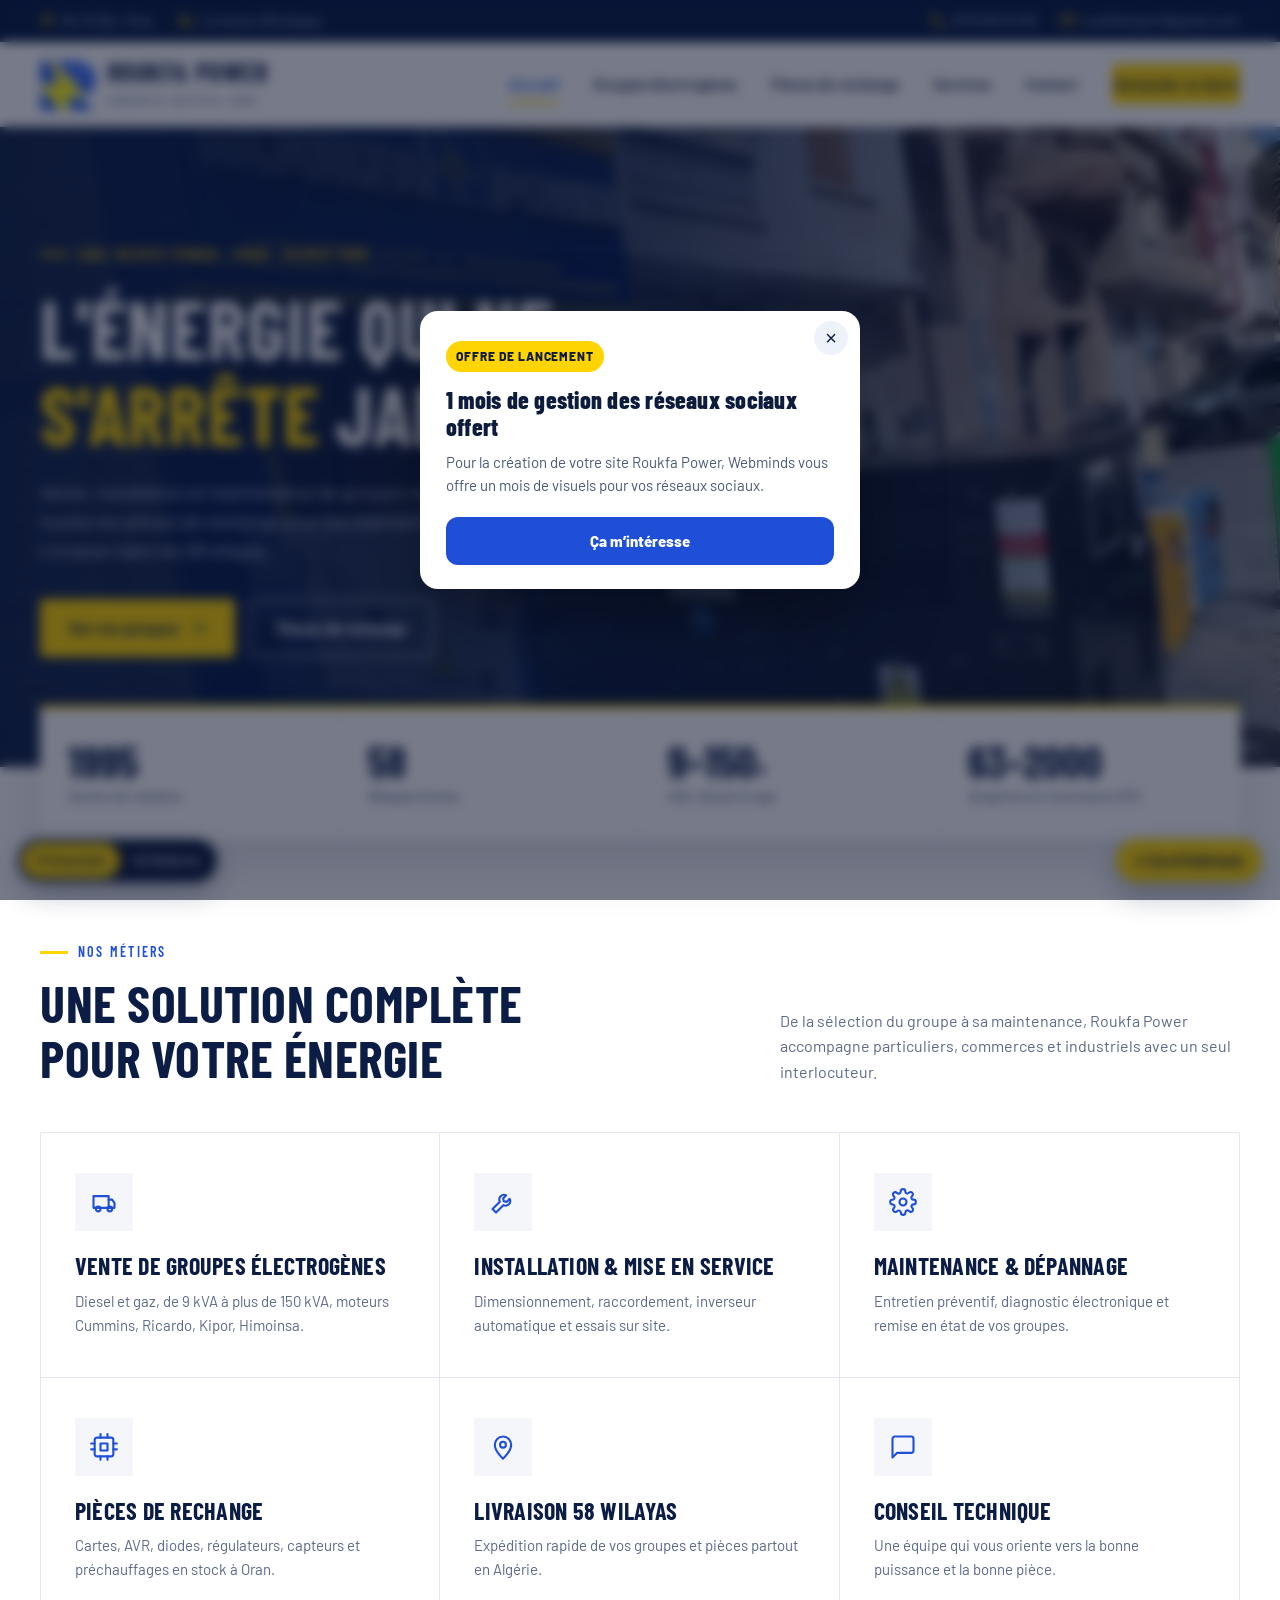
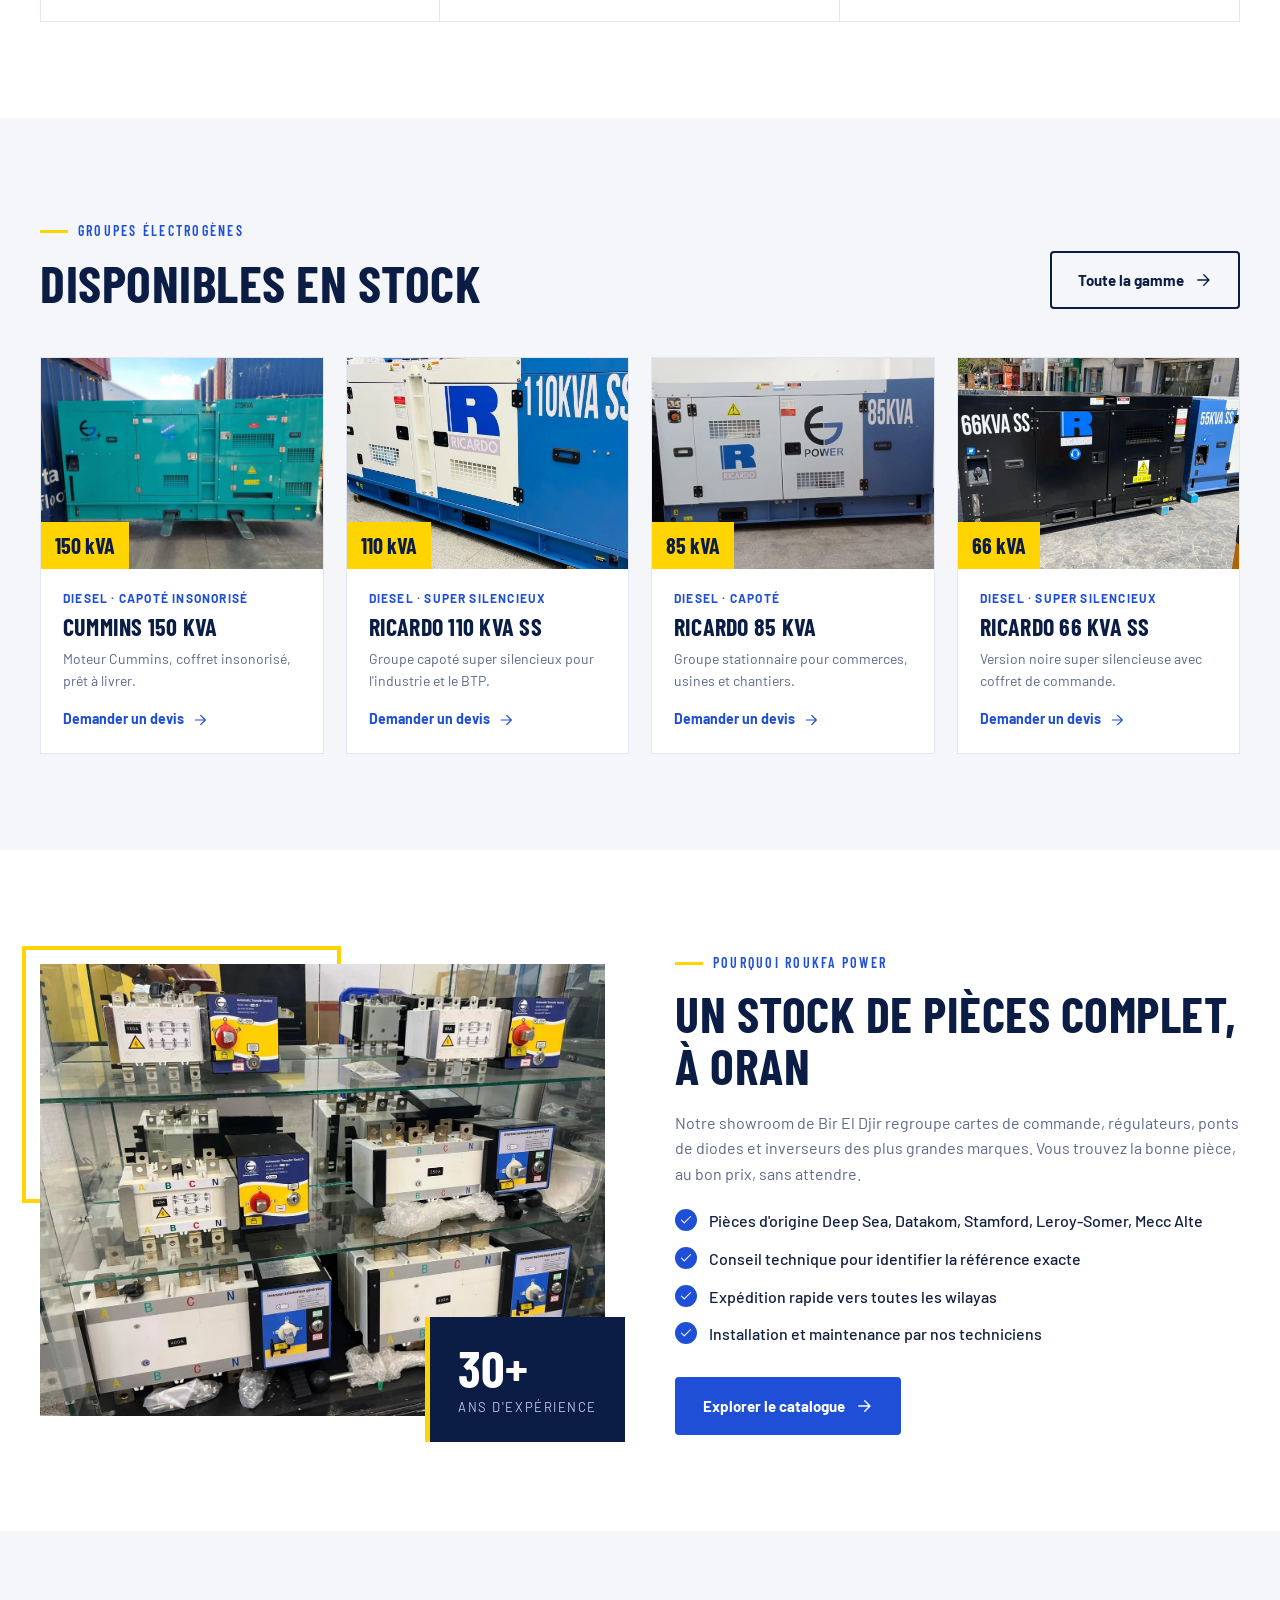
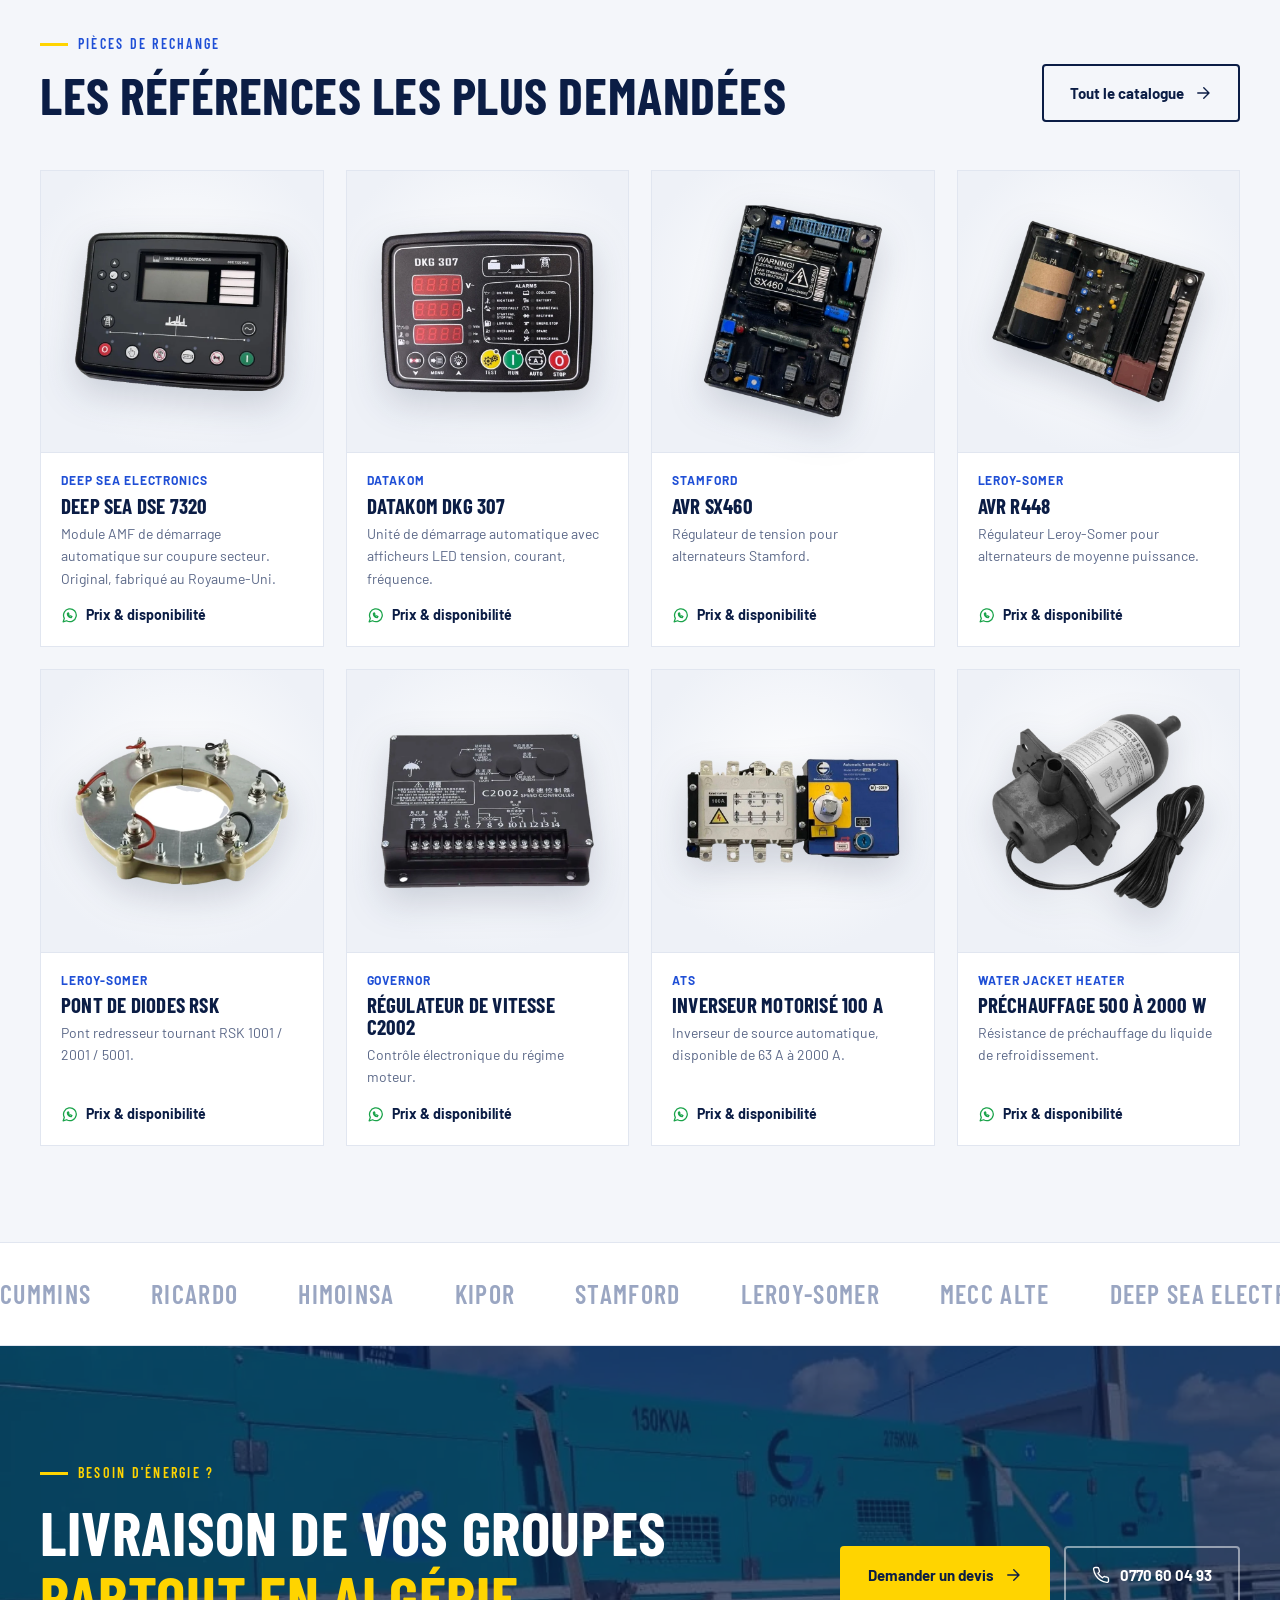
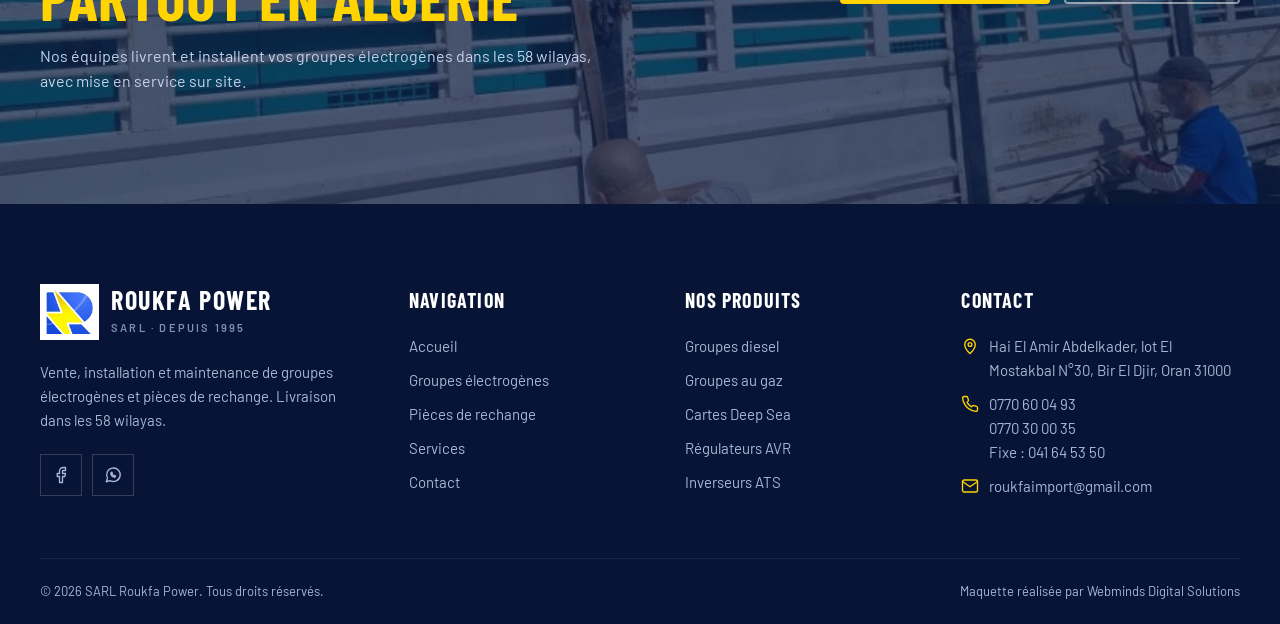
<file: index.html>
<!doctype html><html lang="fr" data-v="1" data-root=""><head><meta charset="utf-8"><meta name="viewport" content="width=device-width,initial-scale=1"><title>Roukfa Power</title><meta name="robots" content="noindex,nofollow,noarchive,noimageindex"><meta name="description" content="SARL Roukfa Power, Oran : vente, installation et maintenance de groupes électrogènes et pièces de rechange depuis 1995."><link rel="icon" href="assets/img/logo-mark.png"><link rel="preconnect" href="https://fonts.googleapis.com"><link rel="preconnect" href="https://fonts.gstatic.com" crossorigin><link href="https://fonts.googleapis.com/css2?family=Barlow+Condensed:wght@500;600;700&family=Barlow:wght@400;500;600;700&display=swap" rel="stylesheet"><link rel="stylesheet" href="assets/css/v1.css"></head><body><div class="top"><div class="wrap"><div class="top-l"><span><svg class="ic" viewBox="0 0 24 24" fill="none" stroke="currentColor" stroke-width="1.8" stroke-linecap="round" stroke-linejoin="round" aria-hidden="true"><path d="M12 22s-7-6.2-7-12a7 7 0 0 1 14 0c0 5.8-7 12-7 12z"/><circle cx="12" cy="10" r="2.5"/></svg>Bir El Djir, Oran</span><span><svg class="ic" viewBox="0 0 24 24" fill="none" stroke="currentColor" stroke-width="1.8" stroke-linecap="round" stroke-linejoin="round" aria-hidden="true"><path d="M3 7h13v10H3z"/><path d="M16 10h3l2 3v4h-5"/><circle cx="7" cy="18" r="2"/><circle cx="17" cy="18" r="2"/></svg>Livraison 58 wilayas</span></div><div class="top-r"><a href="tel:0770600493"><svg class="ic" viewBox="0 0 24 24" fill="none" stroke="currentColor" stroke-width="1.8" stroke-linecap="round" stroke-linejoin="round" aria-hidden="true"><path d="M22 16.9v3a2 2 0 0 1-2.2 2 19.8 19.8 0 0 1-8.6-3.1 19.5 19.5 0 0 1-6-6A19.8 19.8 0 0 1 2.1 4.2 2 2 0 0 1 4.1 2h3a2 2 0 0 1 2 1.7c.1.9.4 1.8.7 2.7a2 2 0 0 1-.5 2.1L8 9.8a16 16 0 0 0 6 6l1.3-1.3a2 2 0 0 1 2.1-.4c.9.3 1.8.6 2.7.7a2 2 0 0 1 1.7 2z"/></svg>0770 60 04 93</a><a href="mailto:roukfaimport@gmail.com"><svg class="ic" viewBox="0 0 24 24" fill="none" stroke="currentColor" stroke-width="1.8" stroke-linecap="round" stroke-linejoin="round" aria-hidden="true"><rect x="2" y="4" width="20" height="16" rx="2"/><path d="m22 6-10 7L2 6"/></svg>roukfaimport@gmail.com</a></div></div></div><header class="hd" id="hd"><div class="wrap"><a class="logo" href="index.html"><img src="assets/img/logo-mark.png" alt="Roukfa Power"><span><b>Roukfa Power</b><small>Énergie depuis 1995</small></span></a><nav class="nav" id="nav"><a href="index.html" class="on">Accueil</a><a href="groupes-electrogenes.html">Groupes électrogènes</a><a href="pieces-de-rechange.html">Pièces de rechange</a><a href="services.html">Services</a><a href="contact.html">Contact</a><a class="btn btn-y" href="contact.html">Demander un devis</a></nav><button class="burger" id="burger" aria-label="Menu"><svg class="ic" viewBox="0 0 24 24" fill="none" stroke="currentColor" stroke-width="1.8" stroke-linecap="round" stroke-linejoin="round" aria-hidden="true"><path d="M3 6h18M3 12h18M3 18h18"/></svg></button></div></header><section class="hero"><div class="hero-bg" style="background-image:url(assets/img/g/facade-groupes.webp)"></div><div class="wrap"><span class="eyebrow">SARL Roukfa Power · Oran · depuis 1995</span><h1>L'énergie qui ne <em>s'arrête</em> jamais</h1><p>Vente, installation et maintenance de groupes électrogènes, et toutes les pièces de rechange pour les maintenir en marche. Livraison dans les 58 wilayas.</p><div class="hero-cta"><a class="btn btn-y" href="groupes-electrogenes.html">Voir nos groupes <svg class="ic" viewBox="0 0 24 24" fill="none" stroke="currentColor" stroke-width="1.8" stroke-linecap="round" stroke-linejoin="round" aria-hidden="true"><path d="M5 12h14M13 5l7 7-7 7"/></svg></a><a class="btn btn-o" href="pieces-de-rechange.html">Pièces de rechange</a></div></div></section><section class="stats"><div class="wrap"><div class="stat"><b data-c="1995">1995</b><span>Année de création</span></div><div class="stat"><b data-c="58">58</b><span>Wilayas livrées</span></div><div class="stat"><b>9–150<small style="font-size:24px">+</small></b><span>kVA, diesel et gaz</span></div><div class="stat"><b>63–2000</b><span>Ampères en inverseurs ATS</span></div></div></section><section class="sec"><div class="wrap"><div class="sec-h"><div><span class="eyebrow">Nos métiers</span><h2>Une solution complète<br>pour votre énergie</h2></div><p>De la sélection du groupe à sa maintenance, Roukfa Power accompagne particuliers, commerces et industriels avec un seul interlocuteur.</p></div><div class="svc-grid"><div class="svc rv" style="transition-delay:0s"><div class="ico"><svg class="ic" viewBox="0 0 24 24" fill="none" stroke="currentColor" stroke-width="1.8" stroke-linecap="round" stroke-linejoin="round" aria-hidden="true"><path d="M3 7h13v10H3z"/><path d="M16 10h3l2 3v4h-5"/><circle cx="7" cy="18" r="2"/><circle cx="17" cy="18" r="2"/></svg></div><h3>Vente de groupes électrogènes</h3><p>Diesel et gaz, de 9 kVA à plus de 150 kVA, moteurs Cummins, Ricardo, Kipor, Himoinsa.</p></div><div class="svc rv" style="transition-delay:60ms"><div class="ico"><svg class="ic" viewBox="0 0 24 24" fill="none" stroke="currentColor" stroke-width="1.8" stroke-linecap="round" stroke-linejoin="round" aria-hidden="true"><path d="M14.7 6.3a4 4 0 0 0-5.4 5.4L3 18l3 3 6.3-6.3a4 4 0 0 0 5.4-5.4l-2.6 2.6-2.4-.6-.6-2.4z"/></svg></div><h3>Installation & mise en service</h3><p>Dimensionnement, raccordement, inverseur automatique et essais sur site.</p></div><div class="svc rv" style="transition-delay:120ms"><div class="ico"><svg class="ic" viewBox="0 0 24 24" fill="none" stroke="currentColor" stroke-width="1.8" stroke-linecap="round" stroke-linejoin="round" aria-hidden="true"><circle cx="12" cy="12" r="3"/><path d="M19.4 15a1.7 1.7 0 0 0 .3 1.8l.1.1a2 2 0 1 1-2.8 2.8l-.1-.1a1.7 1.7 0 0 0-1.8-.3 1.7 1.7 0 0 0-1 1.5V21a2 2 0 1 1-4 0v-.1a1.7 1.7 0 0 0-1.1-1.5 1.7 1.7 0 0 0-1.8.3l-.1.1a2 2 0 1 1-2.8-2.8l.1-.1a1.7 1.7 0 0 0 .3-1.8 1.7 1.7 0 0 0-1.5-1H3a2 2 0 1 1 0-4h.1a1.7 1.7 0 0 0 1.5-1.1 1.7 1.7 0 0 0-.3-1.8l-.1-.1a2 2 0 1 1 2.8-2.8l.1.1a1.7 1.7 0 0 0 1.8.3H9a1.7 1.7 0 0 0 1-1.5V3a2 2 0 1 1 4 0v.1a1.7 1.7 0 0 0 1 1.5 1.7 1.7 0 0 0 1.8-.3l.1-.1a2 2 0 1 1 2.8 2.8l-.1.1a1.7 1.7 0 0 0-.3 1.8V9a1.7 1.7 0 0 0 1.5 1H21a2 2 0 1 1 0 4h-.1a1.7 1.7 0 0 0-1.5 1z"/></svg></div><h3>Maintenance & dépannage</h3><p>Entretien préventif, diagnostic électronique et remise en état de vos groupes.</p></div><div class="svc rv" style="transition-delay:180ms"><div class="ico"><svg class="ic" viewBox="0 0 24 24" fill="none" stroke="currentColor" stroke-width="1.8" stroke-linecap="round" stroke-linejoin="round" aria-hidden="true"><rect x="4" y="4" width="16" height="16" rx="2"/><rect x="9" y="9" width="6" height="6"/><path d="M9 1v3M15 1v3M9 20v3M15 20v3M20 9h3M20 14h3M1 9h3M1 14h3"/></svg></div><h3>Pièces de rechange</h3><p>Cartes, AVR, diodes, régulateurs, capteurs et préchauffages en stock à Oran.</p></div><div class="svc rv" style="transition-delay:240ms"><div class="ico"><svg class="ic" viewBox="0 0 24 24" fill="none" stroke="currentColor" stroke-width="1.8" stroke-linecap="round" stroke-linejoin="round" aria-hidden="true"><path d="M12 22s-7-6.2-7-12a7 7 0 0 1 14 0c0 5.8-7 12-7 12z"/><circle cx="12" cy="10" r="2.5"/></svg></div><h3>Livraison 58 wilayas</h3><p>Expédition rapide de vos groupes et pièces partout en Algérie.</p></div><div class="svc rv" style="transition-delay:0.3s"><div class="ico"><svg class="ic" viewBox="0 0 24 24" fill="none" stroke="currentColor" stroke-width="1.8" stroke-linecap="round" stroke-linejoin="round" aria-hidden="true"><path d="M21 15a2 2 0 0 1-2 2H7l-4 4V5a2 2 0 0 1 2-2h14a2 2 0 0 1 2 2z"/></svg></div><h3>Conseil technique</h3><p>Une équipe qui vous oriente vers la bonne puissance et la bonne pièce.</p></div></div></div></section><section class="sec bg-soft"><div class="wrap"><div class="sec-h"><div><span class="eyebrow">Groupes électrogènes</span><h2>Disponibles en stock</h2></div><a class="btn btn-ol" href="groupes-electrogenes.html">Toute la gamme <svg class="ic" viewBox="0 0 24 24" fill="none" stroke="currentColor" stroke-width="1.8" stroke-linecap="round" stroke-linejoin="round" aria-hidden="true"><path d="M5 12h14M13 5l7 7-7 7"/></svg></a></div><div class="gs-grid"><article class="gs rv" style="transition-delay:0s"><div class="ph"><img src="assets/img/g/cummins-150kva.webp" alt="Cummins 150 kVA" loading="lazy"><span class="kva">150 kVA</span></div><div class="bd"><small>Diesel · capoté insonorisé</small><h3>Cummins 150 kVA</h3><p>Moteur Cummins, coffret insonorisé, prêt à livrer.</p><a class="lnk" href="https://wa.me/213770600493?text=Bonjour%20Roukfa%20Power%2C%20je%20souhaite%20un%20devis%20pour%20le%20groupe%20Cummins%20150%20kVA." target="_blank" rel="noopener">Demander un devis <svg class="ic" viewBox="0 0 24 24" fill="none" stroke="currentColor" stroke-width="1.8" stroke-linecap="round" stroke-linejoin="round" aria-hidden="true"><path d="M5 12h14M13 5l7 7-7 7"/></svg></a></div></article><article class="gs rv" style="transition-delay:70ms"><div class="ph"><img src="assets/img/g/ricardo-110kva.webp" alt="Ricardo 110 kVA SS" loading="lazy"><span class="kva">110 kVA</span></div><div class="bd"><small>Diesel · super silencieux</small><h3>Ricardo 110 kVA SS</h3><p>Groupe capoté super silencieux pour l'industrie et le BTP.</p><a class="lnk" href="https://wa.me/213770600493?text=Bonjour%20Roukfa%20Power%2C%20je%20souhaite%20un%20devis%20pour%20le%20groupe%20Ricardo%20110%20kVA%20SS." target="_blank" rel="noopener">Demander un devis <svg class="ic" viewBox="0 0 24 24" fill="none" stroke="currentColor" stroke-width="1.8" stroke-linecap="round" stroke-linejoin="round" aria-hidden="true"><path d="M5 12h14M13 5l7 7-7 7"/></svg></a></div></article><article class="gs rv" style="transition-delay:140ms"><div class="ph"><img src="assets/img/g/ep-85kva.webp" alt="Ricardo 85 kVA" loading="lazy"><span class="kva">85 kVA</span></div><div class="bd"><small>Diesel · capoté</small><h3>Ricardo 85 kVA</h3><p>Groupe stationnaire pour commerces, usines et chantiers.</p><a class="lnk" href="https://wa.me/213770600493?text=Bonjour%20Roukfa%20Power%2C%20je%20souhaite%20un%20devis%20pour%20le%20groupe%20Ricardo%2085%20kVA." target="_blank" rel="noopener">Demander un devis <svg class="ic" viewBox="0 0 24 24" fill="none" stroke="currentColor" stroke-width="1.8" stroke-linecap="round" stroke-linejoin="round" aria-hidden="true"><path d="M5 12h14M13 5l7 7-7 7"/></svg></a></div></article><article class="gs rv" style="transition-delay:210ms"><div class="ph"><img src="assets/img/g/ricardo-66kva.webp" alt="Ricardo 66 kVA SS" loading="lazy"><span class="kva">66 kVA</span></div><div class="bd"><small>Diesel · super silencieux</small><h3>Ricardo 66 kVA SS</h3><p>Version noire super silencieuse avec coffret de commande.</p><a class="lnk" href="https://wa.me/213770600493?text=Bonjour%20Roukfa%20Power%2C%20je%20souhaite%20un%20devis%20pour%20le%20groupe%20Ricardo%2066%20kVA%20SS." target="_blank" rel="noopener">Demander un devis <svg class="ic" viewBox="0 0 24 24" fill="none" stroke="currentColor" stroke-width="1.8" stroke-linecap="round" stroke-linejoin="round" aria-hidden="true"><path d="M5 12h14M13 5l7 7-7 7"/></svg></a></div></article></div></div></section><section class="sec"><div class="wrap split"><div class="split-img rv"><img src="assets/img/g/showroom-ats.webp" alt="Showroom Roukfa Power"><div class="badge"><b>30+</b><span>ans d'expérience</span></div></div><div class="rv"><span class="eyebrow">Pourquoi Roukfa Power</span><h2>Un stock de pièces complet, à Oran</h2><p>Notre showroom de Bir El Djir regroupe cartes de commande, régulateurs, ponts de diodes et inverseurs des plus grandes marques. Vous trouvez la bonne pièce, au bon prix, sans attendre.</p><ul class="checks"><li><svg class="ic" viewBox="0 0 24 24" fill="none" stroke="currentColor" stroke-width="1.8" stroke-linecap="round" stroke-linejoin="round" aria-hidden="true"><path d="M20 6 9 17l-5-5"/></svg>Pièces d'origine Deep Sea, Datakom, Stamford, Leroy-Somer, Mecc Alte</li><li><svg class="ic" viewBox="0 0 24 24" fill="none" stroke="currentColor" stroke-width="1.8" stroke-linecap="round" stroke-linejoin="round" aria-hidden="true"><path d="M20 6 9 17l-5-5"/></svg>Conseil technique pour identifier la référence exacte</li><li><svg class="ic" viewBox="0 0 24 24" fill="none" stroke="currentColor" stroke-width="1.8" stroke-linecap="round" stroke-linejoin="round" aria-hidden="true"><path d="M20 6 9 17l-5-5"/></svg>Expédition rapide vers toutes les wilayas</li><li><svg class="ic" viewBox="0 0 24 24" fill="none" stroke="currentColor" stroke-width="1.8" stroke-linecap="round" stroke-linejoin="round" aria-hidden="true"><path d="M20 6 9 17l-5-5"/></svg>Installation et maintenance par nos techniciens</li></ul><a class="btn btn-b" href="pieces-de-rechange.html">Explorer le catalogue <svg class="ic" viewBox="0 0 24 24" fill="none" stroke="currentColor" stroke-width="1.8" stroke-linecap="round" stroke-linejoin="round" aria-hidden="true"><path d="M5 12h14M13 5l7 7-7 7"/></svg></a></div></div></section><section class="sec bg-soft"><div class="wrap"><div class="sec-h"><div><span class="eyebrow">Pièces de rechange</span><h2>Les références les plus demandées</h2></div><a class="btn btn-ol" href="pieces-de-rechange.html">Tout le catalogue <svg class="ic" viewBox="0 0 24 24" fill="none" stroke="currentColor" stroke-width="1.8" stroke-linecap="round" stroke-linejoin="round" aria-hidden="true"><path d="M5 12h14M13 5l7 7-7 7"/></svg></a></div><div class="pr-grid"><article class="pr rv" data-cat="cartes" style="transition-delay:0s"><div class="ph"><img src="assets/img/p/dse-7320.webp" alt="Deep Sea DSE 7320" loading="lazy"></div><div class="bd"><small>Deep Sea Electronics</small><h3>Deep Sea DSE 7320</h3><p>Module AMF de démarrage automatique sur coupure secteur. Original, fabriqué au Royaume-Uni.</p><a class="ask" href="https://wa.me/213770600493?text=Bonjour%20Roukfa%20Power%2C%20quel%20est%20le%20prix%20et%20la%20disponibilit%C3%A9%20de%20%3A%20Deep%20Sea%20DSE%207320%20%3F" target="_blank" rel="noopener"><svg class="ic" viewBox="0 0 24 24" fill="none" stroke="currentColor" stroke-width="1.8" stroke-linecap="round" stroke-linejoin="round" aria-hidden="true"><path d="M3 21l1.7-5A9 9 0 1 1 8 19.4z"/><path d="M9 9.5c0 3 2.5 5.5 5.5 5.5l1-1.6-2-1-1 .8a4 4 0 0 1-2-2l.8-1-1-2z"/></svg>Prix &amp; disponibilité</a></div></article><article class="pr rv" data-cat="cartes" style="transition-delay:60ms"><div class="ph"><img src="assets/img/p/dkg-307.webp" alt="Datakom DKG 307" loading="lazy"></div><div class="bd"><small>Datakom</small><h3>Datakom DKG 307</h3><p>Unité de démarrage automatique avec afficheurs LED tension, courant, fréquence.</p><a class="ask" href="https://wa.me/213770600493?text=Bonjour%20Roukfa%20Power%2C%20quel%20est%20le%20prix%20et%20la%20disponibilit%C3%A9%20de%20%3A%20Datakom%20DKG%20307%20%3F" target="_blank" rel="noopener"><svg class="ic" viewBox="0 0 24 24" fill="none" stroke="currentColor" stroke-width="1.8" stroke-linecap="round" stroke-linejoin="round" aria-hidden="true"><path d="M3 21l1.7-5A9 9 0 1 1 8 19.4z"/><path d="M9 9.5c0 3 2.5 5.5 5.5 5.5l1-1.6-2-1-1 .8a4 4 0 0 1-2-2l.8-1-1-2z"/></svg>Prix &amp; disponibilité</a></div></article><article class="pr rv" data-cat="avr" style="transition-delay:120ms"><div class="ph"><img src="assets/img/p/avr-sx460.webp" alt="AVR SX460" loading="lazy"></div><div class="bd"><small>Stamford</small><h3>AVR SX460</h3><p>Régulateur de tension pour alternateurs Stamford.</p><a class="ask" href="https://wa.me/213770600493?text=Bonjour%20Roukfa%20Power%2C%20quel%20est%20le%20prix%20et%20la%20disponibilit%C3%A9%20de%20%3A%20AVR%20SX460%20%3F" target="_blank" rel="noopener"><svg class="ic" viewBox="0 0 24 24" fill="none" stroke="currentColor" stroke-width="1.8" stroke-linecap="round" stroke-linejoin="round" aria-hidden="true"><path d="M3 21l1.7-5A9 9 0 1 1 8 19.4z"/><path d="M9 9.5c0 3 2.5 5.5 5.5 5.5l1-1.6-2-1-1 .8a4 4 0 0 1-2-2l.8-1-1-2z"/></svg>Prix &amp; disponibilité</a></div></article><article class="pr rv" data-cat="avr" style="transition-delay:180ms"><div class="ph"><img src="assets/img/p/avr-r448.webp" alt="AVR R448" loading="lazy"></div><div class="bd"><small>Leroy-Somer</small><h3>AVR R448</h3><p>Régulateur Leroy-Somer pour alternateurs de moyenne puissance.</p><a class="ask" href="https://wa.me/213770600493?text=Bonjour%20Roukfa%20Power%2C%20quel%20est%20le%20prix%20et%20la%20disponibilit%C3%A9%20de%20%3A%20AVR%20R448%20%3F" target="_blank" rel="noopener"><svg class="ic" viewBox="0 0 24 24" fill="none" stroke="currentColor" stroke-width="1.8" stroke-linecap="round" stroke-linejoin="round" aria-hidden="true"><path d="M3 21l1.7-5A9 9 0 1 1 8 19.4z"/><path d="M9 9.5c0 3 2.5 5.5 5.5 5.5l1-1.6-2-1-1 .8a4 4 0 0 1-2-2l.8-1-1-2z"/></svg>Prix &amp; disponibilité</a></div></article><article class="pr rv" data-cat="diodes" style="transition-delay:0s"><div class="ph"><img src="assets/img/p/diode-rsk.webp" alt="Pont de diodes RSK" loading="lazy"></div><div class="bd"><small>Leroy-Somer</small><h3>Pont de diodes RSK</h3><p>Pont redresseur tournant RSK 1001 / 2001 / 5001.</p><a class="ask" href="https://wa.me/213770600493?text=Bonjour%20Roukfa%20Power%2C%20quel%20est%20le%20prix%20et%20la%20disponibilit%C3%A9%20de%20%3A%20Pont%20de%20diodes%20RSK%20%3F" target="_blank" rel="noopener"><svg class="ic" viewBox="0 0 24 24" fill="none" stroke="currentColor" stroke-width="1.8" stroke-linecap="round" stroke-linejoin="round" aria-hidden="true"><path d="M3 21l1.7-5A9 9 0 1 1 8 19.4z"/><path d="M9 9.5c0 3 2.5 5.5 5.5 5.5l1-1.6-2-1-1 .8a4 4 0 0 1-2-2l.8-1-1-2z"/></svg>Prix &amp; disponibilité</a></div></article><article class="pr rv" data-cat="moteur" style="transition-delay:60ms"><div class="ph"><img src="assets/img/p/regulateur-c2002.webp" alt="Régulateur de vitesse C2002" loading="lazy"></div><div class="bd"><small>Governor</small><h3>Régulateur de vitesse C2002</h3><p>Contrôle électronique du régime moteur.</p><a class="ask" href="https://wa.me/213770600493?text=Bonjour%20Roukfa%20Power%2C%20quel%20est%20le%20prix%20et%20la%20disponibilit%C3%A9%20de%20%3A%20R%C3%A9gulateur%20de%20vitesse%20C2002%20%3F" target="_blank" rel="noopener"><svg class="ic" viewBox="0 0 24 24" fill="none" stroke="currentColor" stroke-width="1.8" stroke-linecap="round" stroke-linejoin="round" aria-hidden="true"><path d="M3 21l1.7-5A9 9 0 1 1 8 19.4z"/><path d="M9 9.5c0 3 2.5 5.5 5.5 5.5l1-1.6-2-1-1 .8a4 4 0 0 1-2-2l.8-1-1-2z"/></svg>Prix &amp; disponibilité</a></div></article><article class="pr rv" data-cat="ats" style="transition-delay:120ms"><div class="ph"><img src="assets/img/p/inverseur-100a.webp" alt="Inverseur motorisé 100 A" loading="lazy"></div><div class="bd"><small>ATS</small><h3>Inverseur motorisé 100 A</h3><p>Inverseur de source automatique, disponible de 63 A à 2000 A.</p><a class="ask" href="https://wa.me/213770600493?text=Bonjour%20Roukfa%20Power%2C%20quel%20est%20le%20prix%20et%20la%20disponibilit%C3%A9%20de%20%3A%20Inverseur%20motoris%C3%A9%20100%20A%20%3F" target="_blank" rel="noopener"><svg class="ic" viewBox="0 0 24 24" fill="none" stroke="currentColor" stroke-width="1.8" stroke-linecap="round" stroke-linejoin="round" aria-hidden="true"><path d="M3 21l1.7-5A9 9 0 1 1 8 19.4z"/><path d="M9 9.5c0 3 2.5 5.5 5.5 5.5l1-1.6-2-1-1 .8a4 4 0 0 1-2-2l.8-1-1-2z"/></svg>Prix &amp; disponibilité</a></div></article><article class="pr rv" data-cat="moteur" style="transition-delay:180ms"><div class="ph"><img src="assets/img/p/prechauffage-vertical.webp" alt="Préchauffage 500 à 2000 W" loading="lazy"></div><div class="bd"><small>Water jacket heater</small><h3>Préchauffage 500 à 2000 W</h3><p>Résistance de préchauffage du liquide de refroidissement.</p><a class="ask" href="https://wa.me/213770600493?text=Bonjour%20Roukfa%20Power%2C%20quel%20est%20le%20prix%20et%20la%20disponibilit%C3%A9%20de%20%3A%20Pr%C3%A9chauffage%20500%20%C3%A0%202000%20W%20%3F" target="_blank" rel="noopener"><svg class="ic" viewBox="0 0 24 24" fill="none" stroke="currentColor" stroke-width="1.8" stroke-linecap="round" stroke-linejoin="round" aria-hidden="true"><path d="M3 21l1.7-5A9 9 0 1 1 8 19.4z"/><path d="M9 9.5c0 3 2.5 5.5 5.5 5.5l1-1.6-2-1-1 .8a4 4 0 0 1-2-2l.8-1-1-2z"/></svg>Prix &amp; disponibilité</a></div></article></div></div></section><div class="brands"><div class="brands-in"><span>Cummins</span><span>Ricardo</span><span>Himoinsa</span><span>Kipor</span><span>Stamford</span><span>Leroy-Somer</span><span>Mecc Alte</span><span>Deep Sea Electronics</span><span>Datakom</span><span>ComAp</span><span>SmartGen</span><span>FG Wilson</span><span>Cummins</span><span>Ricardo</span><span>Himoinsa</span><span>Kipor</span><span>Stamford</span><span>Leroy-Somer</span><span>Mecc Alte</span><span>Deep Sea Electronics</span><span>Datakom</span><span>ComAp</span><span>SmartGen</span><span>FG Wilson</span></div></div><section class="band"><div class="band-bg" style="background-image:url(assets/img/g/livraison-camion.webp)"></div><div class="wrap"><div class="rv"><span class="eyebrow" style="color:var(--y)">Besoin d'énergie ?</span><h2 style="margin-top:14px">Livraison de vos groupes <em>partout en Algérie</em></h2><p>Nos équipes livrent et installent vos groupes électrogènes dans les 58 wilayas, avec mise en service sur site.</p></div><div class="rv" style="display:flex;gap:14px;flex-wrap:wrap"><a class="btn btn-y" href="contact.html">Demander un devis <svg class="ic" viewBox="0 0 24 24" fill="none" stroke="currentColor" stroke-width="1.8" stroke-linecap="round" stroke-linejoin="round" aria-hidden="true"><path d="M5 12h14M13 5l7 7-7 7"/></svg></a><a class="btn btn-o" href="tel:0770600493"><svg class="ic" viewBox="0 0 24 24" fill="none" stroke="currentColor" stroke-width="1.8" stroke-linecap="round" stroke-linejoin="round" aria-hidden="true"><path d="M22 16.9v3a2 2 0 0 1-2.2 2 19.8 19.8 0 0 1-8.6-3.1 19.5 19.5 0 0 1-6-6A19.8 19.8 0 0 1 2.1 4.2 2 2 0 0 1 4.1 2h3a2 2 0 0 1 2 1.7c.1.9.4 1.8.7 2.7a2 2 0 0 1-.5 2.1L8 9.8a16 16 0 0 0 6 6l1.3-1.3a2 2 0 0 1 2.1-.4c.9.3 1.8.6 2.7.7a2 2 0 0 1 1.7 2z"/></svg>0770 60 04 93</a></div></div></section><footer class="ft"><div class="wrap ft-grid"><div><a class="logo" href="index.html"><span class="lg-tile"><img src="assets/img/logo-mark.png" alt="" style="height:44px"></span><span><b>Roukfa Power</b><small>SARL · depuis 1995</small></span></a><p style="margin-top:20px;max-width:330px">Vente, installation et maintenance de groupes électrogènes et pièces de rechange. Livraison dans les 58 wilayas.</p><div class="soc"><a href="https://www.facebook.com/profile.php?id=100077105363451" target="_blank" rel="noopener" aria-label="Facebook"><svg class="ic" viewBox="0 0 24 24" fill="none" stroke="currentColor" stroke-width="1.8" stroke-linecap="round" stroke-linejoin="round" aria-hidden="true"><path d="M18 2h-3a5 5 0 0 0-5 5v3H7v4h3v8h4v-8h3l1-4h-4V7a1 1 0 0 1 1-1h3z"/></svg></a><a href="https://wa.me/213770600493" target="_blank" rel="noopener" aria-label="WhatsApp"><svg class="ic" viewBox="0 0 24 24" fill="none" stroke="currentColor" stroke-width="1.8" stroke-linecap="round" stroke-linejoin="round" aria-hidden="true"><path d="M3 21l1.7-5A9 9 0 1 1 8 19.4z"/><path d="M9 9.5c0 3 2.5 5.5 5.5 5.5l1-1.6-2-1-1 .8a4 4 0 0 1-2-2l.8-1-1-2z"/></svg></a></div></div><div><h4>Navigation</h4><ul><li><a href="index.html">Accueil</a></li><li><a href="groupes-electrogenes.html">Groupes électrogènes</a></li><li><a href="pieces-de-rechange.html">Pièces de rechange</a></li><li><a href="services.html">Services</a></li><li><a href="contact.html">Contact</a></li></ul></div><div><h4>Nos produits</h4><ul><li><a href="groupes-electrogenes.html">Groupes diesel</a></li><li><a href="groupes-electrogenes.html#gaz">Groupes au gaz</a></li><li><a href="pieces-de-rechange.html">Cartes Deep Sea</a></li><li><a href="pieces-de-rechange.html">Régulateurs AVR</a></li><li><a href="pieces-de-rechange.html">Inverseurs ATS</a></li></ul></div><div><h4>Contact</h4><ul><li><svg class="ic" viewBox="0 0 24 24" fill="none" stroke="currentColor" stroke-width="1.8" stroke-linecap="round" stroke-linejoin="round" aria-hidden="true"><path d="M12 22s-7-6.2-7-12a7 7 0 0 1 14 0c0 5.8-7 12-7 12z"/><circle cx="12" cy="10" r="2.5"/></svg><span>Hai El Amir Abdelkader, lot El Mostakbal N°30, Bir El Djir, Oran 31000</span></li><li><svg class="ic" viewBox="0 0 24 24" fill="none" stroke="currentColor" stroke-width="1.8" stroke-linecap="round" stroke-linejoin="round" aria-hidden="true"><path d="M22 16.9v3a2 2 0 0 1-2.2 2 19.8 19.8 0 0 1-8.6-3.1 19.5 19.5 0 0 1-6-6A19.8 19.8 0 0 1 2.1 4.2 2 2 0 0 1 4.1 2h3a2 2 0 0 1 2 1.7c.1.9.4 1.8.7 2.7a2 2 0 0 1-.5 2.1L8 9.8a16 16 0 0 0 6 6l1.3-1.3a2 2 0 0 1 2.1-.4c.9.3 1.8.6 2.7.7a2 2 0 0 1 1.7 2z"/></svg><span>0770 60 04 93<br>0770 30 00 35<br>Fixe : 041 64 53 50</span></li><li><svg class="ic" viewBox="0 0 24 24" fill="none" stroke="currentColor" stroke-width="1.8" stroke-linecap="round" stroke-linejoin="round" aria-hidden="true"><rect x="2" y="4" width="20" height="16" rx="2"/><path d="m22 6-10 7L2 6"/></svg><a href="mailto:roukfaimport@gmail.com">roukfaimport@gmail.com</a></li></ul></div></div><div class="wrap ft-b"><span>© 2026 SARL Roukfa Power. Tous droits réservés.</span><span>Maquette réalisée par Webminds Digital Solutions</span></div></footer><script src="assets/js/v1.js"></script><script src="assets/js/common.js"></script></body></html>
</file>
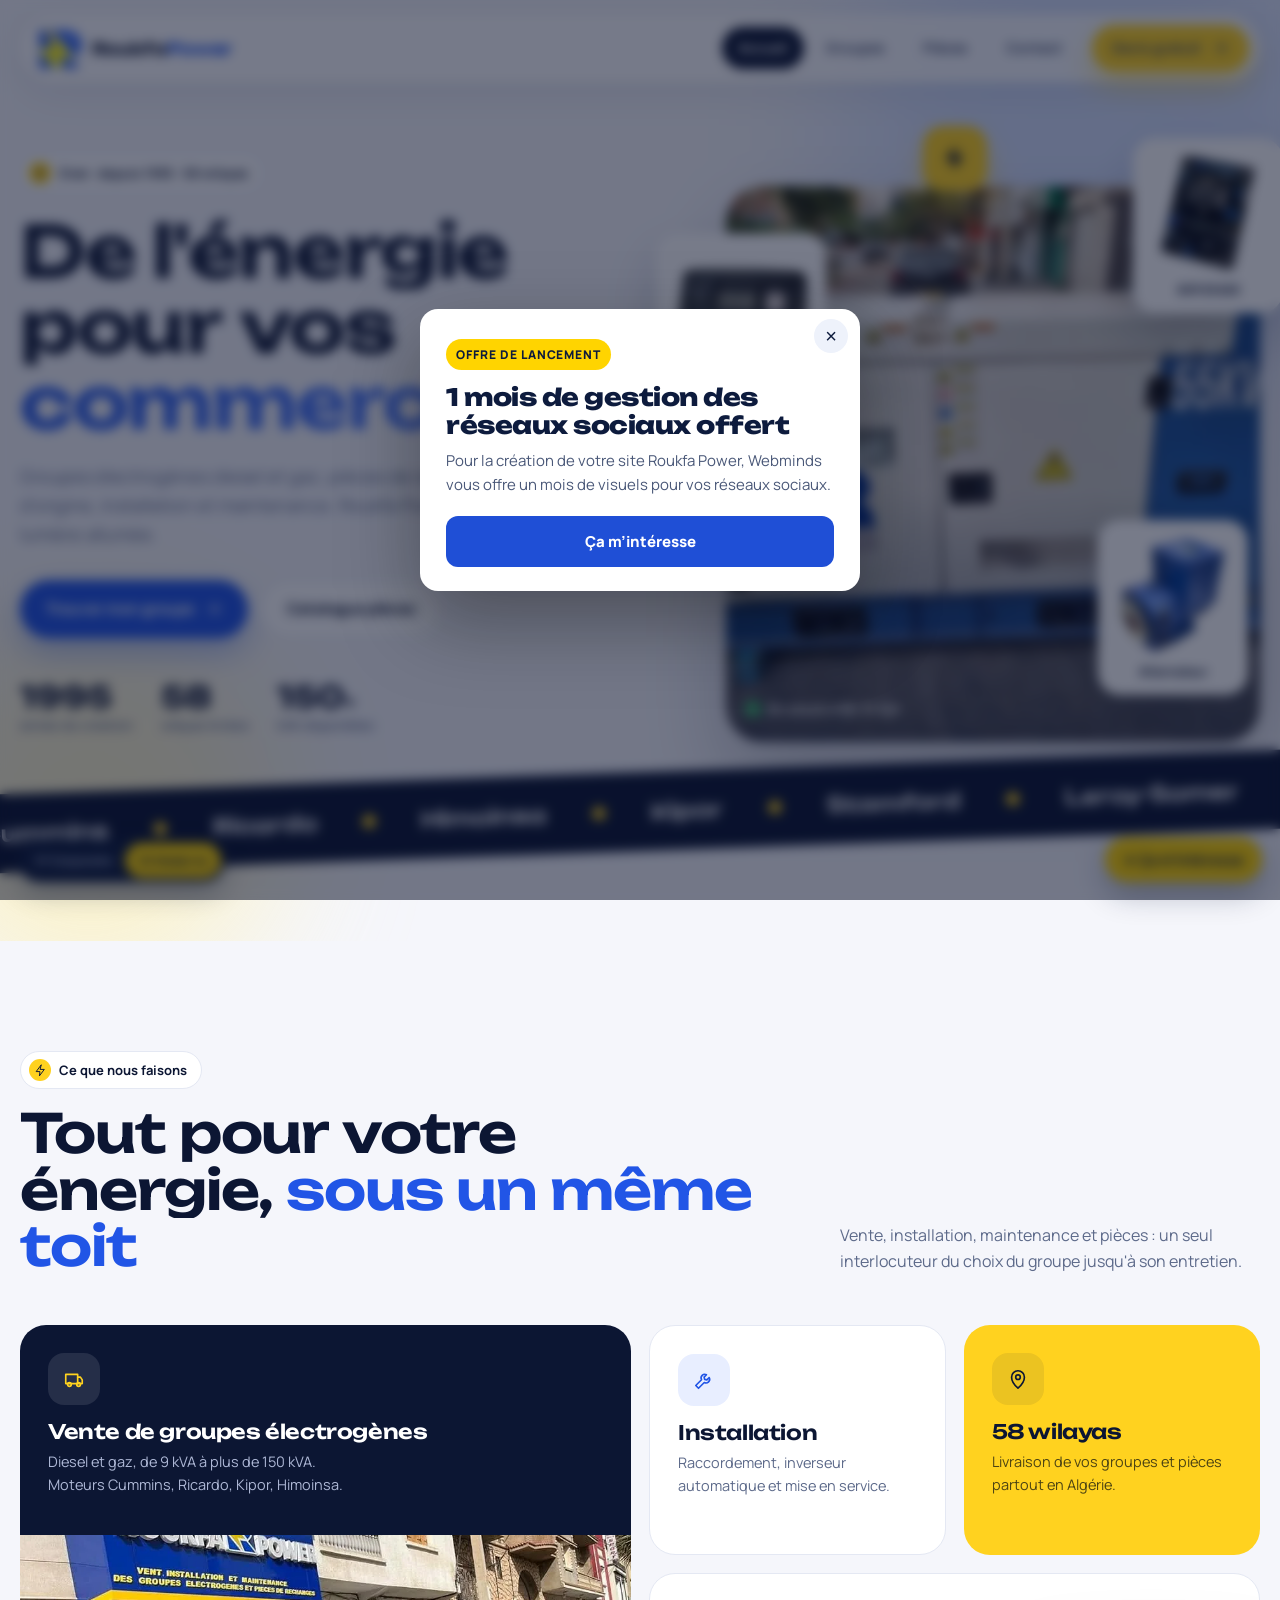
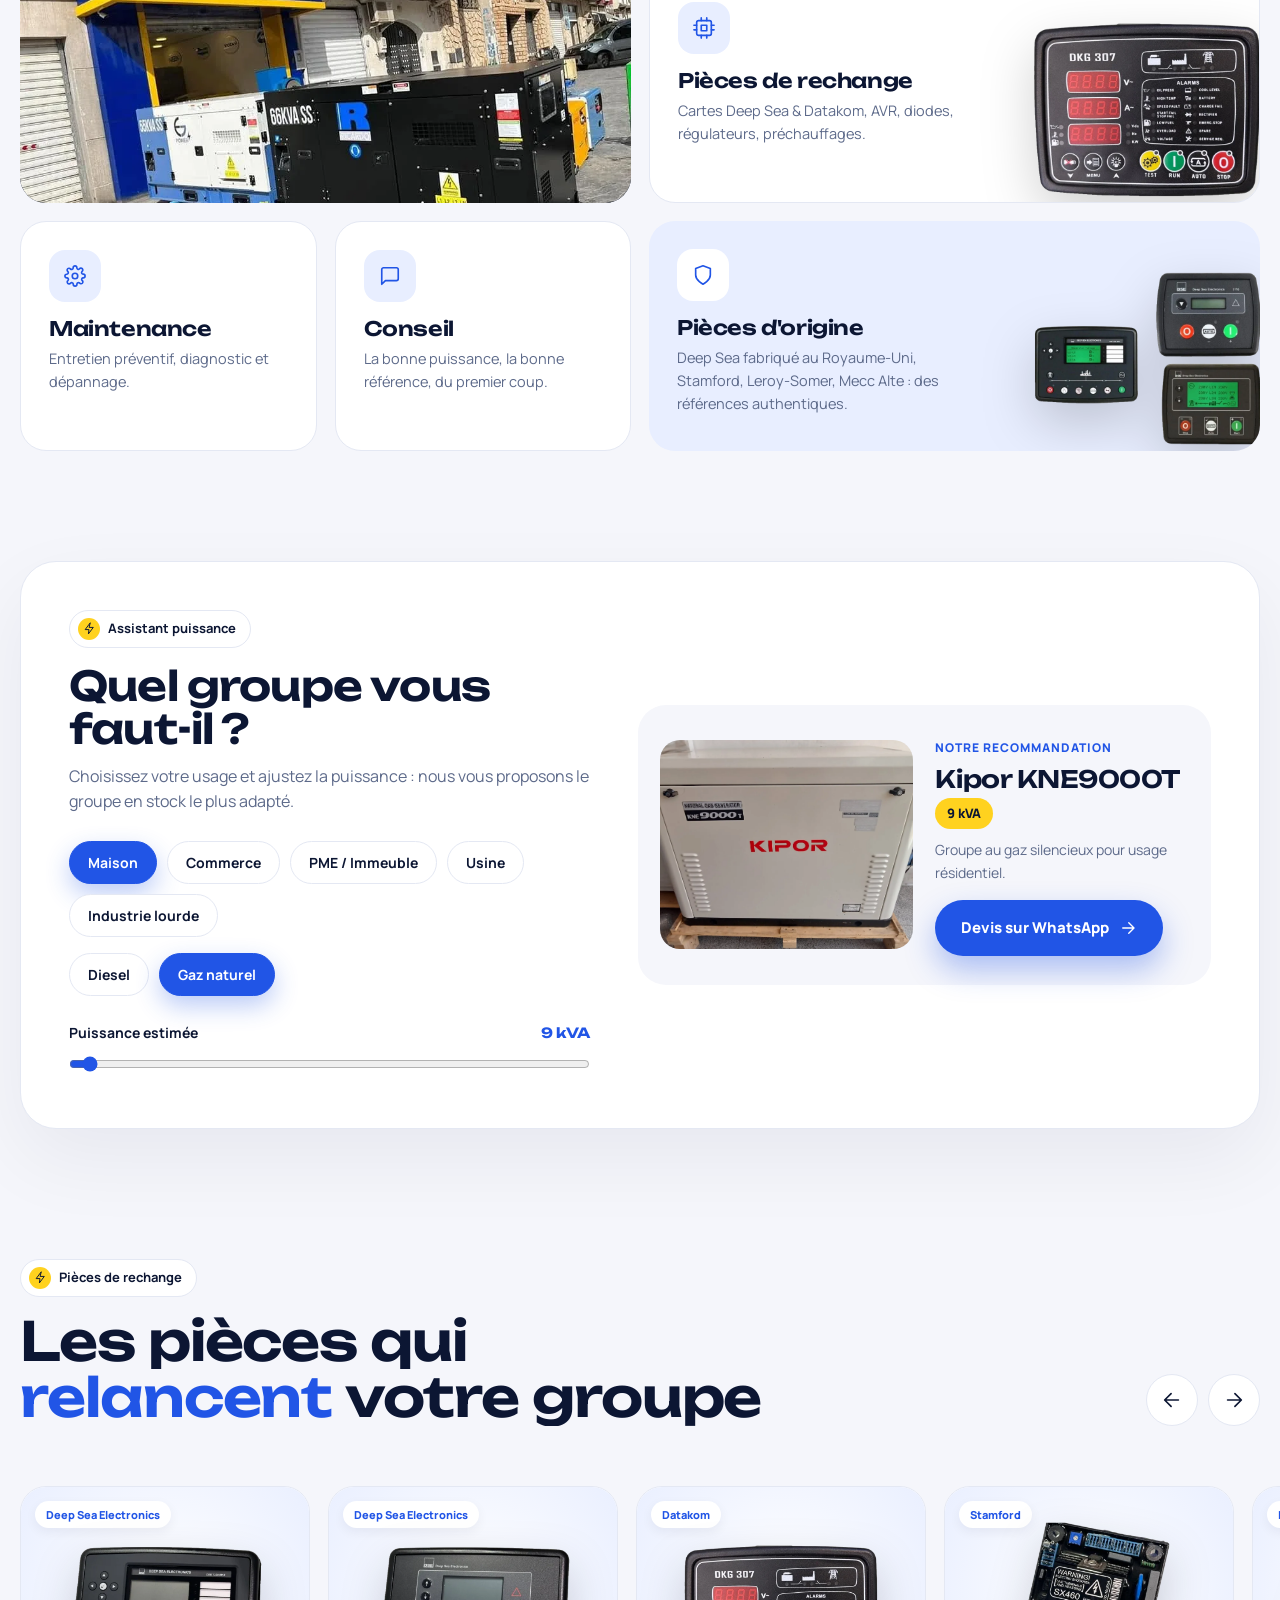
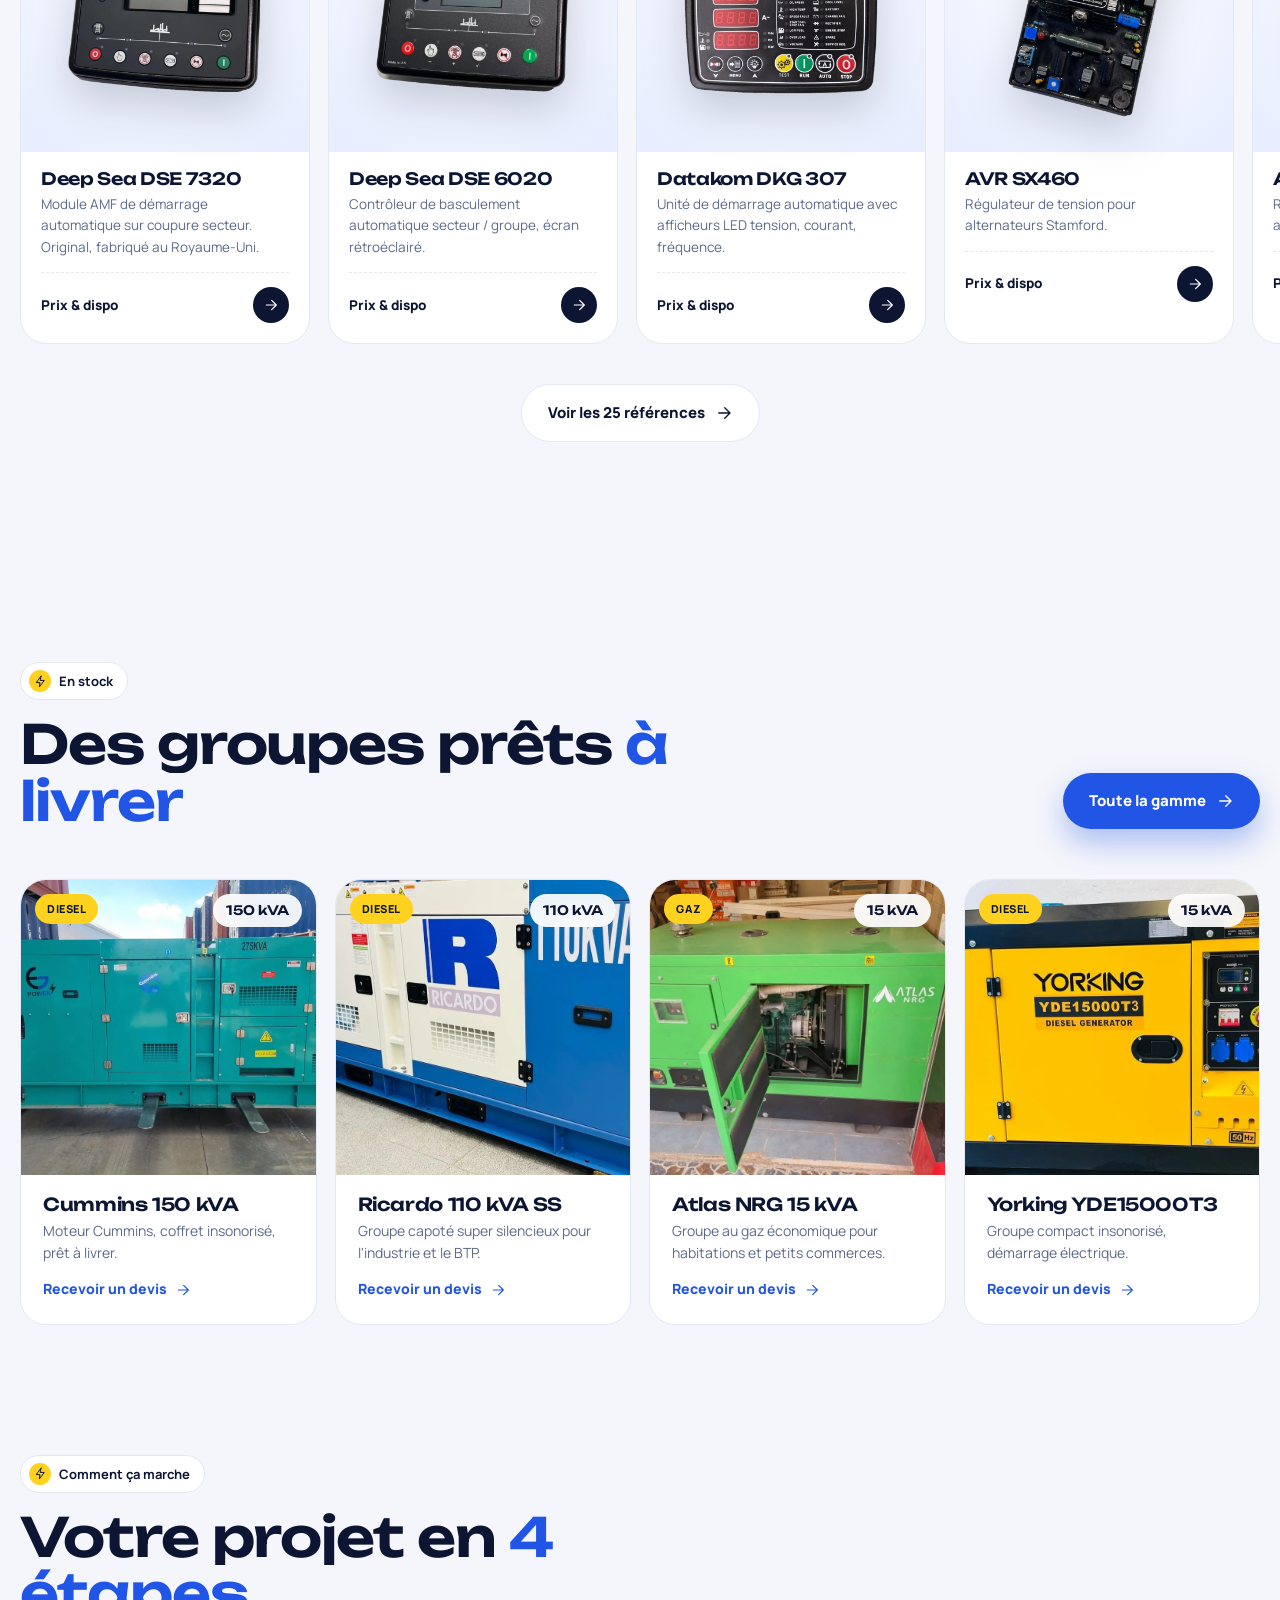
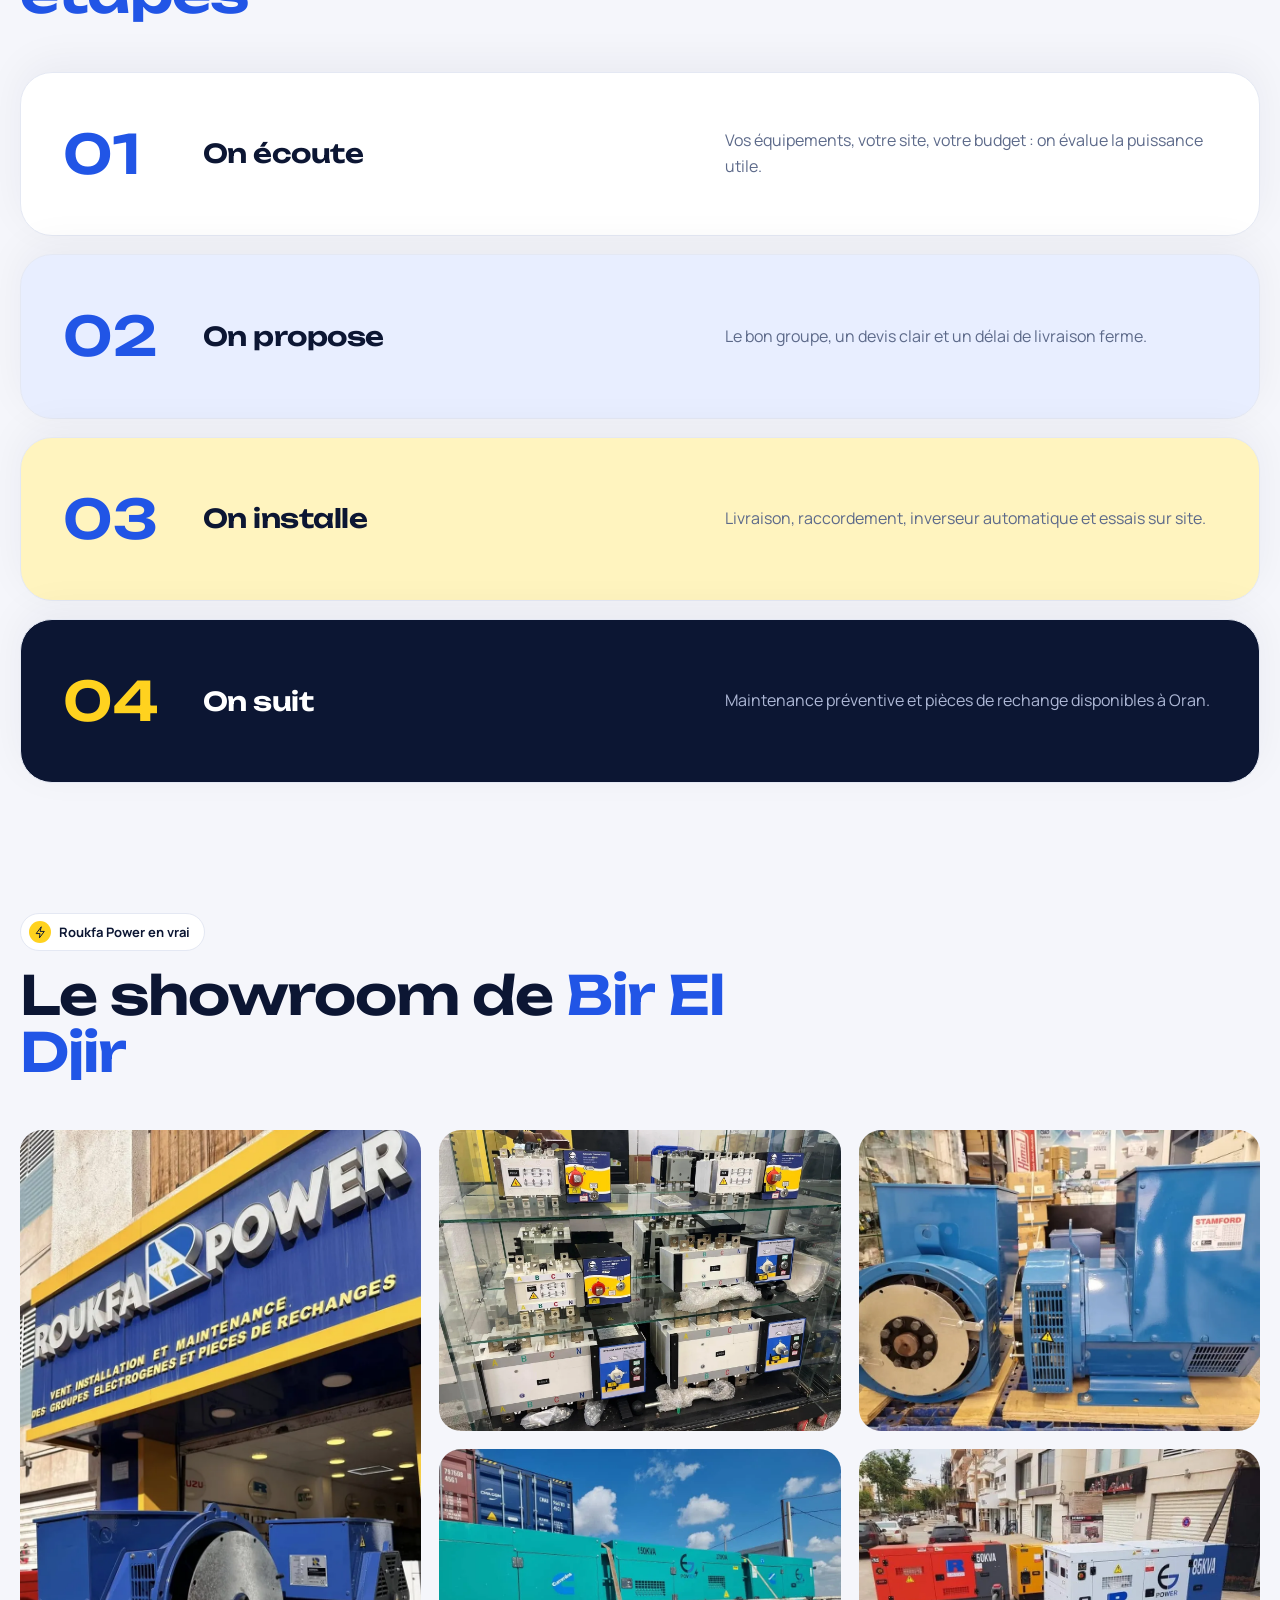
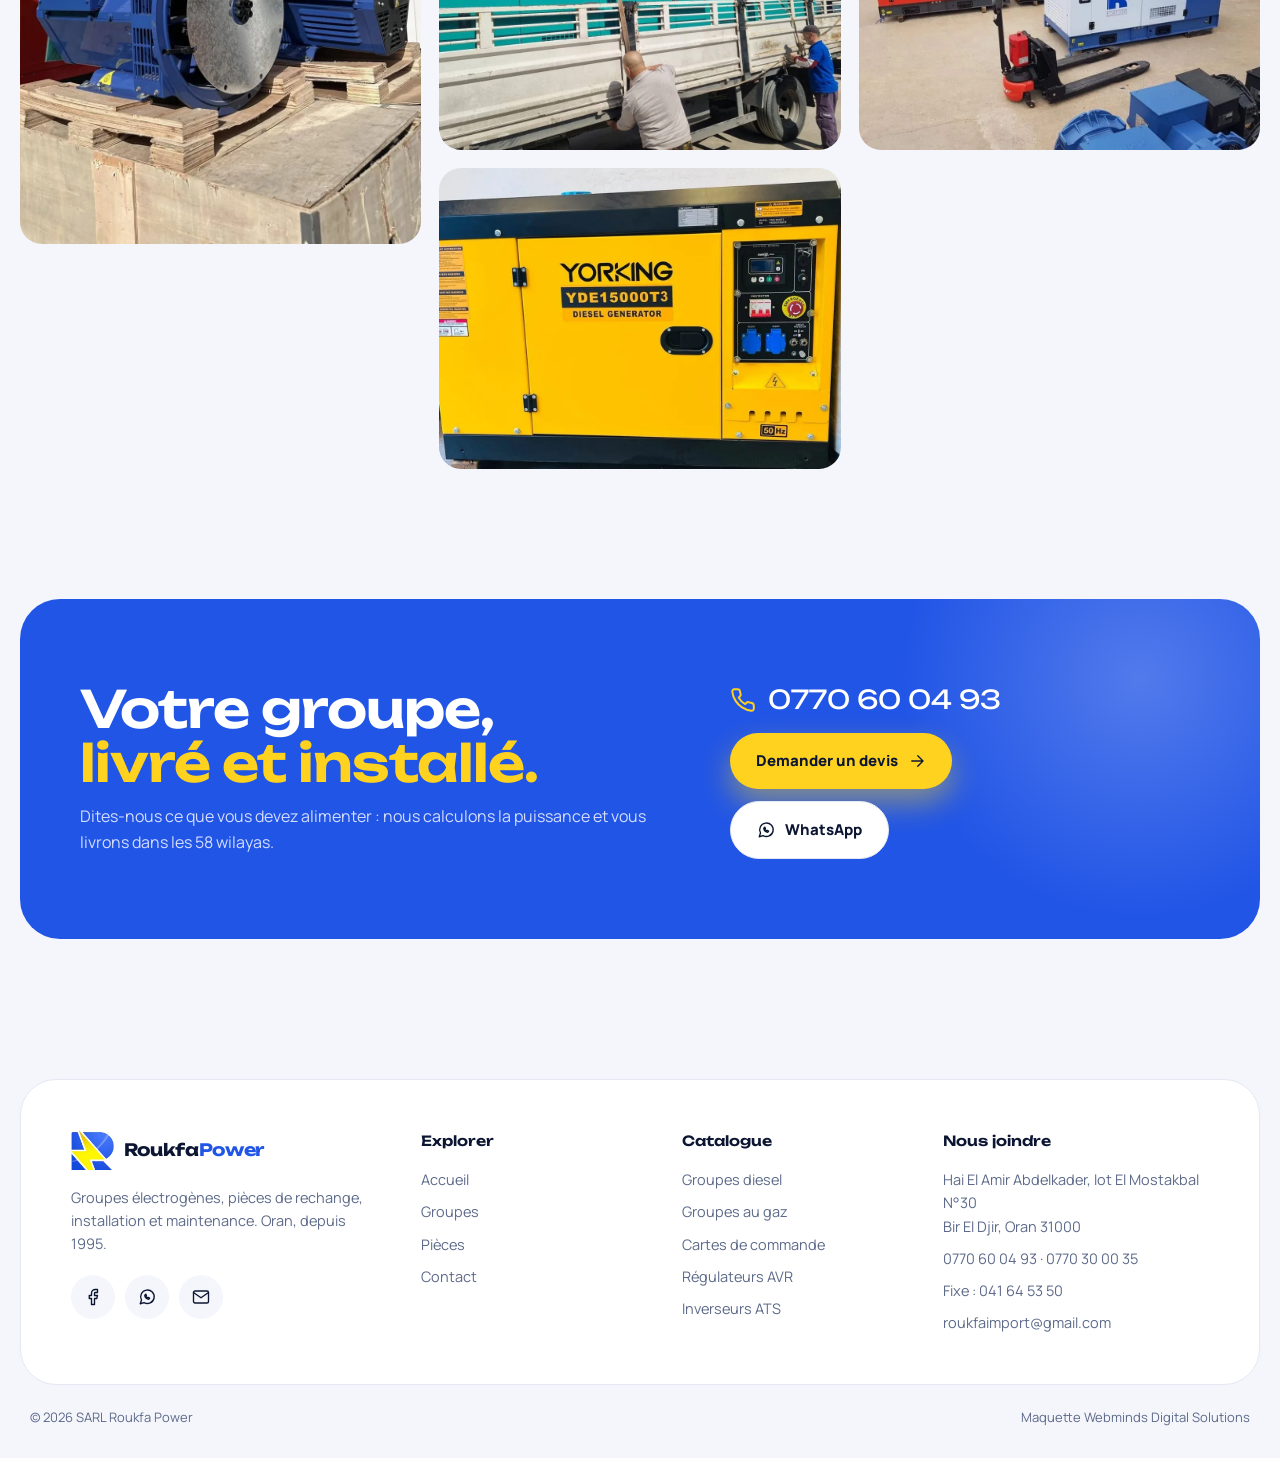
<file: v2/index.html>
<!doctype html><html lang="fr" data-v="2" data-root="../"><head><meta charset="utf-8"><meta name="viewport" content="width=device-width,initial-scale=1"><title>Roukfa Power</title><meta name="robots" content="noindex,nofollow,noarchive,noimageindex"><meta name="description" content="Roukfa Power, Oran : groupes électrogènes diesel et gaz, pièces de rechange, installation et maintenance depuis 1995."><link rel="icon" href="../assets/img/logo-mark.png"><link rel="preconnect" href="https://fonts.googleapis.com"><link rel="preconnect" href="https://fonts.gstatic.com" crossorigin><link href="https://fonts.googleapis.com/css2?family=Unbounded:wght@500;600;700&family=Manrope:wght@400;500;600;700;800&display=swap" rel="stylesheet"><link rel="stylesheet" href="../assets/css/v2.css"></head><body><div class="prog" id="prog"></div><header class="hd"><div class="wrap"><a class="logo" href="index.html"><img src="../assets/img/logo-mark.png" alt="Roukfa Power"><b>Roukfa<span>Power</span></b></a><nav class="nav" id="nav"><a href="index.html" class="on">Accueil</a><a href="groupes.html">Groupes</a><a href="pieces.html">Pièces</a><a href="contact.html">Contact</a><a class="btn btn-y" href="contact.html">Devis gratuit <svg class="ic" viewBox="0 0 24 24" fill="none" stroke="currentColor" stroke-width="1.8" stroke-linecap="round" stroke-linejoin="round" aria-hidden="true"><path d="M5 12h14M13 5l7 7-7 7"/></svg></a></nav><button class="burger" id="burger" aria-label="Menu"><svg class="ic" viewBox="0 0 24 24" fill="none" stroke="currentColor" stroke-width="1.8" stroke-linecap="round" stroke-linejoin="round" aria-hidden="true"><path d="M3 6h18M3 12h18M3 18h18"/></svg></button></div></header><section class="hero"><div class="blob b1"></div><div class="blob b2"></div><div class="wrap"><div><span class="pill r"><i><svg class="ic" viewBox="0 0 24 24" fill="none" stroke="currentColor" stroke-width="1.8" stroke-linecap="round" stroke-linejoin="round" aria-hidden="true"><path d="M13 2 4 14h7l-1 8 9-12h-7z"/></svg></i>Oran · depuis 1995 · 58 wilayas</span><h1 class="split-words">De l'énergie pour vos <span class="rot" id="rot"><span class="on">usines</span><span>commerces</span><span>chantiers</span><span>maisons</span><span>hôpitaux</span></span></h1><p class="lead r">Groupes électrogènes diesel et gaz, pièces de rechange d'origine, installation et maintenance. Roukfa Power garde la lumière allumée.</p><div class="hero-cta r"><a class="btn btn-b" href="groupes.html">Trouver mon groupe <svg class="ic" viewBox="0 0 24 24" fill="none" stroke="currentColor" stroke-width="1.8" stroke-linecap="round" stroke-linejoin="round" aria-hidden="true"><path d="M5 12h14M13 5l7 7-7 7"/></svg></a><a class="btn btn-w" href="pieces.html">Catalogue pièces</a></div><div class="trust r"><div><b data-c="1995">1995</b><span>année de création</span></div><div><b data-c="58">58</b><span>wilayas livrées</span></div><div><b>150<small style="font-size:16px">+</small></b><span>kVA disponibles</span></div></div></div><div class="stage r" id="stage"><div class="main"><img src="../assets/img/g/ricardo-55kva.webp" alt="Groupe électrogène Roukfa Power"></div><div class="cap"><i></i>En stock à Bir El Djir</div><div class="bolt"><svg class="ic" viewBox="0 0 24 24" fill="none" stroke="currentColor" stroke-width="1.8" stroke-linecap="round" stroke-linejoin="round" aria-hidden="true"><path d="M13 2 4 14h7l-1 8 9-12h-7z"/></svg></div><div class="float f1" data-depth="18"><img src="../assets/img/p/dse-7320.webp" alt=""><small>Deep Sea 7320</small></div><div class="float f2" data-depth="-14"><img src="../assets/img/p/avr-sx460.webp" alt=""><small>AVR SX460</small></div><div class="float f3" data-depth="10"><img src="../assets/img/p/alternateur.webp" alt=""><small>Alternateur</small></div></div></div><div class="ribbon"><div class="ribbon-in"><span>Cummins</span><span>Ricardo</span><span>Himoinsa</span><span>Kipor</span><span>Stamford</span><span>Leroy-Somer</span><span>Mecc Alte</span><span>Deep Sea Electronics</span><span>Datakom</span><span>ComAp</span><span>SmartGen</span><span>FG Wilson</span><span>Cummins</span><span>Ricardo</span><span>Himoinsa</span><span>Kipor</span><span>Stamford</span><span>Leroy-Somer</span><span>Mecc Alte</span><span>Deep Sea Electronics</span><span>Datakom</span><span>ComAp</span><span>SmartGen</span><span>FG Wilson</span></div></div></section><section class="sec"><div class="wrap"><div class="sh"><div><span class="pill"><i><svg class="ic" viewBox="0 0 24 24" fill="none" stroke="currentColor" stroke-width="1.8" stroke-linecap="round" stroke-linejoin="round" aria-hidden="true"><path d="M13 2 4 14h7l-1 8 9-12h-7z"/></svg></i>Ce que nous faisons</span><h2 class="split-words">Tout pour votre énergie, <em>sous un même toit</em></h2></div><p class="r">Vente, installation, maintenance et pièces : un seul interlocuteur du choix du groupe jusqu'à son entretien.</p></div><div class="bento"><div class="bx dark w2 h2 r"><div class="ico"><svg class="ic" viewBox="0 0 24 24" fill="none" stroke="currentColor" stroke-width="1.8" stroke-linecap="round" stroke-linejoin="round" aria-hidden="true"><path d="M3 7h13v10H3z"/><path d="M16 10h3l2 3v4h-5"/><circle cx="7" cy="18" r="2"/><circle cx="17" cy="18" r="2"/></svg></div><h3>Vente de groupes électrogènes</h3><p>Diesel et gaz, de 9 kVA à plus de 150 kVA. Moteurs Cummins, Ricardo, Kipor, Himoinsa.</p><div class="ph"><img src="../assets/img/g/facade-groupes.webp" alt="" loading="lazy"></div></div><div class="bx r"><div class="ico"><svg class="ic" viewBox="0 0 24 24" fill="none" stroke="currentColor" stroke-width="1.8" stroke-linecap="round" stroke-linejoin="round" aria-hidden="true"><path d="M14.7 6.3a4 4 0 0 0-5.4 5.4L3 18l3 3 6.3-6.3a4 4 0 0 0 5.4-5.4l-2.6 2.6-2.4-.6-.6-2.4z"/></svg></div><h3>Installation</h3><p>Raccordement, inverseur automatique et mise en service.</p></div><div class="bx yel r"><div class="ico"><svg class="ic" viewBox="0 0 24 24" fill="none" stroke="currentColor" stroke-width="1.8" stroke-linecap="round" stroke-linejoin="round" aria-hidden="true"><path d="M12 22s-7-6.2-7-12a7 7 0 0 1 14 0c0 5.8-7 12-7 12z"/><circle cx="12" cy="10" r="2.5"/></svg></div><h3>58 wilayas</h3><p>Livraison de vos groupes et pièces partout en Algérie.</p></div><div class="bx w2 r"><div class="ico"><svg class="ic" viewBox="0 0 24 24" fill="none" stroke="currentColor" stroke-width="1.8" stroke-linecap="round" stroke-linejoin="round" aria-hidden="true"><rect x="4" y="4" width="16" height="16" rx="2"/><rect x="9" y="9" width="6" height="6"/><path d="M9 1v3M15 1v3M9 20v3M15 20v3M20 9h3M20 14h3M1 9h3M1 14h3"/></svg></div><h3>Pièces de rechange</h3><p>Cartes Deep Sea &amp; Datakom, AVR, diodes, régulateurs, préchauffages.</p><img class="pimg" src="../assets/img/p/dkg-307.webp" alt="" loading="lazy"></div><div class="bx r"><div class="ico"><svg class="ic" viewBox="0 0 24 24" fill="none" stroke="currentColor" stroke-width="1.8" stroke-linecap="round" stroke-linejoin="round" aria-hidden="true"><circle cx="12" cy="12" r="3"/><path d="M19.4 15a1.7 1.7 0 0 0 .3 1.8l.1.1a2 2 0 1 1-2.8 2.8l-.1-.1a1.7 1.7 0 0 0-1.8-.3 1.7 1.7 0 0 0-1 1.5V21a2 2 0 1 1-4 0v-.1a1.7 1.7 0 0 0-1.1-1.5 1.7 1.7 0 0 0-1.8.3l-.1.1a2 2 0 1 1-2.8-2.8l.1-.1a1.7 1.7 0 0 0 .3-1.8 1.7 1.7 0 0 0-1.5-1H3a2 2 0 1 1 0-4h.1a1.7 1.7 0 0 0 1.5-1.1 1.7 1.7 0 0 0-.3-1.8l-.1-.1a2 2 0 1 1 2.8-2.8l.1.1a1.7 1.7 0 0 0 1.8.3H9a1.7 1.7 0 0 0 1-1.5V3a2 2 0 1 1 4 0v.1a1.7 1.7 0 0 0 1 1.5 1.7 1.7 0 0 0 1.8-.3l.1-.1a2 2 0 1 1 2.8 2.8l-.1.1a1.7 1.7 0 0 0-.3 1.8V9a1.7 1.7 0 0 0 1.5 1H21a2 2 0 1 1 0 4h-.1a1.7 1.7 0 0 0-1.5 1z"/></svg></div><h3>Maintenance</h3><p>Entretien préventif, diagnostic et dépannage.</p></div><div class="bx r"><div class="ico"><svg class="ic" viewBox="0 0 24 24" fill="none" stroke="currentColor" stroke-width="1.8" stroke-linecap="round" stroke-linejoin="round" aria-hidden="true"><path d="M21 15a2 2 0 0 1-2 2H7l-4 4V5a2 2 0 0 1 2-2h14a2 2 0 0 1 2 2z"/></svg></div><h3>Conseil</h3><p>La bonne puissance, la bonne référence, du premier coup.</p></div><div class="bx w2 r" style="background:var(--sky);border:0"><div class="ico" style="background:#fff"><svg class="ic" viewBox="0 0 24 24" fill="none" stroke="currentColor" stroke-width="1.8" stroke-linecap="round" stroke-linejoin="round" aria-hidden="true"><path d="M12 22s8-4 8-10V5l-8-3-8 3v7c0 6 8 10 8 10z"/></svg></div><h3>Pièces d'origine</h3><p>Deep Sea fabriqué au Royaume-Uni, Stamford, Leroy-Somer, Mecc Alte : des références authentiques.</p><img class="pimg" src="../assets/img/p/cartes-deep-sea.webp" alt="" loading="lazy"></div></div></div></section><section class="sec" style="padding-top:0"><div class="wrap"><div class="finder r"><div><span class="pill"><i><svg class="ic" viewBox="0 0 24 24" fill="none" stroke="currentColor" stroke-width="1.8" stroke-linecap="round" stroke-linejoin="round" aria-hidden="true"><path d="M13 2 4 14h7l-1 8 9-12h-7z"/></svg></i>Assistant puissance</span><h2>Quel groupe vous faut-il ?</h2><p>Choisissez votre usage et ajustez la puissance : nous vous proposons le groupe en stock le plus adapté.</p><div class="chips" id="use"><button class="chip on" data-k="9" data-t="gaz">Maison</button><button class="chip" data-k="15" data-t="diesel">Commerce</button><button class="chip" data-k="55" data-t="diesel">PME / Immeuble</button><button class="chip" data-k="110" data-t="diesel">Usine</button><button class="chip" data-k="150" data-t="diesel">Industrie lourde</button></div><div class="chips" id="fuel" style="margin-top:-10px"><button class="chip" data-t="diesel">Diesel</button><button class="chip on" data-t="gaz">Gaz naturel</button></div><div class="range"><label>Puissance estimée <b><span id="kv">9</span> kVA</b></label><input type="range" id="rg" min="5" max="160" value="9"></div></div><div class="result" id="res"><div class="rimg"><img id="rimg" src="../assets/img/g/kipor-gaz-9kva.webp" alt=""></div><div><small>Notre recommandation</small><h3 id="rn">Kipor KNE9000T</h3><span class="kv" id="rk">9 kVA</span><p id="rd">Groupe au gaz silencieux pour usage résidentiel.</p><a class="btn btn-b" id="rl" href="#" target="_blank" rel="noopener">Devis sur WhatsApp <svg class="ic" viewBox="0 0 24 24" fill="none" stroke="currentColor" stroke-width="1.8" stroke-linecap="round" stroke-linejoin="round" aria-hidden="true"><path d="M5 12h14M13 5l7 7-7 7"/></svg></a></div></div></div></div></section><section class="sec" style="padding-top:20px"><div class="wrap"><div class="sh"><div><span class="pill"><i><svg class="ic" viewBox="0 0 24 24" fill="none" stroke="currentColor" stroke-width="1.8" stroke-linecap="round" stroke-linejoin="round" aria-hidden="true"><path d="M13 2 4 14h7l-1 8 9-12h-7z"/></svg></i>Pièces de rechange</span><h2 class="split-words">Les pièces qui <em>relancent</em> votre groupe</h2></div><div class="car-nav"><button class="l" id="cl" aria-label="Précédent"><svg class="ic" viewBox="0 0 24 24" fill="none" stroke="currentColor" stroke-width="1.8" stroke-linecap="round" stroke-linejoin="round" aria-hidden="true"><path d="M5 12h14M13 5l7 7-7 7"/></svg></button><button id="cr" aria-label="Suivant"><svg class="ic" viewBox="0 0 24 24" fill="none" stroke="currentColor" stroke-width="1.8" stroke-linecap="round" stroke-linejoin="round" aria-hidden="true"><path d="M5 12h14M13 5l7 7-7 7"/></svg></button></div></div></div><div class="car-wrap"><div class="car" id="car"><a class="pc" data-cat="cartes" href="https://wa.me/213770600493?text=Bonjour%20Roukfa%20Power%2C%20quel%20est%20le%20prix%20et%20la%20disponibilit%C3%A9%20de%20%3A%20Deep%20Sea%20DSE%207320%20%3F" target="_blank" rel="noopener"><div class="ph"><span class="tag">Deep Sea Electronics</span><img src="../assets/img/p/dse-7320.webp" alt="Deep Sea DSE 7320" loading="lazy"></div><div class="bd"><h3>Deep Sea DSE 7320</h3><p>Module AMF de démarrage automatique sur coupure secteur. Original, fabriqué au Royaume-Uni.</p><div class="ask">Prix &amp; dispo <i><svg class="ic" viewBox="0 0 24 24" fill="none" stroke="currentColor" stroke-width="1.8" stroke-linecap="round" stroke-linejoin="round" aria-hidden="true"><path d="M5 12h14M13 5l7 7-7 7"/></svg></i></div></div></a><a class="pc" data-cat="cartes" href="https://wa.me/213770600493?text=Bonjour%20Roukfa%20Power%2C%20quel%20est%20le%20prix%20et%20la%20disponibilit%C3%A9%20de%20%3A%20Deep%20Sea%20DSE%206020%20%3F" target="_blank" rel="noopener"><div class="ph"><span class="tag">Deep Sea Electronics</span><img src="../assets/img/p/dse-6020.webp" alt="Deep Sea DSE 6020" loading="lazy"></div><div class="bd"><h3>Deep Sea DSE 6020</h3><p>Contrôleur de basculement automatique secteur / groupe, écran rétroéclairé.</p><div class="ask">Prix &amp; dispo <i><svg class="ic" viewBox="0 0 24 24" fill="none" stroke="currentColor" stroke-width="1.8" stroke-linecap="round" stroke-linejoin="round" aria-hidden="true"><path d="M5 12h14M13 5l7 7-7 7"/></svg></i></div></div></a><a class="pc" data-cat="cartes" href="https://wa.me/213770600493?text=Bonjour%20Roukfa%20Power%2C%20quel%20est%20le%20prix%20et%20la%20disponibilit%C3%A9%20de%20%3A%20Datakom%20DKG%20307%20%3F" target="_blank" rel="noopener"><div class="ph"><span class="tag">Datakom</span><img src="../assets/img/p/dkg-307.webp" alt="Datakom DKG 307" loading="lazy"></div><div class="bd"><h3>Datakom DKG 307</h3><p>Unité de démarrage automatique avec afficheurs LED tension, courant, fréquence.</p><div class="ask">Prix &amp; dispo <i><svg class="ic" viewBox="0 0 24 24" fill="none" stroke="currentColor" stroke-width="1.8" stroke-linecap="round" stroke-linejoin="round" aria-hidden="true"><path d="M5 12h14M13 5l7 7-7 7"/></svg></i></div></div></a><a class="pc" data-cat="avr" href="https://wa.me/213770600493?text=Bonjour%20Roukfa%20Power%2C%20quel%20est%20le%20prix%20et%20la%20disponibilit%C3%A9%20de%20%3A%20AVR%20SX460%20%3F" target="_blank" rel="noopener"><div class="ph"><span class="tag">Stamford</span><img src="../assets/img/p/avr-sx460.webp" alt="AVR SX460" loading="lazy"></div><div class="bd"><h3>AVR SX460</h3><p>Régulateur de tension pour alternateurs Stamford.</p><div class="ask">Prix &amp; dispo <i><svg class="ic" viewBox="0 0 24 24" fill="none" stroke="currentColor" stroke-width="1.8" stroke-linecap="round" stroke-linejoin="round" aria-hidden="true"><path d="M5 12h14M13 5l7 7-7 7"/></svg></i></div></div></a><a class="pc" data-cat="avr" href="https://wa.me/213770600493?text=Bonjour%20Roukfa%20Power%2C%20quel%20est%20le%20prix%20et%20la%20disponibilit%C3%A9%20de%20%3A%20AVR%20R448%20%3F" target="_blank" rel="noopener"><div class="ph"><span class="tag">Leroy-Somer</span><img src="../assets/img/p/avr-r448.webp" alt="AVR R448" loading="lazy"></div><div class="bd"><h3>AVR R448</h3><p>Régulateur Leroy-Somer pour alternateurs de moyenne puissance.</p><div class="ask">Prix &amp; dispo <i><svg class="ic" viewBox="0 0 24 24" fill="none" stroke="currentColor" stroke-width="1.8" stroke-linecap="round" stroke-linejoin="round" aria-hidden="true"><path d="M5 12h14M13 5l7 7-7 7"/></svg></i></div></div></a><a class="pc" data-cat="avr" href="https://wa.me/213770600493?text=Bonjour%20Roukfa%20Power%2C%20quel%20est%20le%20prix%20et%20la%20disponibilit%C3%A9%20de%20%3A%20AVR%20AS440%20%3F" target="_blank" rel="noopener"><div class="ph"><span class="tag">Stamford</span><img src="../assets/img/p/avr-as440.webp" alt="AVR AS440" loading="lazy"></div><div class="bd"><h3>AVR AS440</h3><p>Régulateur automatique de tension, remplacement direct SX440.</p><div class="ask">Prix &amp; dispo <i><svg class="ic" viewBox="0 0 24 24" fill="none" stroke="currentColor" stroke-width="1.8" stroke-linecap="round" stroke-linejoin="round" aria-hidden="true"><path d="M5 12h14M13 5l7 7-7 7"/></svg></i></div></div></a><a class="pc" data-cat="diodes" href="https://wa.me/213770600493?text=Bonjour%20Roukfa%20Power%2C%20quel%20est%20le%20prix%20et%20la%20disponibilit%C3%A9%20de%20%3A%20Pont%20de%20diodes%20RSK%20%3F" target="_blank" rel="noopener"><div class="ph"><span class="tag">Leroy-Somer</span><img src="../assets/img/p/diode-rsk.webp" alt="Pont de diodes RSK" loading="lazy"></div><div class="bd"><h3>Pont de diodes RSK</h3><p>Pont redresseur tournant RSK 1001 / 2001 / 5001.</p><div class="ask">Prix &amp; dispo <i><svg class="ic" viewBox="0 0 24 24" fill="none" stroke="currentColor" stroke-width="1.8" stroke-linecap="round" stroke-linejoin="round" aria-hidden="true"><path d="M5 12h14M13 5l7 7-7 7"/></svg></i></div></div></a><a class="pc" data-cat="moteur" href="https://wa.me/213770600493?text=Bonjour%20Roukfa%20Power%2C%20quel%20est%20le%20prix%20et%20la%20disponibilit%C3%A9%20de%20%3A%20R%C3%A9gulateur%20de%20vitesse%20C2002%20%3F" target="_blank" rel="noopener"><div class="ph"><span class="tag">Governor</span><img src="../assets/img/p/regulateur-c2002.webp" alt="Régulateur de vitesse C2002" loading="lazy"></div><div class="bd"><h3>Régulateur de vitesse C2002</h3><p>Contrôle électronique du régime moteur.</p><div class="ask">Prix &amp; dispo <i><svg class="ic" viewBox="0 0 24 24" fill="none" stroke="currentColor" stroke-width="1.8" stroke-linecap="round" stroke-linejoin="round" aria-hidden="true"><path d="M5 12h14M13 5l7 7-7 7"/></svg></i></div></div></a><a class="pc" data-cat="ats" href="https://wa.me/213770600493?text=Bonjour%20Roukfa%20Power%2C%20quel%20est%20le%20prix%20et%20la%20disponibilit%C3%A9%20de%20%3A%20Inverseur%20motoris%C3%A9%20100%20A%20%3F" target="_blank" rel="noopener"><div class="ph"><span class="tag">ATS</span><img src="../assets/img/p/inverseur-100a.webp" alt="Inverseur motorisé 100 A" loading="lazy"></div><div class="bd"><h3>Inverseur motorisé 100 A</h3><p>Inverseur de source automatique, disponible de 63 A à 2000 A.</p><div class="ask">Prix &amp; dispo <i><svg class="ic" viewBox="0 0 24 24" fill="none" stroke="currentColor" stroke-width="1.8" stroke-linecap="round" stroke-linejoin="round" aria-hidden="true"><path d="M5 12h14M13 5l7 7-7 7"/></svg></i></div></div></a><a class="pc" data-cat="moteur" href="https://wa.me/213770600493?text=Bonjour%20Roukfa%20Power%2C%20quel%20est%20le%20prix%20et%20la%20disponibilit%C3%A9%20de%20%3A%20Pr%C3%A9chauffage%20500%20%C3%A0%202000%20W%20%3F" target="_blank" rel="noopener"><div class="ph"><span class="tag">Water jacket heater</span><img src="../assets/img/p/prechauffage-vertical.webp" alt="Préchauffage 500 à 2000 W" loading="lazy"></div><div class="bd"><h3>Préchauffage 500 à 2000 W</h3><p>Résistance de préchauffage du liquide de refroidissement.</p><div class="ask">Prix &amp; dispo <i><svg class="ic" viewBox="0 0 24 24" fill="none" stroke="currentColor" stroke-width="1.8" stroke-linecap="round" stroke-linejoin="round" aria-hidden="true"><path d="M5 12h14M13 5l7 7-7 7"/></svg></i></div></div></a><a class="pc" data-cat="cartes" href="https://wa.me/213770600493?text=Bonjour%20Roukfa%20Power%2C%20quel%20est%20le%20prix%20et%20la%20disponibilit%C3%A9%20de%20%3A%20Himoinsa%20CEC7%20%3F" target="_blank" rel="noopener"><div class="ph"><span class="tag">Himoinsa</span><img src="../assets/img/p/himoinsa-cec7.webp" alt="Himoinsa CEC7" loading="lazy"></div><div class="bd"><h3>Himoinsa CEC7</h3><p>Carte de démarrage d'origine pour groupes Himoinsa.</p><div class="ask">Prix &amp; dispo <i><svg class="ic" viewBox="0 0 24 24" fill="none" stroke="currentColor" stroke-width="1.8" stroke-linecap="round" stroke-linejoin="round" aria-hidden="true"><path d="M5 12h14M13 5l7 7-7 7"/></svg></i></div></div></a><a class="pc" data-cat="ats" href="https://wa.me/213770600493?text=Bonjour%20Roukfa%20Power%2C%20quel%20est%20le%20prix%20et%20la%20disponibilit%C3%A9%20de%20%3A%20Chargeur%20de%20batterie%20CH5A10%20%3F" target="_blank" rel="noopener"><div class="ph"><span class="tag">12 / 24 V</span><img src="../assets/img/p/chargeur-ch5a10.webp" alt="Chargeur de batterie CH5A10" loading="lazy"></div><div class="bd"><h3>Chargeur de batterie CH5A10</h3><p>Chargeur automatique de batterie de démarrage.</p><div class="ask">Prix &amp; dispo <i><svg class="ic" viewBox="0 0 24 24" fill="none" stroke="currentColor" stroke-width="1.8" stroke-linecap="round" stroke-linejoin="round" aria-hidden="true"><path d="M5 12h14M13 5l7 7-7 7"/></svg></i></div></div></a></div></div><div class="wrap" style="text-align:center;margin-top:10px"><a class="btn btn-w" href="pieces.html">Voir les 25 références <svg class="ic" viewBox="0 0 24 24" fill="none" stroke="currentColor" stroke-width="1.8" stroke-linecap="round" stroke-linejoin="round" aria-hidden="true"><path d="M5 12h14M13 5l7 7-7 7"/></svg></a></div></section><section class="sec"><div class="wrap"><div class="sh"><div><span class="pill"><i><svg class="ic" viewBox="0 0 24 24" fill="none" stroke="currentColor" stroke-width="1.8" stroke-linecap="round" stroke-linejoin="round" aria-hidden="true"><path d="M13 2 4 14h7l-1 8 9-12h-7z"/></svg></i>En stock</span><h2 class="split-words">Des groupes prêts <em>à livrer</em></h2></div><a class="btn btn-b r" href="groupes.html">Toute la gamme <svg class="ic" viewBox="0 0 24 24" fill="none" stroke="currentColor" stroke-width="1.8" stroke-linecap="round" stroke-linejoin="round" aria-hidden="true"><path d="M5 12h14M13 5l7 7-7 7"/></svg></a></div><div class="gg"><article class="gc r" style="transition-delay:0s"><div class="ph"><img src="../assets/img/g/cummins-150kva.webp" alt="Cummins 150 kVA" loading="lazy"><span class="ty">Diesel</span><span class="kv">150 kVA</span></div><div class="bd"><h3>Cummins 150 kVA</h3><p>Moteur Cummins, coffret insonorisé, prêt à livrer.</p><a class="more" href="https://wa.me/213770600493?text=Bonjour%20Roukfa%20Power%2C%20je%20souhaite%20un%20devis%20pour%20%3A%20Cummins%20150%20kVA." target="_blank" rel="noopener">Recevoir un devis <svg class="ic" viewBox="0 0 24 24" fill="none" stroke="currentColor" stroke-width="1.8" stroke-linecap="round" stroke-linejoin="round" aria-hidden="true"><path d="M5 12h14M13 5l7 7-7 7"/></svg></a></div></article><article class="gc r" style="transition-delay:80ms"><div class="ph"><img src="../assets/img/g/ricardo-110kva.webp" alt="Ricardo 110 kVA SS" loading="lazy"><span class="ty">Diesel</span><span class="kv">110 kVA</span></div><div class="bd"><h3>Ricardo 110 kVA SS</h3><p>Groupe capoté super silencieux pour l'industrie et le BTP.</p><a class="more" href="https://wa.me/213770600493?text=Bonjour%20Roukfa%20Power%2C%20je%20souhaite%20un%20devis%20pour%20%3A%20Ricardo%20110%20kVA%20SS." target="_blank" rel="noopener">Recevoir un devis <svg class="ic" viewBox="0 0 24 24" fill="none" stroke="currentColor" stroke-width="1.8" stroke-linecap="round" stroke-linejoin="round" aria-hidden="true"><path d="M5 12h14M13 5l7 7-7 7"/></svg></a></div></article><article class="gc r" style="transition-delay:160ms"><div class="ph"><img src="../assets/img/g/atlas-gaz-15kva.webp" alt="Atlas NRG 15 kVA" loading="lazy"><span class="ty">Gaz</span><span class="kv">15 kVA</span></div><div class="bd"><h3>Atlas NRG 15 kVA</h3><p>Groupe au gaz économique pour habitations et petits commerces.</p><a class="more" href="https://wa.me/213770600493?text=Bonjour%20Roukfa%20Power%2C%20je%20souhaite%20un%20devis%20pour%20%3A%20Atlas%20NRG%2015%20kVA." target="_blank" rel="noopener">Recevoir un devis <svg class="ic" viewBox="0 0 24 24" fill="none" stroke="currentColor" stroke-width="1.8" stroke-linecap="round" stroke-linejoin="round" aria-hidden="true"><path d="M5 12h14M13 5l7 7-7 7"/></svg></a></div></article><article class="gc r" style="transition-delay:240ms"><div class="ph"><img src="../assets/img/g/yorking-15kva.webp" alt="Yorking YDE15000T3" loading="lazy"><span class="ty">Diesel</span><span class="kv">15 kVA</span></div><div class="bd"><h3>Yorking YDE15000T3</h3><p>Groupe compact insonorisé, démarrage électrique.</p><a class="more" href="https://wa.me/213770600493?text=Bonjour%20Roukfa%20Power%2C%20je%20souhaite%20un%20devis%20pour%20%3A%20Yorking%20YDE15000T3." target="_blank" rel="noopener">Recevoir un devis <svg class="ic" viewBox="0 0 24 24" fill="none" stroke="currentColor" stroke-width="1.8" stroke-linecap="round" stroke-linejoin="round" aria-hidden="true"><path d="M5 12h14M13 5l7 7-7 7"/></svg></a></div></article></div></div></section><section class="sec" style="padding-top:20px"><div class="wrap"><div class="sh"><div><span class="pill"><i><svg class="ic" viewBox="0 0 24 24" fill="none" stroke="currentColor" stroke-width="1.8" stroke-linecap="round" stroke-linejoin="round" aria-hidden="true"><path d="M13 2 4 14h7l-1 8 9-12h-7z"/></svg></i>Comment ça marche</span><h2 class="split-words">Votre projet en <em>4 étapes</em></h2></div></div><div class="stack"><div class="stk"><span class="n">01</span><h3>On écoute</h3><p>Vos équipements, votre site, votre budget : on évalue la puissance utile.</p></div><div class="stk"><span class="n">02</span><h3>On propose</h3><p>Le bon groupe, un devis clair et un délai de livraison ferme.</p></div><div class="stk"><span class="n">03</span><h3>On installe</h3><p>Livraison, raccordement, inverseur automatique et essais sur site.</p></div><div class="stk"><span class="n">04</span><h3>On suit</h3><p>Maintenance préventive et pièces de rechange disponibles à Oran.</p></div></div></div></section><section class="sec" style="padding-top:20px"><div class="wrap"><div class="sh"><div><span class="pill"><i><svg class="ic" viewBox="0 0 24 24" fill="none" stroke="currentColor" stroke-width="1.8" stroke-linecap="round" stroke-linejoin="round" aria-hidden="true"><path d="M13 2 4 14h7l-1 8 9-12h-7z"/></svg></i>Roukfa Power en vrai</span><h2 class="split-words">Le showroom de <em>Bir El Djir</em></h2></div></div><div class="mas"><img class="r" src="../assets/img/g/facade.webp" alt="" loading="lazy"><img class="r" src="../assets/img/g/showroom-ats.webp" alt="" loading="lazy"><img class="r" src="../assets/img/g/livraison-camion.webp" alt="" loading="lazy"><img class="r" src="../assets/img/g/yorking-15kva.webp" alt="" loading="lazy"><img class="r" src="../assets/img/g/alternateurs.webp" alt="" loading="lazy"><img class="r" src="../assets/img/g/livraison-rue.webp" alt="" loading="lazy"></div></div></section><section class="sec" style="padding-top:20px"><div class="wrap"><div class="cta r"><div><h2>Votre groupe,<br><em>livré et installé.</em></h2><p>Dites-nous ce que vous devez alimenter : nous calculons la puissance et vous livrons dans les 58 wilayas.</p></div><div class="acts"><a class="tel" href="tel:0770600493"><svg class="ic" viewBox="0 0 24 24" fill="none" stroke="currentColor" stroke-width="1.8" stroke-linecap="round" stroke-linejoin="round" aria-hidden="true"><path d="M22 16.9v3a2 2 0 0 1-2.2 2 19.8 19.8 0 0 1-8.6-3.1 19.5 19.5 0 0 1-6-6A19.8 19.8 0 0 1 2.1 4.2 2 2 0 0 1 4.1 2h3a2 2 0 0 1 2 1.7c.1.9.4 1.8.7 2.7a2 2 0 0 1-.5 2.1L8 9.8a16 16 0 0 0 6 6l1.3-1.3a2 2 0 0 1 2.1-.4c.9.3 1.8.6 2.7.7a2 2 0 0 1 1.7 2z"/></svg>0770 60 04 93</a><a class="btn btn-y" href="contact.html">Demander un devis <svg class="ic" viewBox="0 0 24 24" fill="none" stroke="currentColor" stroke-width="1.8" stroke-linecap="round" stroke-linejoin="round" aria-hidden="true"><path d="M5 12h14M13 5l7 7-7 7"/></svg></a><a class="btn btn-w" href="https://wa.me/213770600493" target="_blank" rel="noopener"><svg class="ic" viewBox="0 0 24 24" fill="none" stroke="currentColor" stroke-width="1.8" stroke-linecap="round" stroke-linejoin="round" aria-hidden="true"><path d="M3 21l1.7-5A9 9 0 1 1 8 19.4z"/><path d="M9 9.5c0 3 2.5 5.5 5.5 5.5l1-1.6-2-1-1 .8a4 4 0 0 1-2-2l.8-1-1-2z"/></svg>WhatsApp</a></div></div></div></section><script>window.FINDER=[{n:"Cummins 150 kVA",t:"diesel",k:150,img:"../assets/img/g/cummins-150kva.webp",d:"Moteur Cummins, coffret insonorisé, prêt à livrer."},{n:"Ricardo 110 kVA SS",t:"diesel",k:110,img:"../assets/img/g/ricardo-110kva.webp",d:"Groupe capoté super silencieux pour l'industrie et le BTP."},{n:"Ricardo 85 kVA",t:"diesel",k:85,img:"../assets/img/g/ep-85kva.webp",d:"Groupe stationnaire pour commerces, usines et chantiers."},{n:"Ricardo 66 kVA SS",t:"diesel",k:66,img:"../assets/img/g/ricardo-66kva.webp",d:"Version noire super silencieuse avec coffret de commande."},{n:"Ricardo 55 kVA SS",t:"diesel",k:55,img:"../assets/img/g/ricardo-55kva.webp",d:"Le format le plus demandé pour PME et immeubles."},{n:"Atlas NRG 15 kVA",t:"gaz",k:15,img:"../assets/img/g/atlas-gaz-15kva.webp",d:"Groupe au gaz économique pour habitations et petits commerces."},{n:"Yorking YDE15000T3",t:"diesel",k:15,img:"../assets/img/g/yorking-15kva.webp",d:"Groupe compact insonorisé, démarrage électrique."},{n:"Kipor KNE9000T",t:"gaz",k:9,img:"../assets/img/g/kipor-gaz-9kva.webp",d:"Groupe au gaz silencieux pour usage résidentiel."}],window.WAN="213770600493"</script><footer class="ft"><div class="wrap"><div class="in"><div><a class="logo" href="index.html"><img src="../assets/img/logo-mark.png" alt=""><b>Roukfa<span>Power</span></b></a><p style="color:var(--mut);margin-top:16px;font-size:14.5px;max-width:320px">Groupes électrogènes, pièces de rechange, installation et maintenance. Oran, depuis 1995.</p><div class="soc"><a href="https://www.facebook.com/profile.php?id=100077105363451" target="_blank" rel="noopener" aria-label="Facebook"><svg class="ic" viewBox="0 0 24 24" fill="none" stroke="currentColor" stroke-width="1.8" stroke-linecap="round" stroke-linejoin="round" aria-hidden="true"><path d="M18 2h-3a5 5 0 0 0-5 5v3H7v4h3v8h4v-8h3l1-4h-4V7a1 1 0 0 1 1-1h3z"/></svg></a><a href="https://wa.me/213770600493" target="_blank" rel="noopener" aria-label="WhatsApp"><svg class="ic" viewBox="0 0 24 24" fill="none" stroke="currentColor" stroke-width="1.8" stroke-linecap="round" stroke-linejoin="round" aria-hidden="true"><path d="M3 21l1.7-5A9 9 0 1 1 8 19.4z"/><path d="M9 9.5c0 3 2.5 5.5 5.5 5.5l1-1.6-2-1-1 .8a4 4 0 0 1-2-2l.8-1-1-2z"/></svg></a><a href="mailto:roukfaimport@gmail.com" aria-label="E-mail"><svg class="ic" viewBox="0 0 24 24" fill="none" stroke="currentColor" stroke-width="1.8" stroke-linecap="round" stroke-linejoin="round" aria-hidden="true"><rect x="2" y="4" width="20" height="16" rx="2"/><path d="m22 6-10 7L2 6"/></svg></a></div></div><div><h4>Explorer</h4><ul><li><a href="index.html">Accueil</a></li><li><a href="groupes.html">Groupes</a></li><li><a href="pieces.html">Pièces</a></li><li><a href="contact.html">Contact</a></li></ul></div><div><h4>Catalogue</h4><ul><li><a href="groupes.html">Groupes diesel</a></li><li><a href="groupes.html">Groupes au gaz</a></li><li><a href="pieces.html">Cartes de commande</a></li><li><a href="pieces.html">Régulateurs AVR</a></li><li><a href="pieces.html">Inverseurs ATS</a></li></ul></div><div><h4>Nous joindre</h4><ul><li>Hai El Amir Abdelkader, lot El Mostakbal N°30<br>Bir El Djir, Oran 31000</li><li><a href="tel:0770600493">0770 60 04 93</a> · <a href="tel:0770300035">0770 30 00 35</a></li><li>Fixe : 041 64 53 50</li><li><a href="mailto:roukfaimport@gmail.com">roukfaimport@gmail.com</a></li></ul></div></div><div class="bot"><span>© 2026 SARL Roukfa Power</span><span>Maquette Webminds Digital Solutions</span></div></div></footer><script src="../assets/js/v2.js"></script><script src="../assets/js/common.js"></script></body></html>
</file>
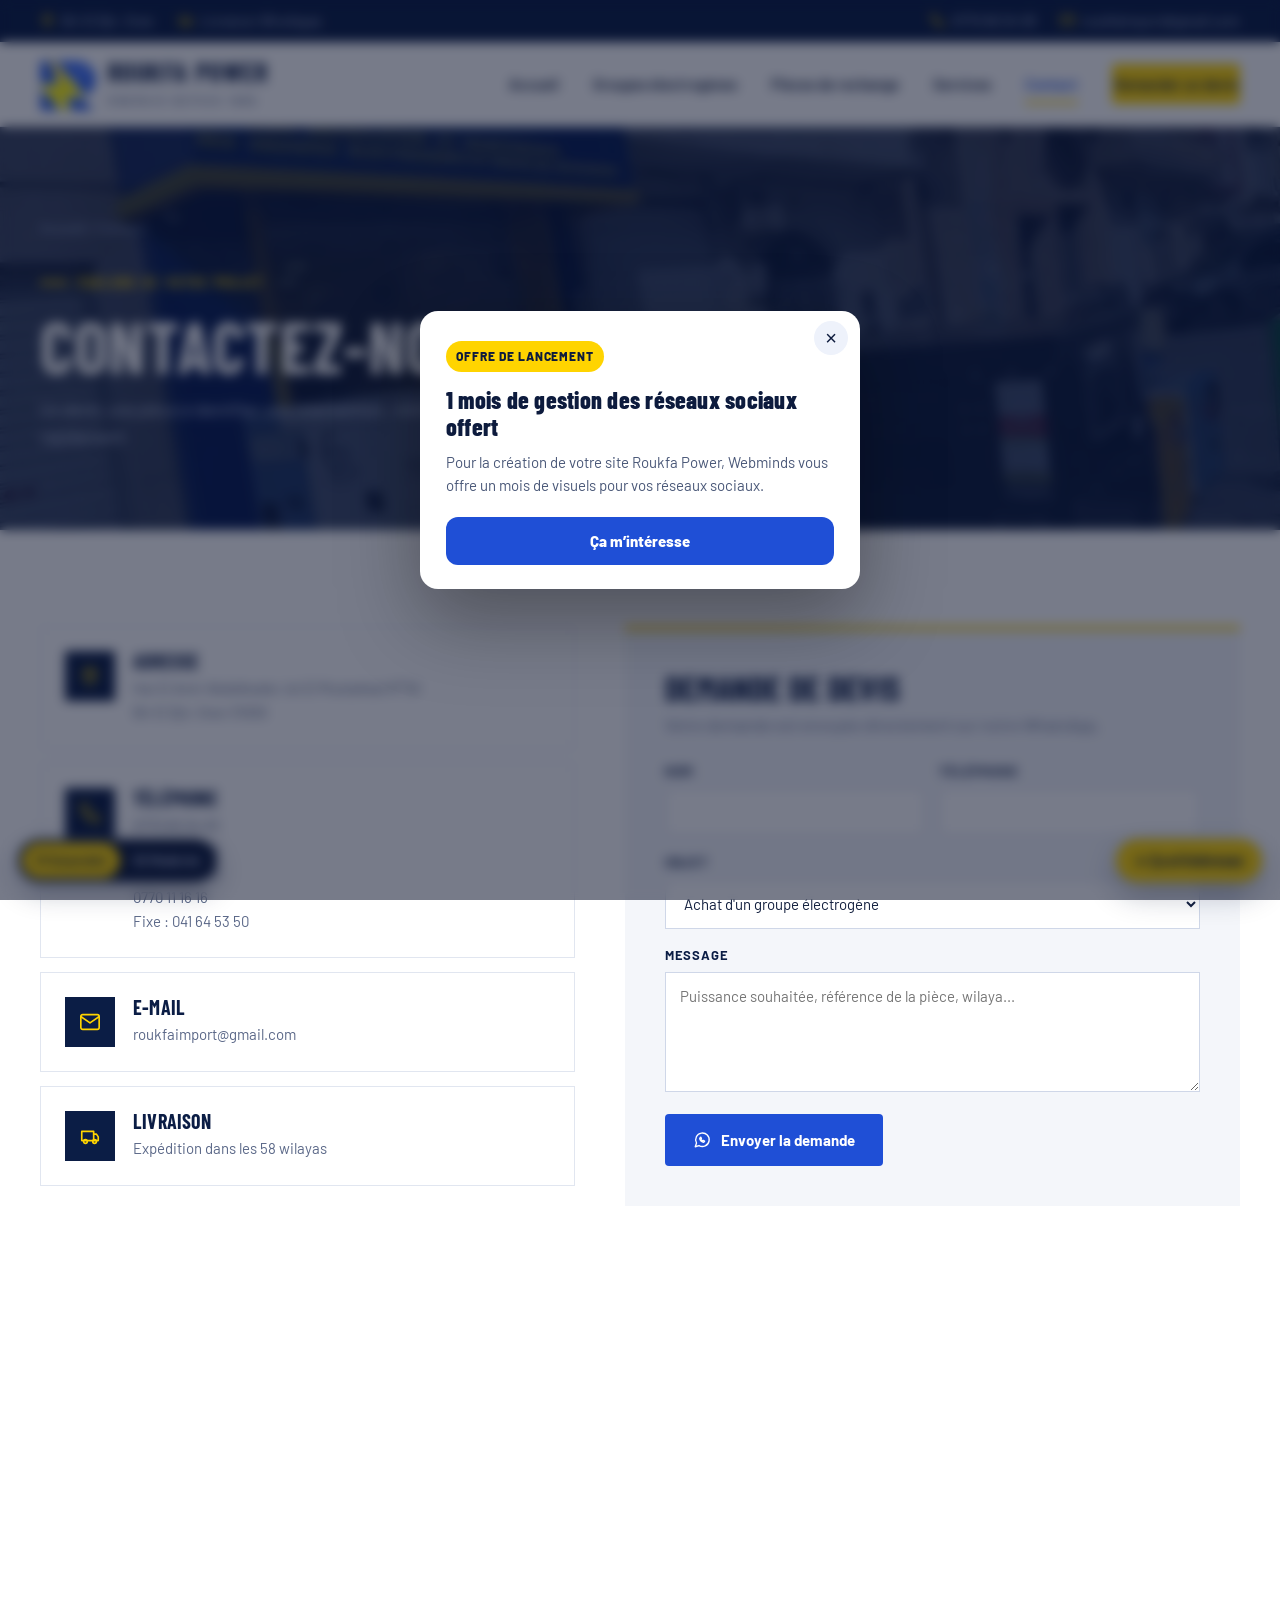
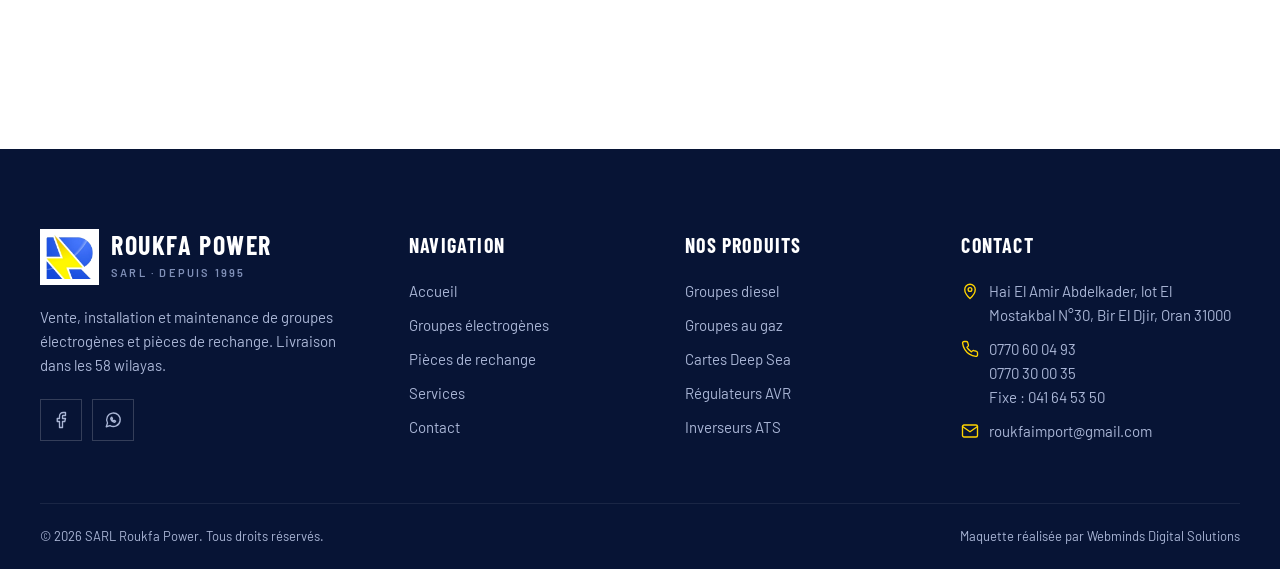
<file: contact.html>
<!doctype html><html lang="fr" data-v="1" data-root=""><head><meta charset="utf-8"><meta name="viewport" content="width=device-width,initial-scale=1"><title>Roukfa Power</title><meta name="robots" content="noindex,nofollow,noarchive,noimageindex"><meta name="description" content="Contactez Roukfa Power à Bir El Djir, Oran."><link rel="icon" href="assets/img/logo-mark.png"><link rel="preconnect" href="https://fonts.googleapis.com"><link rel="preconnect" href="https://fonts.gstatic.com" crossorigin><link href="https://fonts.googleapis.com/css2?family=Barlow+Condensed:wght@500;600;700&family=Barlow:wght@400;500;600;700&display=swap" rel="stylesheet"><link rel="stylesheet" href="assets/css/v1.css"></head><body><div class="top"><div class="wrap"><div class="top-l"><span><svg class="ic" viewBox="0 0 24 24" fill="none" stroke="currentColor" stroke-width="1.8" stroke-linecap="round" stroke-linejoin="round" aria-hidden="true"><path d="M12 22s-7-6.2-7-12a7 7 0 0 1 14 0c0 5.8-7 12-7 12z"/><circle cx="12" cy="10" r="2.5"/></svg>Bir El Djir, Oran</span><span><svg class="ic" viewBox="0 0 24 24" fill="none" stroke="currentColor" stroke-width="1.8" stroke-linecap="round" stroke-linejoin="round" aria-hidden="true"><path d="M3 7h13v10H3z"/><path d="M16 10h3l2 3v4h-5"/><circle cx="7" cy="18" r="2"/><circle cx="17" cy="18" r="2"/></svg>Livraison 58 wilayas</span></div><div class="top-r"><a href="tel:0770600493"><svg class="ic" viewBox="0 0 24 24" fill="none" stroke="currentColor" stroke-width="1.8" stroke-linecap="round" stroke-linejoin="round" aria-hidden="true"><path d="M22 16.9v3a2 2 0 0 1-2.2 2 19.8 19.8 0 0 1-8.6-3.1 19.5 19.5 0 0 1-6-6A19.8 19.8 0 0 1 2.1 4.2 2 2 0 0 1 4.1 2h3a2 2 0 0 1 2 1.7c.1.9.4 1.8.7 2.7a2 2 0 0 1-.5 2.1L8 9.8a16 16 0 0 0 6 6l1.3-1.3a2 2 0 0 1 2.1-.4c.9.3 1.8.6 2.7.7a2 2 0 0 1 1.7 2z"/></svg>0770 60 04 93</a><a href="mailto:roukfaimport@gmail.com"><svg class="ic" viewBox="0 0 24 24" fill="none" stroke="currentColor" stroke-width="1.8" stroke-linecap="round" stroke-linejoin="round" aria-hidden="true"><rect x="2" y="4" width="20" height="16" rx="2"/><path d="m22 6-10 7L2 6"/></svg>roukfaimport@gmail.com</a></div></div></div><header class="hd" id="hd"><div class="wrap"><a class="logo" href="index.html"><img src="assets/img/logo-mark.png" alt="Roukfa Power"><span><b>Roukfa Power</b><small>Énergie depuis 1995</small></span></a><nav class="nav" id="nav"><a href="index.html">Accueil</a><a href="groupes-electrogenes.html">Groupes électrogènes</a><a href="pieces-de-rechange.html">Pièces de rechange</a><a href="services.html">Services</a><a href="contact.html" class="on">Contact</a><a class="btn btn-y" href="contact.html">Demander un devis</a></nav><button class="burger" id="burger" aria-label="Menu"><svg class="ic" viewBox="0 0 24 24" fill="none" stroke="currentColor" stroke-width="1.8" stroke-linecap="round" stroke-linejoin="round" aria-hidden="true"><path d="M3 6h18M3 12h18M3 18h18"/></svg></button></div></header><section class="ph-hero"><div class="bgi" style="background-image:url(assets/img/g/facade-groupes.webp)"></div><div class="wrap"><div class="crumb"><a href="index.html">Accueil</a> / Contact</div><div style="margin-top:26px"><span class="eyebrow">Parlons de votre projet</span></div><h1>Contactez-nous</h1><p>Un devis, une pièce à identifier, une intervention : notre équipe vous répond rapidement.</p></div></section><section class="sec"><div class="wrap ct-grid"><div><div class="ct-card rv"><div class="ico"><svg class="ic" viewBox="0 0 24 24" fill="none" stroke="currentColor" stroke-width="1.8" stroke-linecap="round" stroke-linejoin="round" aria-hidden="true"><path d="M12 22s-7-6.2-7-12a7 7 0 0 1 14 0c0 5.8-7 12-7 12z"/><circle cx="12" cy="10" r="2.5"/></svg></div><div><h3>Adresse</h3><p>Hai El Amir Abdelkader, lot El Mostakbal N°30<br>Bir El Djir, Oran 31000</p></div></div><div class="ct-card rv"><div class="ico"><svg class="ic" viewBox="0 0 24 24" fill="none" stroke="currentColor" stroke-width="1.8" stroke-linecap="round" stroke-linejoin="round" aria-hidden="true"><path d="M22 16.9v3a2 2 0 0 1-2.2 2 19.8 19.8 0 0 1-8.6-3.1 19.5 19.5 0 0 1-6-6A19.8 19.8 0 0 1 2.1 4.2 2 2 0 0 1 4.1 2h3a2 2 0 0 1 2 1.7c.1.9.4 1.8.7 2.7a2 2 0 0 1-.5 2.1L8 9.8a16 16 0 0 0 6 6l1.3-1.3a2 2 0 0 1 2.1-.4c.9.3 1.8.6 2.7.7a2 2 0 0 1 1.7 2z"/></svg></div><div><h3>Téléphone</h3><a href="tel:0770600493">0770 60 04 93</a><a href="tel:0770300035">0770 30 00 35</a><a href="tel:0770300040">0770 30 00 40</a><a href="tel:0770111616">0770 11 16 16</a><a href="tel:041645350">Fixe : 041 64 53 50</a></div></div><div class="ct-card rv"><div class="ico"><svg class="ic" viewBox="0 0 24 24" fill="none" stroke="currentColor" stroke-width="1.8" stroke-linecap="round" stroke-linejoin="round" aria-hidden="true"><rect x="2" y="4" width="20" height="16" rx="2"/><path d="m22 6-10 7L2 6"/></svg></div><div><h3>E-mail</h3><a href="mailto:roukfaimport@gmail.com">roukfaimport@gmail.com</a></div></div><div class="ct-card rv"><div class="ico"><svg class="ic" viewBox="0 0 24 24" fill="none" stroke="currentColor" stroke-width="1.8" stroke-linecap="round" stroke-linejoin="round" aria-hidden="true"><path d="M3 7h13v10H3z"/><path d="M16 10h3l2 3v4h-5"/><circle cx="7" cy="18" r="2"/><circle cx="17" cy="18" r="2"/></svg></div><div><h3>Livraison</h3><p>Expédition dans les 58 wilayas</p></div></div></div><form class="form rv" id="qf"><h2>Demande de devis</h2><p>Votre demande est envoyée directement sur notre WhatsApp.</p><div class="f-row"><div><label>Nom</label><input name="n" required></div><div><label>Téléphone</label><input name="t" required></div></div><label>Objet</label><select name="o"><option>Achat d'un groupe électrogène</option><option>Pièce de rechange</option><option>Installation</option><option>Maintenance / dépannage</option></select> <label>Message</label><textarea name="m" rows="5" placeholder="Puissance souhaitée, référence de la pièce, wilaya..."></textarea> <button class="btn btn-b" type="submit"><svg class="ic" viewBox="0 0 24 24" fill="none" stroke="currentColor" stroke-width="1.8" stroke-linecap="round" stroke-linejoin="round" aria-hidden="true"><path d="M3 21l1.7-5A9 9 0 1 1 8 19.4z"/><path d="M9 9.5c0 3 2.5 5.5 5.5 5.5l1-1.6-2-1-1 .8a4 4 0 0 1-2-2l.8-1-1-2z"/></svg>Envoyer la demande</button></form></div><div class="wrap"><iframe class="map" loading="lazy" src="https://maps.google.com/maps?q=Bir%20El%20Djir%20Oran&z=13&output=embed" title="Carte"></iframe></div></section><footer class="ft"><div class="wrap ft-grid"><div><a class="logo" href="index.html"><span class="lg-tile"><img src="assets/img/logo-mark.png" alt="" style="height:44px"></span><span><b>Roukfa Power</b><small>SARL · depuis 1995</small></span></a><p style="margin-top:20px;max-width:330px">Vente, installation et maintenance de groupes électrogènes et pièces de rechange. Livraison dans les 58 wilayas.</p><div class="soc"><a href="https://www.facebook.com/profile.php?id=100077105363451" target="_blank" rel="noopener" aria-label="Facebook"><svg class="ic" viewBox="0 0 24 24" fill="none" stroke="currentColor" stroke-width="1.8" stroke-linecap="round" stroke-linejoin="round" aria-hidden="true"><path d="M18 2h-3a5 5 0 0 0-5 5v3H7v4h3v8h4v-8h3l1-4h-4V7a1 1 0 0 1 1-1h3z"/></svg></a><a href="https://wa.me/213770600493" target="_blank" rel="noopener" aria-label="WhatsApp"><svg class="ic" viewBox="0 0 24 24" fill="none" stroke="currentColor" stroke-width="1.8" stroke-linecap="round" stroke-linejoin="round" aria-hidden="true"><path d="M3 21l1.7-5A9 9 0 1 1 8 19.4z"/><path d="M9 9.5c0 3 2.5 5.5 5.5 5.5l1-1.6-2-1-1 .8a4 4 0 0 1-2-2l.8-1-1-2z"/></svg></a></div></div><div><h4>Navigation</h4><ul><li><a href="index.html">Accueil</a></li><li><a href="groupes-electrogenes.html">Groupes électrogènes</a></li><li><a href="pieces-de-rechange.html">Pièces de rechange</a></li><li><a href="services.html">Services</a></li><li><a href="contact.html">Contact</a></li></ul></div><div><h4>Nos produits</h4><ul><li><a href="groupes-electrogenes.html">Groupes diesel</a></li><li><a href="groupes-electrogenes.html#gaz">Groupes au gaz</a></li><li><a href="pieces-de-rechange.html">Cartes Deep Sea</a></li><li><a href="pieces-de-rechange.html">Régulateurs AVR</a></li><li><a href="pieces-de-rechange.html">Inverseurs ATS</a></li></ul></div><div><h4>Contact</h4><ul><li><svg class="ic" viewBox="0 0 24 24" fill="none" stroke="currentColor" stroke-width="1.8" stroke-linecap="round" stroke-linejoin="round" aria-hidden="true"><path d="M12 22s-7-6.2-7-12a7 7 0 0 1 14 0c0 5.8-7 12-7 12z"/><circle cx="12" cy="10" r="2.5"/></svg><span>Hai El Amir Abdelkader, lot El Mostakbal N°30, Bir El Djir, Oran 31000</span></li><li><svg class="ic" viewBox="0 0 24 24" fill="none" stroke="currentColor" stroke-width="1.8" stroke-linecap="round" stroke-linejoin="round" aria-hidden="true"><path d="M22 16.9v3a2 2 0 0 1-2.2 2 19.8 19.8 0 0 1-8.6-3.1 19.5 19.5 0 0 1-6-6A19.8 19.8 0 0 1 2.1 4.2 2 2 0 0 1 4.1 2h3a2 2 0 0 1 2 1.7c.1.9.4 1.8.7 2.7a2 2 0 0 1-.5 2.1L8 9.8a16 16 0 0 0 6 6l1.3-1.3a2 2 0 0 1 2.1-.4c.9.3 1.8.6 2.7.7a2 2 0 0 1 1.7 2z"/></svg><span>0770 60 04 93<br>0770 30 00 35<br>Fixe : 041 64 53 50</span></li><li><svg class="ic" viewBox="0 0 24 24" fill="none" stroke="currentColor" stroke-width="1.8" stroke-linecap="round" stroke-linejoin="round" aria-hidden="true"><rect x="2" y="4" width="20" height="16" rx="2"/><path d="m22 6-10 7L2 6"/></svg><a href="mailto:roukfaimport@gmail.com">roukfaimport@gmail.com</a></li></ul></div></div><div class="wrap ft-b"><span>© 2026 SARL Roukfa Power. Tous droits réservés.</span><span>Maquette réalisée par Webminds Digital Solutions</span></div></footer><script src="assets/js/v1.js"></script><script src="assets/js/common.js"></script></body></html>
</file>
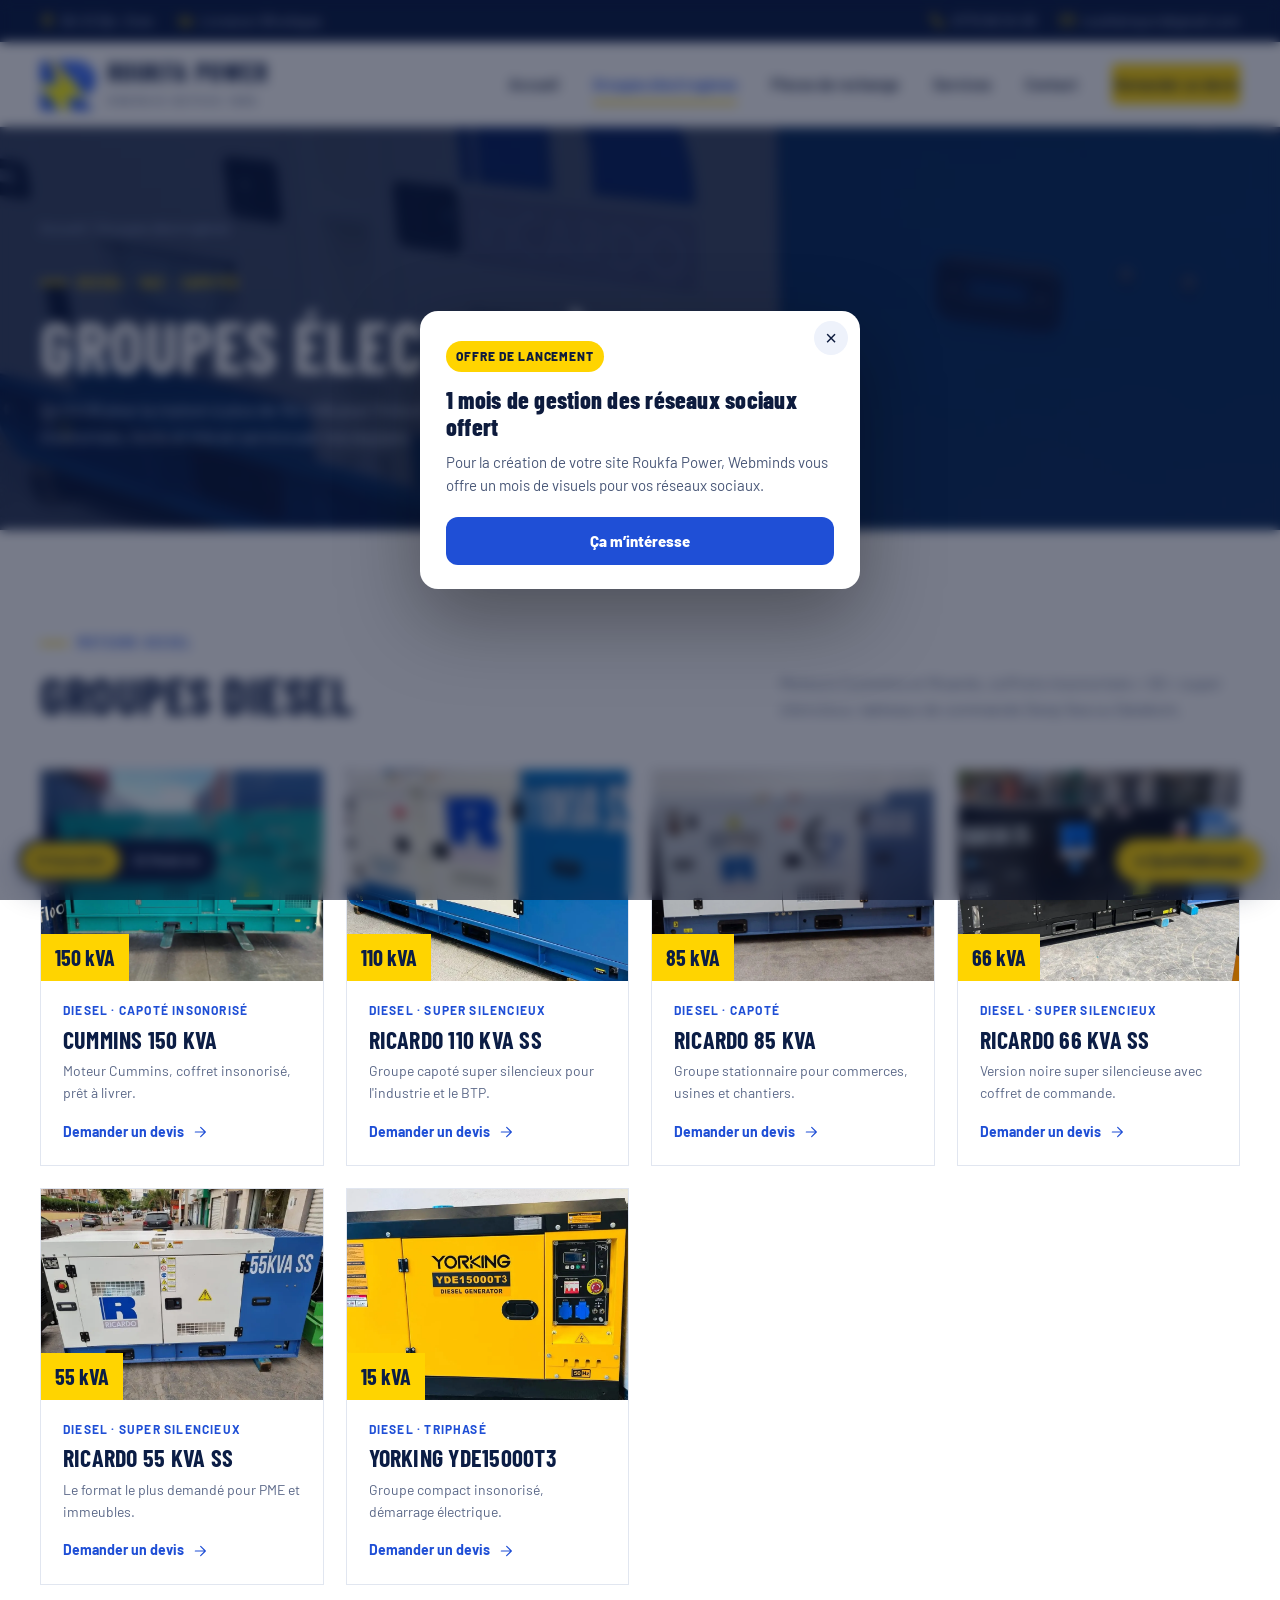
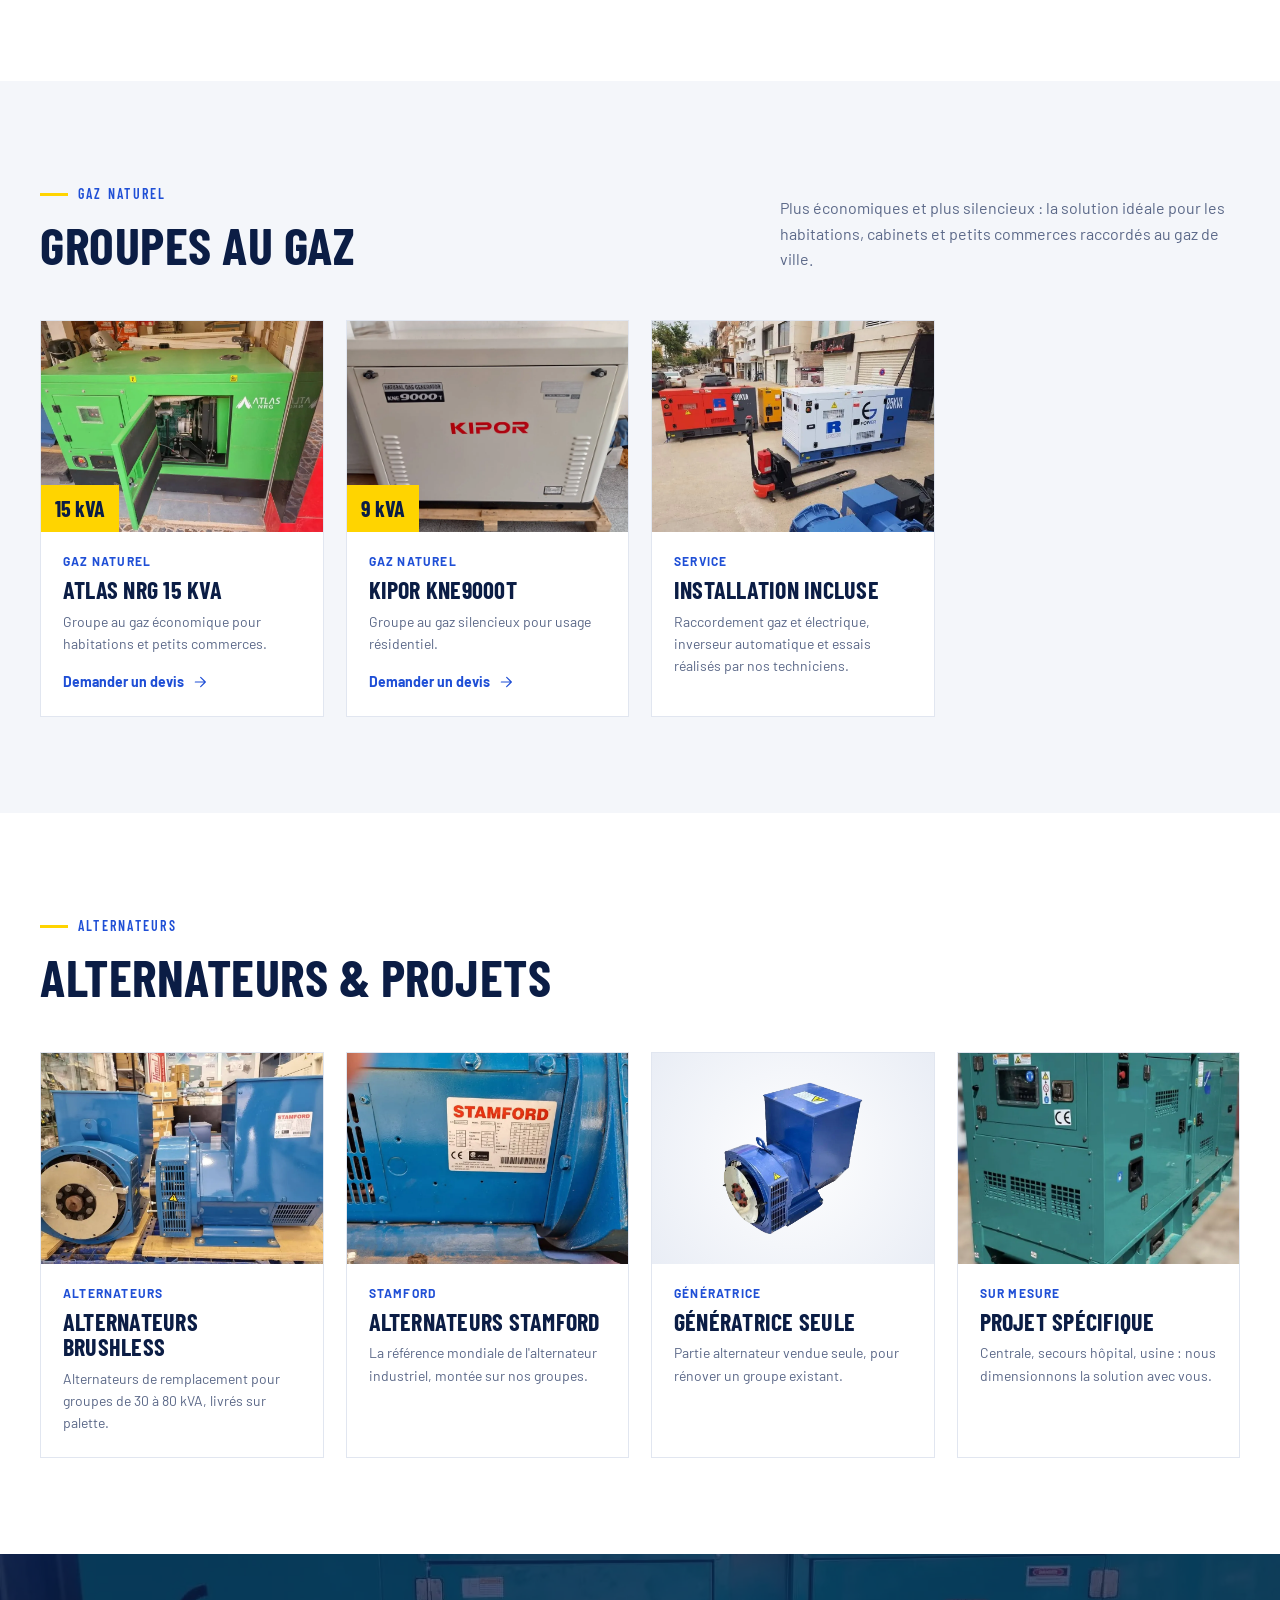
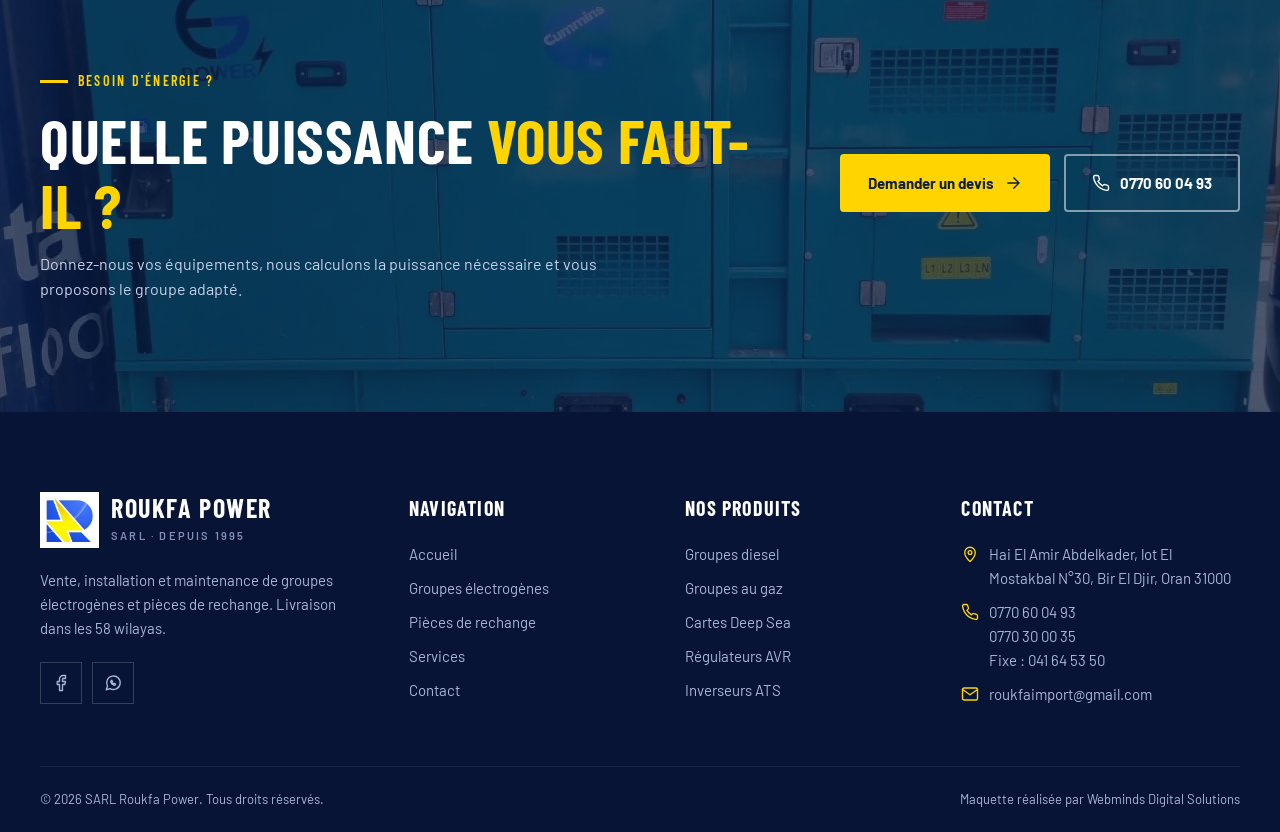
<file: groupes-electrogenes.html>
<!doctype html><html lang="fr" data-v="1" data-root=""><head><meta charset="utf-8"><meta name="viewport" content="width=device-width,initial-scale=1"><title>Roukfa Power</title><meta name="robots" content="noindex,nofollow,noarchive,noimageindex"><meta name="description" content="Groupes électrogènes diesel et gaz de 9 à 150 kVA à Oran : Cummins, Ricardo, Kipor, Atlas NRG, Yorking."><link rel="icon" href="assets/img/logo-mark.png"><link rel="preconnect" href="https://fonts.googleapis.com"><link rel="preconnect" href="https://fonts.gstatic.com" crossorigin><link href="https://fonts.googleapis.com/css2?family=Barlow+Condensed:wght@500;600;700&family=Barlow:wght@400;500;600;700&display=swap" rel="stylesheet"><link rel="stylesheet" href="assets/css/v1.css"></head><body><div class="top"><div class="wrap"><div class="top-l"><span><svg class="ic" viewBox="0 0 24 24" fill="none" stroke="currentColor" stroke-width="1.8" stroke-linecap="round" stroke-linejoin="round" aria-hidden="true"><path d="M12 22s-7-6.2-7-12a7 7 0 0 1 14 0c0 5.8-7 12-7 12z"/><circle cx="12" cy="10" r="2.5"/></svg>Bir El Djir, Oran</span><span><svg class="ic" viewBox="0 0 24 24" fill="none" stroke="currentColor" stroke-width="1.8" stroke-linecap="round" stroke-linejoin="round" aria-hidden="true"><path d="M3 7h13v10H3z"/><path d="M16 10h3l2 3v4h-5"/><circle cx="7" cy="18" r="2"/><circle cx="17" cy="18" r="2"/></svg>Livraison 58 wilayas</span></div><div class="top-r"><a href="tel:0770600493"><svg class="ic" viewBox="0 0 24 24" fill="none" stroke="currentColor" stroke-width="1.8" stroke-linecap="round" stroke-linejoin="round" aria-hidden="true"><path d="M22 16.9v3a2 2 0 0 1-2.2 2 19.8 19.8 0 0 1-8.6-3.1 19.5 19.5 0 0 1-6-6A19.8 19.8 0 0 1 2.1 4.2 2 2 0 0 1 4.1 2h3a2 2 0 0 1 2 1.7c.1.9.4 1.8.7 2.7a2 2 0 0 1-.5 2.1L8 9.8a16 16 0 0 0 6 6l1.3-1.3a2 2 0 0 1 2.1-.4c.9.3 1.8.6 2.7.7a2 2 0 0 1 1.7 2z"/></svg>0770 60 04 93</a><a href="mailto:roukfaimport@gmail.com"><svg class="ic" viewBox="0 0 24 24" fill="none" stroke="currentColor" stroke-width="1.8" stroke-linecap="round" stroke-linejoin="round" aria-hidden="true"><rect x="2" y="4" width="20" height="16" rx="2"/><path d="m22 6-10 7L2 6"/></svg>roukfaimport@gmail.com</a></div></div></div><header class="hd" id="hd"><div class="wrap"><a class="logo" href="index.html"><img src="assets/img/logo-mark.png" alt="Roukfa Power"><span><b>Roukfa Power</b><small>Énergie depuis 1995</small></span></a><nav class="nav" id="nav"><a href="index.html">Accueil</a><a href="groupes-electrogenes.html" class="on">Groupes électrogènes</a><a href="pieces-de-rechange.html">Pièces de rechange</a><a href="services.html">Services</a><a href="contact.html">Contact</a><a class="btn btn-y" href="contact.html">Demander un devis</a></nav><button class="burger" id="burger" aria-label="Menu"><svg class="ic" viewBox="0 0 24 24" fill="none" stroke="currentColor" stroke-width="1.8" stroke-linecap="round" stroke-linejoin="round" aria-hidden="true"><path d="M3 6h18M3 12h18M3 18h18"/></svg></button></div></header><section class="ph-hero"><div class="bgi" style="background-image:url(assets/img/g/ricardo-110kva.webp)"></div><div class="wrap"><div class="crumb"><a href="index.html">Accueil</a> / Groupes électrogènes</div><div style="margin-top:26px"><span class="eyebrow">Diesel · Gaz · Capotés</span></div><h1>Groupes électrogènes</h1><p>De 9 kVA pour la maison à plus de 150 kVA pour l'industrie : des groupes capotés et insonorisés, livrés et mis en service par nos équipes.</p></div></section><section class="sec"><div class="wrap"><div class="sec-h"><div><span class="eyebrow">Moteurs diesel</span><h2>Groupes diesel</h2></div><p>Moteurs Cummins et Ricardo, coffrets insonorisés « SS » super silencieux, tableaux de commande Deep Sea ou Datakom.</p></div><div class="gs-grid"><article class="gs rv" style="transition-delay:0s"><div class="ph"><img src="assets/img/g/cummins-150kva.webp" alt="Cummins 150 kVA" loading="lazy"><span class="kva">150 kVA</span></div><div class="bd"><small>Diesel · capoté insonorisé</small><h3>Cummins 150 kVA</h3><p>Moteur Cummins, coffret insonorisé, prêt à livrer.</p><a class="lnk" href="https://wa.me/213770600493?text=Bonjour%20Roukfa%20Power%2C%20je%20souhaite%20un%20devis%20pour%20le%20groupe%20Cummins%20150%20kVA." target="_blank" rel="noopener">Demander un devis <svg class="ic" viewBox="0 0 24 24" fill="none" stroke="currentColor" stroke-width="1.8" stroke-linecap="round" stroke-linejoin="round" aria-hidden="true"><path d="M5 12h14M13 5l7 7-7 7"/></svg></a></div></article><article class="gs rv" style="transition-delay:70ms"><div class="ph"><img src="assets/img/g/ricardo-110kva.webp" alt="Ricardo 110 kVA SS" loading="lazy"><span class="kva">110 kVA</span></div><div class="bd"><small>Diesel · super silencieux</small><h3>Ricardo 110 kVA SS</h3><p>Groupe capoté super silencieux pour l'industrie et le BTP.</p><a class="lnk" href="https://wa.me/213770600493?text=Bonjour%20Roukfa%20Power%2C%20je%20souhaite%20un%20devis%20pour%20le%20groupe%20Ricardo%20110%20kVA%20SS." target="_blank" rel="noopener">Demander un devis <svg class="ic" viewBox="0 0 24 24" fill="none" stroke="currentColor" stroke-width="1.8" stroke-linecap="round" stroke-linejoin="round" aria-hidden="true"><path d="M5 12h14M13 5l7 7-7 7"/></svg></a></div></article><article class="gs rv" style="transition-delay:140ms"><div class="ph"><img src="assets/img/g/ep-85kva.webp" alt="Ricardo 85 kVA" loading="lazy"><span class="kva">85 kVA</span></div><div class="bd"><small>Diesel · capoté</small><h3>Ricardo 85 kVA</h3><p>Groupe stationnaire pour commerces, usines et chantiers.</p><a class="lnk" href="https://wa.me/213770600493?text=Bonjour%20Roukfa%20Power%2C%20je%20souhaite%20un%20devis%20pour%20le%20groupe%20Ricardo%2085%20kVA." target="_blank" rel="noopener">Demander un devis <svg class="ic" viewBox="0 0 24 24" fill="none" stroke="currentColor" stroke-width="1.8" stroke-linecap="round" stroke-linejoin="round" aria-hidden="true"><path d="M5 12h14M13 5l7 7-7 7"/></svg></a></div></article><article class="gs rv" style="transition-delay:210ms"><div class="ph"><img src="assets/img/g/ricardo-66kva.webp" alt="Ricardo 66 kVA SS" loading="lazy"><span class="kva">66 kVA</span></div><div class="bd"><small>Diesel · super silencieux</small><h3>Ricardo 66 kVA SS</h3><p>Version noire super silencieuse avec coffret de commande.</p><a class="lnk" href="https://wa.me/213770600493?text=Bonjour%20Roukfa%20Power%2C%20je%20souhaite%20un%20devis%20pour%20le%20groupe%20Ricardo%2066%20kVA%20SS." target="_blank" rel="noopener">Demander un devis <svg class="ic" viewBox="0 0 24 24" fill="none" stroke="currentColor" stroke-width="1.8" stroke-linecap="round" stroke-linejoin="round" aria-hidden="true"><path d="M5 12h14M13 5l7 7-7 7"/></svg></a></div></article><article class="gs rv" style="transition-delay:280ms"><div class="ph"><img src="assets/img/g/ricardo-55kva.webp" alt="Ricardo 55 kVA SS" loading="lazy"><span class="kva">55 kVA</span></div><div class="bd"><small>Diesel · super silencieux</small><h3>Ricardo 55 kVA SS</h3><p>Le format le plus demandé pour PME et immeubles.</p><a class="lnk" href="https://wa.me/213770600493?text=Bonjour%20Roukfa%20Power%2C%20je%20souhaite%20un%20devis%20pour%20le%20groupe%20Ricardo%2055%20kVA%20SS." target="_blank" rel="noopener">Demander un devis <svg class="ic" viewBox="0 0 24 24" fill="none" stroke="currentColor" stroke-width="1.8" stroke-linecap="round" stroke-linejoin="round" aria-hidden="true"><path d="M5 12h14M13 5l7 7-7 7"/></svg></a></div></article><article class="gs rv" style="transition-delay:350ms"><div class="ph"><img src="assets/img/g/yorking-15kva.webp" alt="Yorking YDE15000T3" loading="lazy"><span class="kva">15 kVA</span></div><div class="bd"><small>Diesel · triphasé</small><h3>Yorking YDE15000T3</h3><p>Groupe compact insonorisé, démarrage électrique.</p><a class="lnk" href="https://wa.me/213770600493?text=Bonjour%20Roukfa%20Power%2C%20je%20souhaite%20un%20devis%20pour%20le%20groupe%20Yorking%20YDE15000T3." target="_blank" rel="noopener">Demander un devis <svg class="ic" viewBox="0 0 24 24" fill="none" stroke="currentColor" stroke-width="1.8" stroke-linecap="round" stroke-linejoin="round" aria-hidden="true"><path d="M5 12h14M13 5l7 7-7 7"/></svg></a></div></article></div></div></section><section class="sec bg-soft" id="gaz"><div class="wrap"><div class="sec-h"><div><span class="eyebrow">Gaz naturel</span><h2>Groupes au gaz</h2></div><p>Plus économiques et plus silencieux : la solution idéale pour les habitations, cabinets et petits commerces raccordés au gaz de ville.</p></div><div class="gs-grid"><article class="gs rv" style="transition-delay:0s"><div class="ph"><img src="assets/img/g/atlas-gaz-15kva.webp" alt="Atlas NRG 15 kVA" loading="lazy"><span class="kva">15 kVA</span></div><div class="bd"><small>Gaz naturel</small><h3>Atlas NRG 15 kVA</h3><p>Groupe au gaz économique pour habitations et petits commerces.</p><a class="lnk" href="https://wa.me/213770600493?text=Bonjour%20Roukfa%20Power%2C%20je%20souhaite%20un%20devis%20pour%20le%20groupe%20Atlas%20NRG%2015%20kVA." target="_blank" rel="noopener">Demander un devis <svg class="ic" viewBox="0 0 24 24" fill="none" stroke="currentColor" stroke-width="1.8" stroke-linecap="round" stroke-linejoin="round" aria-hidden="true"><path d="M5 12h14M13 5l7 7-7 7"/></svg></a></div></article><article class="gs rv" style="transition-delay:70ms"><div class="ph"><img src="assets/img/g/kipor-gaz-9kva.webp" alt="Kipor KNE9000T" loading="lazy"><span class="kva">9 kVA</span></div><div class="bd"><small>Gaz naturel</small><h3>Kipor KNE9000T</h3><p>Groupe au gaz silencieux pour usage résidentiel.</p><a class="lnk" href="https://wa.me/213770600493?text=Bonjour%20Roukfa%20Power%2C%20je%20souhaite%20un%20devis%20pour%20le%20groupe%20Kipor%20KNE9000T." target="_blank" rel="noopener">Demander un devis <svg class="ic" viewBox="0 0 24 24" fill="none" stroke="currentColor" stroke-width="1.8" stroke-linecap="round" stroke-linejoin="round" aria-hidden="true"><path d="M5 12h14M13 5l7 7-7 7"/></svg></a></div></article><article class="gs rv"><div class="ph"><img src="assets/img/g/livraison-rue.webp" alt="Livraison" loading="lazy"></div><div class="bd"><small>Service</small><h3>Installation incluse</h3><p>Raccordement gaz et électrique, inverseur automatique et essais réalisés par nos techniciens.</p></div></article></div></div></section><section class="sec"><div class="wrap"><div class="sec-h"><div><span class="eyebrow">Alternateurs</span><h2>Alternateurs &amp; projets</h2></div></div><div class="gs-grid"><article class="gs rv"><div class="ph"><img src="assets/img/g/alternateurs.webp" alt="Alternateurs" loading="lazy"></div><div class="bd"><small>Alternateurs</small><h3>Alternateurs brushless</h3><p>Alternateurs de remplacement pour groupes de 30 à 80 kVA, livrés sur palette.</p></div></article><article class="gs rv"><div class="ph"><img src="assets/img/g/stamford.webp" alt="Alternateur Stamford" loading="lazy"></div><div class="bd"><small>Stamford</small><h3>Alternateurs Stamford</h3><p>La référence mondiale de l'alternateur industriel, montée sur nos groupes.</p></div></article><article class="gs rv"><div class="ph" style="background:radial-gradient(circle,#fff,#e9edf5);display:flex;align-items:center;justify-content:center;padding:24px"><img src="assets/img/p/alternateur.webp" alt="Génératrice" loading="lazy" style="object-fit:contain"></div><div class="bd"><small>Génératrice</small><h3>Génératrice seule</h3><p>Partie alternateur vendue seule, pour rénover un groupe existant.</p></div></article><article class="gs rv"><div class="ph"><img src="assets/img/g/cummins.webp" alt="Groupe Cummins" loading="lazy"></div><div class="bd"><small>Sur mesure</small><h3>Projet spécifique</h3><p>Centrale, secours hôpital, usine : nous dimensionnons la solution avec vous.</p></div></article></div></div></section><section class="band"><div class="band-bg" style="background-image:url(assets/img/g/cummins-150kva.webp)"></div><div class="wrap"><div class="rv"><span class="eyebrow" style="color:var(--y)">Besoin d'énergie ?</span><h2 style="margin-top:14px">Quelle puissance <em>vous faut-il ?</em></h2><p>Donnez-nous vos équipements, nous calculons la puissance nécessaire et vous proposons le groupe adapté.</p></div><div class="rv" style="display:flex;gap:14px;flex-wrap:wrap"><a class="btn btn-y" href="contact.html">Demander un devis <svg class="ic" viewBox="0 0 24 24" fill="none" stroke="currentColor" stroke-width="1.8" stroke-linecap="round" stroke-linejoin="round" aria-hidden="true"><path d="M5 12h14M13 5l7 7-7 7"/></svg></a><a class="btn btn-o" href="tel:0770600493"><svg class="ic" viewBox="0 0 24 24" fill="none" stroke="currentColor" stroke-width="1.8" stroke-linecap="round" stroke-linejoin="round" aria-hidden="true"><path d="M22 16.9v3a2 2 0 0 1-2.2 2 19.8 19.8 0 0 1-8.6-3.1 19.5 19.5 0 0 1-6-6A19.8 19.8 0 0 1 2.1 4.2 2 2 0 0 1 4.1 2h3a2 2 0 0 1 2 1.7c.1.9.4 1.8.7 2.7a2 2 0 0 1-.5 2.1L8 9.8a16 16 0 0 0 6 6l1.3-1.3a2 2 0 0 1 2.1-.4c.9.3 1.8.6 2.7.7a2 2 0 0 1 1.7 2z"/></svg>0770 60 04 93</a></div></div></section><footer class="ft"><div class="wrap ft-grid"><div><a class="logo" href="index.html"><span class="lg-tile"><img src="assets/img/logo-mark.png" alt="" style="height:44px"></span><span><b>Roukfa Power</b><small>SARL · depuis 1995</small></span></a><p style="margin-top:20px;max-width:330px">Vente, installation et maintenance de groupes électrogènes et pièces de rechange. Livraison dans les 58 wilayas.</p><div class="soc"><a href="https://www.facebook.com/profile.php?id=100077105363451" target="_blank" rel="noopener" aria-label="Facebook"><svg class="ic" viewBox="0 0 24 24" fill="none" stroke="currentColor" stroke-width="1.8" stroke-linecap="round" stroke-linejoin="round" aria-hidden="true"><path d="M18 2h-3a5 5 0 0 0-5 5v3H7v4h3v8h4v-8h3l1-4h-4V7a1 1 0 0 1 1-1h3z"/></svg></a><a href="https://wa.me/213770600493" target="_blank" rel="noopener" aria-label="WhatsApp"><svg class="ic" viewBox="0 0 24 24" fill="none" stroke="currentColor" stroke-width="1.8" stroke-linecap="round" stroke-linejoin="round" aria-hidden="true"><path d="M3 21l1.7-5A9 9 0 1 1 8 19.4z"/><path d="M9 9.5c0 3 2.5 5.5 5.5 5.5l1-1.6-2-1-1 .8a4 4 0 0 1-2-2l.8-1-1-2z"/></svg></a></div></div><div><h4>Navigation</h4><ul><li><a href="index.html">Accueil</a></li><li><a href="groupes-electrogenes.html">Groupes électrogènes</a></li><li><a href="pieces-de-rechange.html">Pièces de rechange</a></li><li><a href="services.html">Services</a></li><li><a href="contact.html">Contact</a></li></ul></div><div><h4>Nos produits</h4><ul><li><a href="groupes-electrogenes.html">Groupes diesel</a></li><li><a href="groupes-electrogenes.html#gaz">Groupes au gaz</a></li><li><a href="pieces-de-rechange.html">Cartes Deep Sea</a></li><li><a href="pieces-de-rechange.html">Régulateurs AVR</a></li><li><a href="pieces-de-rechange.html">Inverseurs ATS</a></li></ul></div><div><h4>Contact</h4><ul><li><svg class="ic" viewBox="0 0 24 24" fill="none" stroke="currentColor" stroke-width="1.8" stroke-linecap="round" stroke-linejoin="round" aria-hidden="true"><path d="M12 22s-7-6.2-7-12a7 7 0 0 1 14 0c0 5.8-7 12-7 12z"/><circle cx="12" cy="10" r="2.5"/></svg><span>Hai El Amir Abdelkader, lot El Mostakbal N°30, Bir El Djir, Oran 31000</span></li><li><svg class="ic" viewBox="0 0 24 24" fill="none" stroke="currentColor" stroke-width="1.8" stroke-linecap="round" stroke-linejoin="round" aria-hidden="true"><path d="M22 16.9v3a2 2 0 0 1-2.2 2 19.8 19.8 0 0 1-8.6-3.1 19.5 19.5 0 0 1-6-6A19.8 19.8 0 0 1 2.1 4.2 2 2 0 0 1 4.1 2h3a2 2 0 0 1 2 1.7c.1.9.4 1.8.7 2.7a2 2 0 0 1-.5 2.1L8 9.8a16 16 0 0 0 6 6l1.3-1.3a2 2 0 0 1 2.1-.4c.9.3 1.8.6 2.7.7a2 2 0 0 1 1.7 2z"/></svg><span>0770 60 04 93<br>0770 30 00 35<br>Fixe : 041 64 53 50</span></li><li><svg class="ic" viewBox="0 0 24 24" fill="none" stroke="currentColor" stroke-width="1.8" stroke-linecap="round" stroke-linejoin="round" aria-hidden="true"><rect x="2" y="4" width="20" height="16" rx="2"/><path d="m22 6-10 7L2 6"/></svg><a href="mailto:roukfaimport@gmail.com">roukfaimport@gmail.com</a></li></ul></div></div><div class="wrap ft-b"><span>© 2026 SARL Roukfa Power. Tous droits réservés.</span><span>Maquette réalisée par Webminds Digital Solutions</span></div></footer><script src="assets/js/v1.js"></script><script src="assets/js/common.js"></script></body></html>
</file>
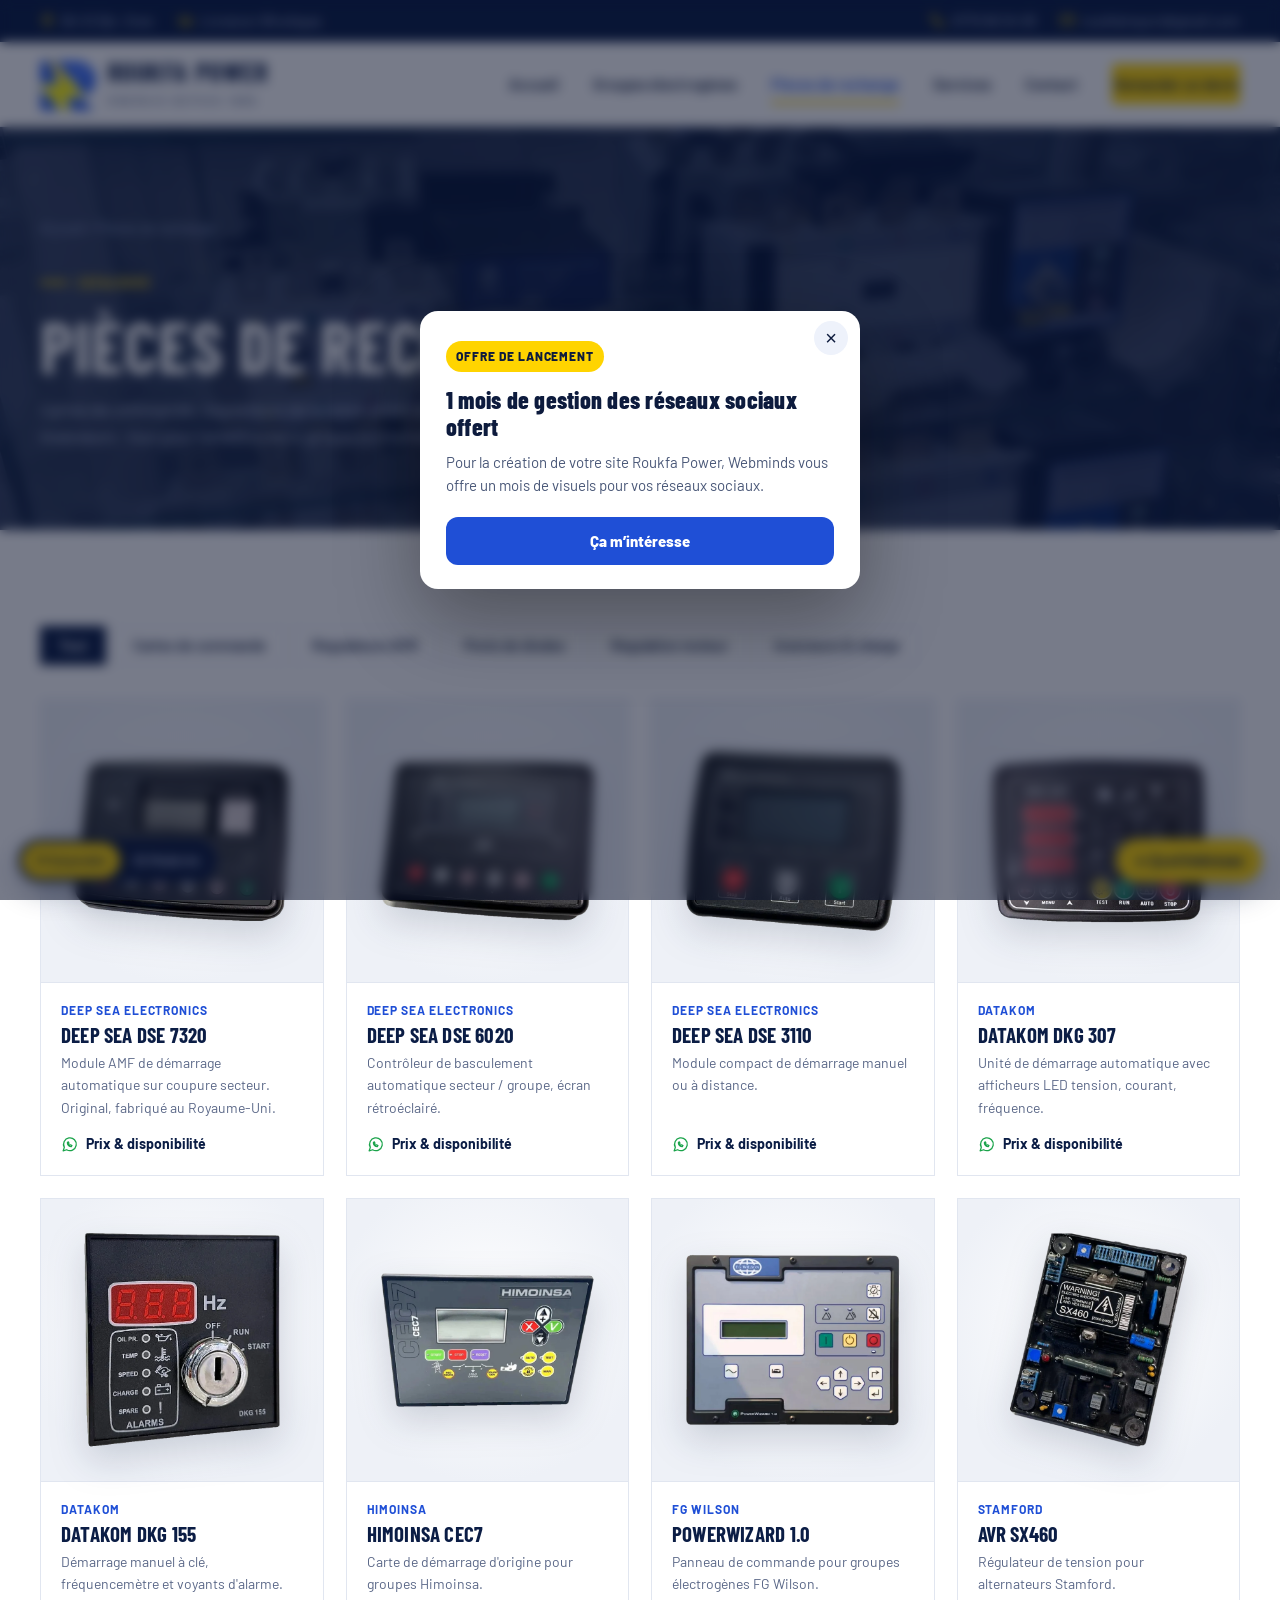
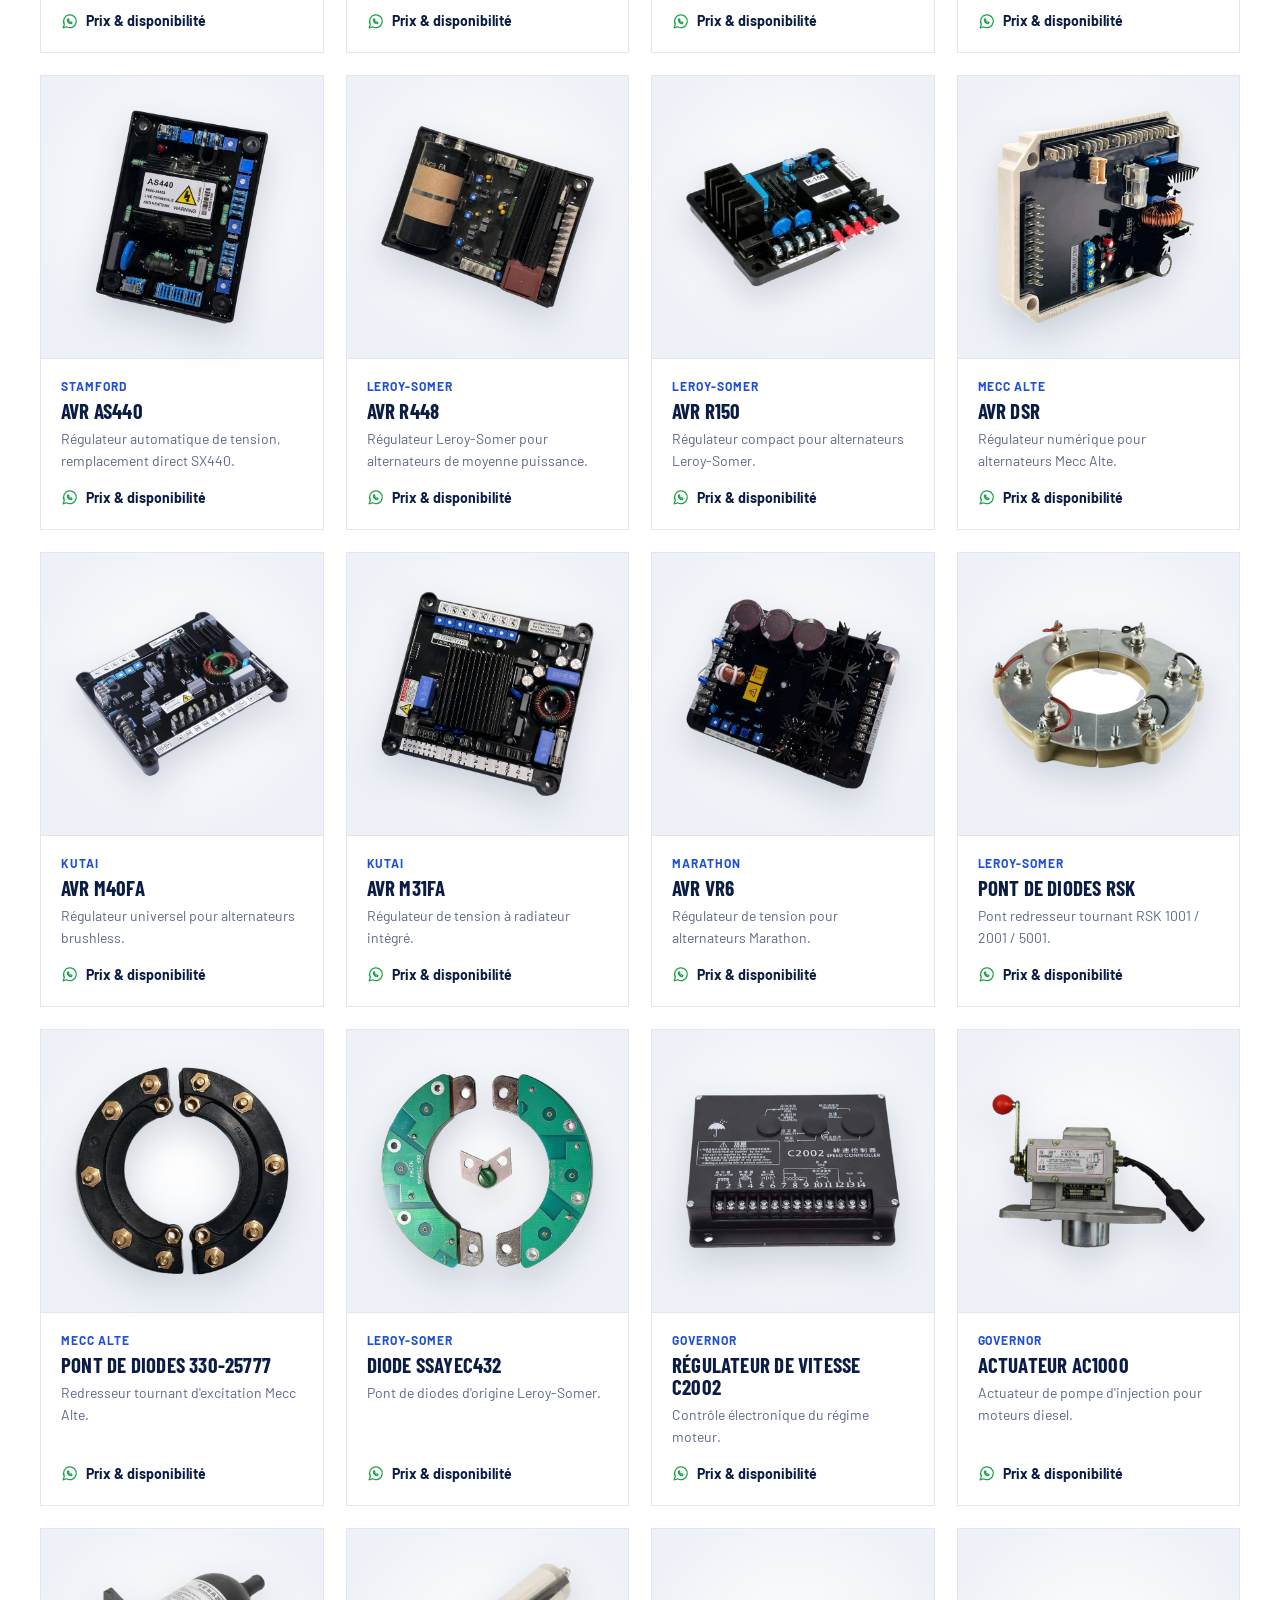
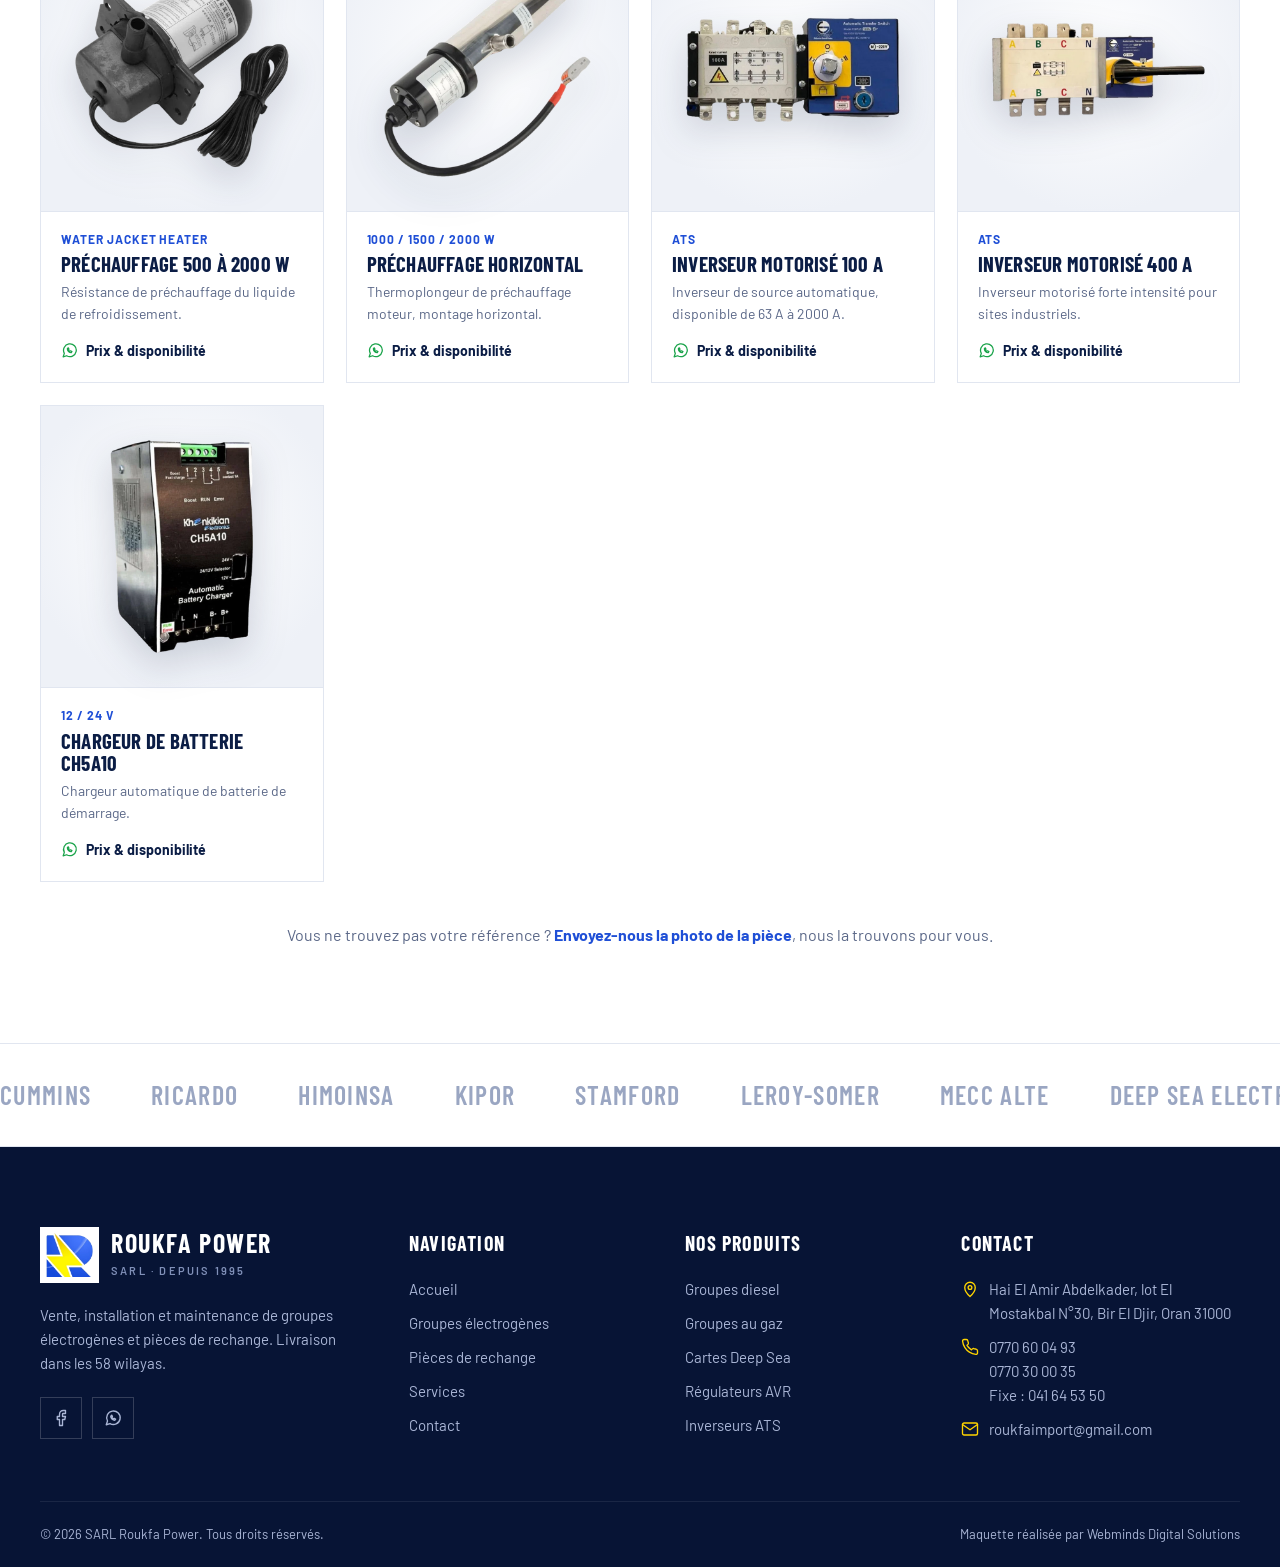
<file: pieces-de-rechange.html>
<!doctype html><html lang="fr" data-v="1" data-root=""><head><meta charset="utf-8"><meta name="viewport" content="width=device-width,initial-scale=1"><title>Roukfa Power</title><meta name="robots" content="noindex,nofollow,noarchive,noimageindex"><meta name="description" content="Pièces de rechange pour groupes électrogènes à Oran : cartes Deep Sea, Datakom, AVR, ponts de diodes, inverseurs."><link rel="icon" href="assets/img/logo-mark.png"><link rel="preconnect" href="https://fonts.googleapis.com"><link rel="preconnect" href="https://fonts.gstatic.com" crossorigin><link href="https://fonts.googleapis.com/css2?family=Barlow+Condensed:wght@500;600;700&family=Barlow:wght@400;500;600;700&display=swap" rel="stylesheet"><link rel="stylesheet" href="assets/css/v1.css"></head><body><div class="top"><div class="wrap"><div class="top-l"><span><svg class="ic" viewBox="0 0 24 24" fill="none" stroke="currentColor" stroke-width="1.8" stroke-linecap="round" stroke-linejoin="round" aria-hidden="true"><path d="M12 22s-7-6.2-7-12a7 7 0 0 1 14 0c0 5.8-7 12-7 12z"/><circle cx="12" cy="10" r="2.5"/></svg>Bir El Djir, Oran</span><span><svg class="ic" viewBox="0 0 24 24" fill="none" stroke="currentColor" stroke-width="1.8" stroke-linecap="round" stroke-linejoin="round" aria-hidden="true"><path d="M3 7h13v10H3z"/><path d="M16 10h3l2 3v4h-5"/><circle cx="7" cy="18" r="2"/><circle cx="17" cy="18" r="2"/></svg>Livraison 58 wilayas</span></div><div class="top-r"><a href="tel:0770600493"><svg class="ic" viewBox="0 0 24 24" fill="none" stroke="currentColor" stroke-width="1.8" stroke-linecap="round" stroke-linejoin="round" aria-hidden="true"><path d="M22 16.9v3a2 2 0 0 1-2.2 2 19.8 19.8 0 0 1-8.6-3.1 19.5 19.5 0 0 1-6-6A19.8 19.8 0 0 1 2.1 4.2 2 2 0 0 1 4.1 2h3a2 2 0 0 1 2 1.7c.1.9.4 1.8.7 2.7a2 2 0 0 1-.5 2.1L8 9.8a16 16 0 0 0 6 6l1.3-1.3a2 2 0 0 1 2.1-.4c.9.3 1.8.6 2.7.7a2 2 0 0 1 1.7 2z"/></svg>0770 60 04 93</a><a href="mailto:roukfaimport@gmail.com"><svg class="ic" viewBox="0 0 24 24" fill="none" stroke="currentColor" stroke-width="1.8" stroke-linecap="round" stroke-linejoin="round" aria-hidden="true"><rect x="2" y="4" width="20" height="16" rx="2"/><path d="m22 6-10 7L2 6"/></svg>roukfaimport@gmail.com</a></div></div></div><header class="hd" id="hd"><div class="wrap"><a class="logo" href="index.html"><img src="assets/img/logo-mark.png" alt="Roukfa Power"><span><b>Roukfa Power</b><small>Énergie depuis 1995</small></span></a><nav class="nav" id="nav"><a href="index.html">Accueil</a><a href="groupes-electrogenes.html">Groupes électrogènes</a><a href="pieces-de-rechange.html" class="on">Pièces de rechange</a><a href="services.html">Services</a><a href="contact.html">Contact</a><a class="btn btn-y" href="contact.html">Demander un devis</a></nav><button class="burger" id="burger" aria-label="Menu"><svg class="ic" viewBox="0 0 24 24" fill="none" stroke="currentColor" stroke-width="1.8" stroke-linecap="round" stroke-linejoin="round" aria-hidden="true"><path d="M3 6h18M3 12h18M3 18h18"/></svg></button></div></header><section class="ph-hero"><div class="bgi" style="background-image:url(assets/img/g/showroom-ats.webp)"></div><div class="wrap"><div class="crumb"><a href="index.html">Accueil</a> / Pièces de rechange</div><div style="margin-top:26px"><span class="eyebrow">Catalogue</span></div><h1>Pièces de rechange</h1><p>Cartes de commande, régulateurs de tension, ponts de diodes, régulation moteur et inverseurs : tout pour remettre votre groupe en marche.</p></div></section><section class="sec"><div class="wrap"><div class="tabs" id="tabs"><button class="tab on" data-f="all">Tout</button><button class="tab" data-f="cartes">Cartes de commande</button><button class="tab" data-f="avr">Régulateurs AVR</button><button class="tab" data-f="diodes">Ponts de diodes</button><button class="tab" data-f="moteur">Régulation moteur</button><button class="tab" data-f="ats">Inverseurs & charge</button></div><div class="pr-grid" id="grid"><article class="pr rv" data-cat="cartes" style="transition-delay:0s"><div class="ph"><img src="assets/img/p/dse-7320.webp" alt="Deep Sea DSE 7320" loading="lazy"></div><div class="bd"><small>Deep Sea Electronics</small><h3>Deep Sea DSE 7320</h3><p>Module AMF de démarrage automatique sur coupure secteur. Original, fabriqué au Royaume-Uni.</p><a class="ask" href="https://wa.me/213770600493?text=Bonjour%20Roukfa%20Power%2C%20quel%20est%20le%20prix%20et%20la%20disponibilit%C3%A9%20de%20%3A%20Deep%20Sea%20DSE%207320%20%3F" target="_blank" rel="noopener"><svg class="ic" viewBox="0 0 24 24" fill="none" stroke="currentColor" stroke-width="1.8" stroke-linecap="round" stroke-linejoin="round" aria-hidden="true"><path d="M3 21l1.7-5A9 9 0 1 1 8 19.4z"/><path d="M9 9.5c0 3 2.5 5.5 5.5 5.5l1-1.6-2-1-1 .8a4 4 0 0 1-2-2l.8-1-1-2z"/></svg>Prix &amp; disponibilité</a></div></article><article class="pr rv" data-cat="cartes" style="transition-delay:60ms"><div class="ph"><img src="assets/img/p/dse-6020.webp" alt="Deep Sea DSE 6020" loading="lazy"></div><div class="bd"><small>Deep Sea Electronics</small><h3>Deep Sea DSE 6020</h3><p>Contrôleur de basculement automatique secteur / groupe, écran rétroéclairé.</p><a class="ask" href="https://wa.me/213770600493?text=Bonjour%20Roukfa%20Power%2C%20quel%20est%20le%20prix%20et%20la%20disponibilit%C3%A9%20de%20%3A%20Deep%20Sea%20DSE%206020%20%3F" target="_blank" rel="noopener"><svg class="ic" viewBox="0 0 24 24" fill="none" stroke="currentColor" stroke-width="1.8" stroke-linecap="round" stroke-linejoin="round" aria-hidden="true"><path d="M3 21l1.7-5A9 9 0 1 1 8 19.4z"/><path d="M9 9.5c0 3 2.5 5.5 5.5 5.5l1-1.6-2-1-1 .8a4 4 0 0 1-2-2l.8-1-1-2z"/></svg>Prix &amp; disponibilité</a></div></article><article class="pr rv" data-cat="cartes" style="transition-delay:120ms"><div class="ph"><img src="assets/img/p/dse-3110.webp" alt="Deep Sea DSE 3110" loading="lazy"></div><div class="bd"><small>Deep Sea Electronics</small><h3>Deep Sea DSE 3110</h3><p>Module compact de démarrage manuel ou à distance.</p><a class="ask" href="https://wa.me/213770600493?text=Bonjour%20Roukfa%20Power%2C%20quel%20est%20le%20prix%20et%20la%20disponibilit%C3%A9%20de%20%3A%20Deep%20Sea%20DSE%203110%20%3F" target="_blank" rel="noopener"><svg class="ic" viewBox="0 0 24 24" fill="none" stroke="currentColor" stroke-width="1.8" stroke-linecap="round" stroke-linejoin="round" aria-hidden="true"><path d="M3 21l1.7-5A9 9 0 1 1 8 19.4z"/><path d="M9 9.5c0 3 2.5 5.5 5.5 5.5l1-1.6-2-1-1 .8a4 4 0 0 1-2-2l.8-1-1-2z"/></svg>Prix &amp; disponibilité</a></div></article><article class="pr rv" data-cat="cartes" style="transition-delay:180ms"><div class="ph"><img src="assets/img/p/dkg-307.webp" alt="Datakom DKG 307" loading="lazy"></div><div class="bd"><small>Datakom</small><h3>Datakom DKG 307</h3><p>Unité de démarrage automatique avec afficheurs LED tension, courant, fréquence.</p><a class="ask" href="https://wa.me/213770600493?text=Bonjour%20Roukfa%20Power%2C%20quel%20est%20le%20prix%20et%20la%20disponibilit%C3%A9%20de%20%3A%20Datakom%20DKG%20307%20%3F" target="_blank" rel="noopener"><svg class="ic" viewBox="0 0 24 24" fill="none" stroke="currentColor" stroke-width="1.8" stroke-linecap="round" stroke-linejoin="round" aria-hidden="true"><path d="M3 21l1.7-5A9 9 0 1 1 8 19.4z"/><path d="M9 9.5c0 3 2.5 5.5 5.5 5.5l1-1.6-2-1-1 .8a4 4 0 0 1-2-2l.8-1-1-2z"/></svg>Prix &amp; disponibilité</a></div></article><article class="pr rv" data-cat="cartes" style="transition-delay:0s"><div class="ph"><img src="assets/img/p/dkg-155.webp" alt="Datakom DKG 155" loading="lazy"></div><div class="bd"><small>Datakom</small><h3>Datakom DKG 155</h3><p>Démarrage manuel à clé, fréquencemètre et voyants d'alarme.</p><a class="ask" href="https://wa.me/213770600493?text=Bonjour%20Roukfa%20Power%2C%20quel%20est%20le%20prix%20et%20la%20disponibilit%C3%A9%20de%20%3A%20Datakom%20DKG%20155%20%3F" target="_blank" rel="noopener"><svg class="ic" viewBox="0 0 24 24" fill="none" stroke="currentColor" stroke-width="1.8" stroke-linecap="round" stroke-linejoin="round" aria-hidden="true"><path d="M3 21l1.7-5A9 9 0 1 1 8 19.4z"/><path d="M9 9.5c0 3 2.5 5.5 5.5 5.5l1-1.6-2-1-1 .8a4 4 0 0 1-2-2l.8-1-1-2z"/></svg>Prix &amp; disponibilité</a></div></article><article class="pr rv" data-cat="cartes" style="transition-delay:60ms"><div class="ph"><img src="assets/img/p/himoinsa-cec7.webp" alt="Himoinsa CEC7" loading="lazy"></div><div class="bd"><small>Himoinsa</small><h3>Himoinsa CEC7</h3><p>Carte de démarrage d'origine pour groupes Himoinsa.</p><a class="ask" href="https://wa.me/213770600493?text=Bonjour%20Roukfa%20Power%2C%20quel%20est%20le%20prix%20et%20la%20disponibilit%C3%A9%20de%20%3A%20Himoinsa%20CEC7%20%3F" target="_blank" rel="noopener"><svg class="ic" viewBox="0 0 24 24" fill="none" stroke="currentColor" stroke-width="1.8" stroke-linecap="round" stroke-linejoin="round" aria-hidden="true"><path d="M3 21l1.7-5A9 9 0 1 1 8 19.4z"/><path d="M9 9.5c0 3 2.5 5.5 5.5 5.5l1-1.6-2-1-1 .8a4 4 0 0 1-2-2l.8-1-1-2z"/></svg>Prix &amp; disponibilité</a></div></article><article class="pr rv" data-cat="cartes" style="transition-delay:120ms"><div class="ph"><img src="assets/img/p/powerwizard.webp" alt="PowerWizard 1.0" loading="lazy"></div><div class="bd"><small>FG Wilson</small><h3>PowerWizard 1.0</h3><p>Panneau de commande pour groupes électrogènes FG Wilson.</p><a class="ask" href="https://wa.me/213770600493?text=Bonjour%20Roukfa%20Power%2C%20quel%20est%20le%20prix%20et%20la%20disponibilit%C3%A9%20de%20%3A%20PowerWizard%201.0%20%3F" target="_blank" rel="noopener"><svg class="ic" viewBox="0 0 24 24" fill="none" stroke="currentColor" stroke-width="1.8" stroke-linecap="round" stroke-linejoin="round" aria-hidden="true"><path d="M3 21l1.7-5A9 9 0 1 1 8 19.4z"/><path d="M9 9.5c0 3 2.5 5.5 5.5 5.5l1-1.6-2-1-1 .8a4 4 0 0 1-2-2l.8-1-1-2z"/></svg>Prix &amp; disponibilité</a></div></article><article class="pr rv" data-cat="avr" style="transition-delay:180ms"><div class="ph"><img src="assets/img/p/avr-sx460.webp" alt="AVR SX460" loading="lazy"></div><div class="bd"><small>Stamford</small><h3>AVR SX460</h3><p>Régulateur de tension pour alternateurs Stamford.</p><a class="ask" href="https://wa.me/213770600493?text=Bonjour%20Roukfa%20Power%2C%20quel%20est%20le%20prix%20et%20la%20disponibilit%C3%A9%20de%20%3A%20AVR%20SX460%20%3F" target="_blank" rel="noopener"><svg class="ic" viewBox="0 0 24 24" fill="none" stroke="currentColor" stroke-width="1.8" stroke-linecap="round" stroke-linejoin="round" aria-hidden="true"><path d="M3 21l1.7-5A9 9 0 1 1 8 19.4z"/><path d="M9 9.5c0 3 2.5 5.5 5.5 5.5l1-1.6-2-1-1 .8a4 4 0 0 1-2-2l.8-1-1-2z"/></svg>Prix &amp; disponibilité</a></div></article><article class="pr rv" data-cat="avr" style="transition-delay:0s"><div class="ph"><img src="assets/img/p/avr-as440.webp" alt="AVR AS440" loading="lazy"></div><div class="bd"><small>Stamford</small><h3>AVR AS440</h3><p>Régulateur automatique de tension, remplacement direct SX440.</p><a class="ask" href="https://wa.me/213770600493?text=Bonjour%20Roukfa%20Power%2C%20quel%20est%20le%20prix%20et%20la%20disponibilit%C3%A9%20de%20%3A%20AVR%20AS440%20%3F" target="_blank" rel="noopener"><svg class="ic" viewBox="0 0 24 24" fill="none" stroke="currentColor" stroke-width="1.8" stroke-linecap="round" stroke-linejoin="round" aria-hidden="true"><path d="M3 21l1.7-5A9 9 0 1 1 8 19.4z"/><path d="M9 9.5c0 3 2.5 5.5 5.5 5.5l1-1.6-2-1-1 .8a4 4 0 0 1-2-2l.8-1-1-2z"/></svg>Prix &amp; disponibilité</a></div></article><article class="pr rv" data-cat="avr" style="transition-delay:60ms"><div class="ph"><img src="assets/img/p/avr-r448.webp" alt="AVR R448" loading="lazy"></div><div class="bd"><small>Leroy-Somer</small><h3>AVR R448</h3><p>Régulateur Leroy-Somer pour alternateurs de moyenne puissance.</p><a class="ask" href="https://wa.me/213770600493?text=Bonjour%20Roukfa%20Power%2C%20quel%20est%20le%20prix%20et%20la%20disponibilit%C3%A9%20de%20%3A%20AVR%20R448%20%3F" target="_blank" rel="noopener"><svg class="ic" viewBox="0 0 24 24" fill="none" stroke="currentColor" stroke-width="1.8" stroke-linecap="round" stroke-linejoin="round" aria-hidden="true"><path d="M3 21l1.7-5A9 9 0 1 1 8 19.4z"/><path d="M9 9.5c0 3 2.5 5.5 5.5 5.5l1-1.6-2-1-1 .8a4 4 0 0 1-2-2l.8-1-1-2z"/></svg>Prix &amp; disponibilité</a></div></article><article class="pr rv" data-cat="avr" style="transition-delay:120ms"><div class="ph"><img src="assets/img/p/avr-r150.webp" alt="AVR R150" loading="lazy"></div><div class="bd"><small>Leroy-Somer</small><h3>AVR R150</h3><p>Régulateur compact pour alternateurs Leroy-Somer.</p><a class="ask" href="https://wa.me/213770600493?text=Bonjour%20Roukfa%20Power%2C%20quel%20est%20le%20prix%20et%20la%20disponibilit%C3%A9%20de%20%3A%20AVR%20R150%20%3F" target="_blank" rel="noopener"><svg class="ic" viewBox="0 0 24 24" fill="none" stroke="currentColor" stroke-width="1.8" stroke-linecap="round" stroke-linejoin="round" aria-hidden="true"><path d="M3 21l1.7-5A9 9 0 1 1 8 19.4z"/><path d="M9 9.5c0 3 2.5 5.5 5.5 5.5l1-1.6-2-1-1 .8a4 4 0 0 1-2-2l.8-1-1-2z"/></svg>Prix &amp; disponibilité</a></div></article><article class="pr rv" data-cat="avr" style="transition-delay:180ms"><div class="ph"><img src="assets/img/p/avr-dsr.webp" alt="AVR DSR" loading="lazy"></div><div class="bd"><small>Mecc Alte</small><h3>AVR DSR</h3><p>Régulateur numérique pour alternateurs Mecc Alte.</p><a class="ask" href="https://wa.me/213770600493?text=Bonjour%20Roukfa%20Power%2C%20quel%20est%20le%20prix%20et%20la%20disponibilit%C3%A9%20de%20%3A%20AVR%20DSR%20%3F" target="_blank" rel="noopener"><svg class="ic" viewBox="0 0 24 24" fill="none" stroke="currentColor" stroke-width="1.8" stroke-linecap="round" stroke-linejoin="round" aria-hidden="true"><path d="M3 21l1.7-5A9 9 0 1 1 8 19.4z"/><path d="M9 9.5c0 3 2.5 5.5 5.5 5.5l1-1.6-2-1-1 .8a4 4 0 0 1-2-2l.8-1-1-2z"/></svg>Prix &amp; disponibilité</a></div></article><article class="pr rv" data-cat="avr" style="transition-delay:0s"><div class="ph"><img src="assets/img/p/avr-m40fa.webp" alt="AVR M40FA" loading="lazy"></div><div class="bd"><small>Kutai</small><h3>AVR M40FA</h3><p>Régulateur universel pour alternateurs brushless.</p><a class="ask" href="https://wa.me/213770600493?text=Bonjour%20Roukfa%20Power%2C%20quel%20est%20le%20prix%20et%20la%20disponibilit%C3%A9%20de%20%3A%20AVR%20M40FA%20%3F" target="_blank" rel="noopener"><svg class="ic" viewBox="0 0 24 24" fill="none" stroke="currentColor" stroke-width="1.8" stroke-linecap="round" stroke-linejoin="round" aria-hidden="true"><path d="M3 21l1.7-5A9 9 0 1 1 8 19.4z"/><path d="M9 9.5c0 3 2.5 5.5 5.5 5.5l1-1.6-2-1-1 .8a4 4 0 0 1-2-2l.8-1-1-2z"/></svg>Prix &amp; disponibilité</a></div></article><article class="pr rv" data-cat="avr" style="transition-delay:60ms"><div class="ph"><img src="assets/img/p/avr-m31.webp" alt="AVR M31FA" loading="lazy"></div><div class="bd"><small>Kutai</small><h3>AVR M31FA</h3><p>Régulateur de tension à radiateur intégré.</p><a class="ask" href="https://wa.me/213770600493?text=Bonjour%20Roukfa%20Power%2C%20quel%20est%20le%20prix%20et%20la%20disponibilit%C3%A9%20de%20%3A%20AVR%20M31FA%20%3F" target="_blank" rel="noopener"><svg class="ic" viewBox="0 0 24 24" fill="none" stroke="currentColor" stroke-width="1.8" stroke-linecap="round" stroke-linejoin="round" aria-hidden="true"><path d="M3 21l1.7-5A9 9 0 1 1 8 19.4z"/><path d="M9 9.5c0 3 2.5 5.5 5.5 5.5l1-1.6-2-1-1 .8a4 4 0 0 1-2-2l.8-1-1-2z"/></svg>Prix &amp; disponibilité</a></div></article><article class="pr rv" data-cat="avr" style="transition-delay:120ms"><div class="ph"><img src="assets/img/p/avr-vr6.webp" alt="AVR VR6" loading="lazy"></div><div class="bd"><small>Marathon</small><h3>AVR VR6</h3><p>Régulateur de tension pour alternateurs Marathon.</p><a class="ask" href="https://wa.me/213770600493?text=Bonjour%20Roukfa%20Power%2C%20quel%20est%20le%20prix%20et%20la%20disponibilit%C3%A9%20de%20%3A%20AVR%20VR6%20%3F" target="_blank" rel="noopener"><svg class="ic" viewBox="0 0 24 24" fill="none" stroke="currentColor" stroke-width="1.8" stroke-linecap="round" stroke-linejoin="round" aria-hidden="true"><path d="M3 21l1.7-5A9 9 0 1 1 8 19.4z"/><path d="M9 9.5c0 3 2.5 5.5 5.5 5.5l1-1.6-2-1-1 .8a4 4 0 0 1-2-2l.8-1-1-2z"/></svg>Prix &amp; disponibilité</a></div></article><article class="pr rv" data-cat="diodes" style="transition-delay:180ms"><div class="ph"><img src="assets/img/p/diode-rsk.webp" alt="Pont de diodes RSK" loading="lazy"></div><div class="bd"><small>Leroy-Somer</small><h3>Pont de diodes RSK</h3><p>Pont redresseur tournant RSK 1001 / 2001 / 5001.</p><a class="ask" href="https://wa.me/213770600493?text=Bonjour%20Roukfa%20Power%2C%20quel%20est%20le%20prix%20et%20la%20disponibilit%C3%A9%20de%20%3A%20Pont%20de%20diodes%20RSK%20%3F" target="_blank" rel="noopener"><svg class="ic" viewBox="0 0 24 24" fill="none" stroke="currentColor" stroke-width="1.8" stroke-linecap="round" stroke-linejoin="round" aria-hidden="true"><path d="M3 21l1.7-5A9 9 0 1 1 8 19.4z"/><path d="M9 9.5c0 3 2.5 5.5 5.5 5.5l1-1.6-2-1-1 .8a4 4 0 0 1-2-2l.8-1-1-2z"/></svg>Prix &amp; disponibilité</a></div></article><article class="pr rv" data-cat="diodes" style="transition-delay:0s"><div class="ph"><img src="assets/img/p/diode-mecc-alte.webp" alt="Pont de diodes 330-25777" loading="lazy"></div><div class="bd"><small>Mecc Alte</small><h3>Pont de diodes 330-25777</h3><p>Redresseur tournant d'excitation Mecc Alte.</p><a class="ask" href="https://wa.me/213770600493?text=Bonjour%20Roukfa%20Power%2C%20quel%20est%20le%20prix%20et%20la%20disponibilit%C3%A9%20de%20%3A%20Pont%20de%20diodes%20330-25777%20%3F" target="_blank" rel="noopener"><svg class="ic" viewBox="0 0 24 24" fill="none" stroke="currentColor" stroke-width="1.8" stroke-linecap="round" stroke-linejoin="round" aria-hidden="true"><path d="M3 21l1.7-5A9 9 0 1 1 8 19.4z"/><path d="M9 9.5c0 3 2.5 5.5 5.5 5.5l1-1.6-2-1-1 .8a4 4 0 0 1-2-2l.8-1-1-2z"/></svg>Prix &amp; disponibilité</a></div></article><article class="pr rv" data-cat="diodes" style="transition-delay:60ms"><div class="ph"><img src="assets/img/p/diode-ssayec432.webp" alt="Diode SSAYEC432" loading="lazy"></div><div class="bd"><small>Leroy-Somer</small><h3>Diode SSAYEC432</h3><p>Pont de diodes d'origine Leroy-Somer.</p><a class="ask" href="https://wa.me/213770600493?text=Bonjour%20Roukfa%20Power%2C%20quel%20est%20le%20prix%20et%20la%20disponibilit%C3%A9%20de%20%3A%20Diode%20SSAYEC432%20%3F" target="_blank" rel="noopener"><svg class="ic" viewBox="0 0 24 24" fill="none" stroke="currentColor" stroke-width="1.8" stroke-linecap="round" stroke-linejoin="round" aria-hidden="true"><path d="M3 21l1.7-5A9 9 0 1 1 8 19.4z"/><path d="M9 9.5c0 3 2.5 5.5 5.5 5.5l1-1.6-2-1-1 .8a4 4 0 0 1-2-2l.8-1-1-2z"/></svg>Prix &amp; disponibilité</a></div></article><article class="pr rv" data-cat="moteur" style="transition-delay:120ms"><div class="ph"><img src="assets/img/p/regulateur-c2002.webp" alt="Régulateur de vitesse C2002" loading="lazy"></div><div class="bd"><small>Governor</small><h3>Régulateur de vitesse C2002</h3><p>Contrôle électronique du régime moteur.</p><a class="ask" href="https://wa.me/213770600493?text=Bonjour%20Roukfa%20Power%2C%20quel%20est%20le%20prix%20et%20la%20disponibilit%C3%A9%20de%20%3A%20R%C3%A9gulateur%20de%20vitesse%20C2002%20%3F" target="_blank" rel="noopener"><svg class="ic" viewBox="0 0 24 24" fill="none" stroke="currentColor" stroke-width="1.8" stroke-linecap="round" stroke-linejoin="round" aria-hidden="true"><path d="M3 21l1.7-5A9 9 0 1 1 8 19.4z"/><path d="M9 9.5c0 3 2.5 5.5 5.5 5.5l1-1.6-2-1-1 .8a4 4 0 0 1-2-2l.8-1-1-2z"/></svg>Prix &amp; disponibilité</a></div></article><article class="pr rv" data-cat="moteur" style="transition-delay:180ms"><div class="ph"><img src="assets/img/p/actuateur-ac1000.webp" alt="Actuateur AC1000" loading="lazy"></div><div class="bd"><small>Governor</small><h3>Actuateur AC1000</h3><p>Actuateur de pompe d'injection pour moteurs diesel.</p><a class="ask" href="https://wa.me/213770600493?text=Bonjour%20Roukfa%20Power%2C%20quel%20est%20le%20prix%20et%20la%20disponibilit%C3%A9%20de%20%3A%20Actuateur%20AC1000%20%3F" target="_blank" rel="noopener"><svg class="ic" viewBox="0 0 24 24" fill="none" stroke="currentColor" stroke-width="1.8" stroke-linecap="round" stroke-linejoin="round" aria-hidden="true"><path d="M3 21l1.7-5A9 9 0 1 1 8 19.4z"/><path d="M9 9.5c0 3 2.5 5.5 5.5 5.5l1-1.6-2-1-1 .8a4 4 0 0 1-2-2l.8-1-1-2z"/></svg>Prix &amp; disponibilité</a></div></article><article class="pr rv" data-cat="moteur" style="transition-delay:0s"><div class="ph"><img src="assets/img/p/prechauffage-vertical.webp" alt="Préchauffage 500 à 2000 W" loading="lazy"></div><div class="bd"><small>Water jacket heater</small><h3>Préchauffage 500 à 2000 W</h3><p>Résistance de préchauffage du liquide de refroidissement.</p><a class="ask" href="https://wa.me/213770600493?text=Bonjour%20Roukfa%20Power%2C%20quel%20est%20le%20prix%20et%20la%20disponibilit%C3%A9%20de%20%3A%20Pr%C3%A9chauffage%20500%20%C3%A0%202000%20W%20%3F" target="_blank" rel="noopener"><svg class="ic" viewBox="0 0 24 24" fill="none" stroke="currentColor" stroke-width="1.8" stroke-linecap="round" stroke-linejoin="round" aria-hidden="true"><path d="M3 21l1.7-5A9 9 0 1 1 8 19.4z"/><path d="M9 9.5c0 3 2.5 5.5 5.5 5.5l1-1.6-2-1-1 .8a4 4 0 0 1-2-2l.8-1-1-2z"/></svg>Prix &amp; disponibilité</a></div></article><article class="pr rv" data-cat="moteur" style="transition-delay:60ms"><div class="ph"><img src="assets/img/p/prechauffage-horizontal.webp" alt="Préchauffage horizontal" loading="lazy"></div><div class="bd"><small>1000 / 1500 / 2000 W</small><h3>Préchauffage horizontal</h3><p>Thermoplongeur de préchauffage moteur, montage horizontal.</p><a class="ask" href="https://wa.me/213770600493?text=Bonjour%20Roukfa%20Power%2C%20quel%20est%20le%20prix%20et%20la%20disponibilit%C3%A9%20de%20%3A%20Pr%C3%A9chauffage%20horizontal%20%3F" target="_blank" rel="noopener"><svg class="ic" viewBox="0 0 24 24" fill="none" stroke="currentColor" stroke-width="1.8" stroke-linecap="round" stroke-linejoin="round" aria-hidden="true"><path d="M3 21l1.7-5A9 9 0 1 1 8 19.4z"/><path d="M9 9.5c0 3 2.5 5.5 5.5 5.5l1-1.6-2-1-1 .8a4 4 0 0 1-2-2l.8-1-1-2z"/></svg>Prix &amp; disponibilité</a></div></article><article class="pr rv" data-cat="ats" style="transition-delay:120ms"><div class="ph"><img src="assets/img/p/inverseur-100a.webp" alt="Inverseur motorisé 100 A" loading="lazy"></div><div class="bd"><small>ATS</small><h3>Inverseur motorisé 100 A</h3><p>Inverseur de source automatique, disponible de 63 A à 2000 A.</p><a class="ask" href="https://wa.me/213770600493?text=Bonjour%20Roukfa%20Power%2C%20quel%20est%20le%20prix%20et%20la%20disponibilit%C3%A9%20de%20%3A%20Inverseur%20motoris%C3%A9%20100%20A%20%3F" target="_blank" rel="noopener"><svg class="ic" viewBox="0 0 24 24" fill="none" stroke="currentColor" stroke-width="1.8" stroke-linecap="round" stroke-linejoin="round" aria-hidden="true"><path d="M3 21l1.7-5A9 9 0 1 1 8 19.4z"/><path d="M9 9.5c0 3 2.5 5.5 5.5 5.5l1-1.6-2-1-1 .8a4 4 0 0 1-2-2l.8-1-1-2z"/></svg>Prix &amp; disponibilité</a></div></article><article class="pr rv" data-cat="ats" style="transition-delay:180ms"><div class="ph"><img src="assets/img/p/inverseur-400a.webp" alt="Inverseur motorisé 400 A" loading="lazy"></div><div class="bd"><small>ATS</small><h3>Inverseur motorisé 400 A</h3><p>Inverseur motorisé forte intensité pour sites industriels.</p><a class="ask" href="https://wa.me/213770600493?text=Bonjour%20Roukfa%20Power%2C%20quel%20est%20le%20prix%20et%20la%20disponibilit%C3%A9%20de%20%3A%20Inverseur%20motoris%C3%A9%20400%20A%20%3F" target="_blank" rel="noopener"><svg class="ic" viewBox="0 0 24 24" fill="none" stroke="currentColor" stroke-width="1.8" stroke-linecap="round" stroke-linejoin="round" aria-hidden="true"><path d="M3 21l1.7-5A9 9 0 1 1 8 19.4z"/><path d="M9 9.5c0 3 2.5 5.5 5.5 5.5l1-1.6-2-1-1 .8a4 4 0 0 1-2-2l.8-1-1-2z"/></svg>Prix &amp; disponibilité</a></div></article><article class="pr rv" data-cat="ats" style="transition-delay:0s"><div class="ph"><img src="assets/img/p/chargeur-ch5a10.webp" alt="Chargeur de batterie CH5A10" loading="lazy"></div><div class="bd"><small>12 / 24 V</small><h3>Chargeur de batterie CH5A10</h3><p>Chargeur automatique de batterie de démarrage.</p><a class="ask" href="https://wa.me/213770600493?text=Bonjour%20Roukfa%20Power%2C%20quel%20est%20le%20prix%20et%20la%20disponibilit%C3%A9%20de%20%3A%20Chargeur%20de%20batterie%20CH5A10%20%3F" target="_blank" rel="noopener"><svg class="ic" viewBox="0 0 24 24" fill="none" stroke="currentColor" stroke-width="1.8" stroke-linecap="round" stroke-linejoin="round" aria-hidden="true"><path d="M3 21l1.7-5A9 9 0 1 1 8 19.4z"/><path d="M9 9.5c0 3 2.5 5.5 5.5 5.5l1-1.6-2-1-1 .8a4 4 0 0 1-2-2l.8-1-1-2z"/></svg>Prix &amp; disponibilité</a></div></article></div><p style="margin-top:40px;color:var(--mut);text-align:center">Vous ne trouvez pas votre référence ? <a href="contact.html" style="color:var(--blue);font-weight:700">Envoyez-nous la photo de la pièce</a>, nous la trouvons pour vous.</p></div></section><div class="brands"><div class="brands-in"><span>Cummins</span><span>Ricardo</span><span>Himoinsa</span><span>Kipor</span><span>Stamford</span><span>Leroy-Somer</span><span>Mecc Alte</span><span>Deep Sea Electronics</span><span>Datakom</span><span>ComAp</span><span>SmartGen</span><span>FG Wilson</span><span>Cummins</span><span>Ricardo</span><span>Himoinsa</span><span>Kipor</span><span>Stamford</span><span>Leroy-Somer</span><span>Mecc Alte</span><span>Deep Sea Electronics</span><span>Datakom</span><span>ComAp</span><span>SmartGen</span><span>FG Wilson</span></div></div><footer class="ft"><div class="wrap ft-grid"><div><a class="logo" href="index.html"><span class="lg-tile"><img src="assets/img/logo-mark.png" alt="" style="height:44px"></span><span><b>Roukfa Power</b><small>SARL · depuis 1995</small></span></a><p style="margin-top:20px;max-width:330px">Vente, installation et maintenance de groupes électrogènes et pièces de rechange. Livraison dans les 58 wilayas.</p><div class="soc"><a href="https://www.facebook.com/profile.php?id=100077105363451" target="_blank" rel="noopener" aria-label="Facebook"><svg class="ic" viewBox="0 0 24 24" fill="none" stroke="currentColor" stroke-width="1.8" stroke-linecap="round" stroke-linejoin="round" aria-hidden="true"><path d="M18 2h-3a5 5 0 0 0-5 5v3H7v4h3v8h4v-8h3l1-4h-4V7a1 1 0 0 1 1-1h3z"/></svg></a><a href="https://wa.me/213770600493" target="_blank" rel="noopener" aria-label="WhatsApp"><svg class="ic" viewBox="0 0 24 24" fill="none" stroke="currentColor" stroke-width="1.8" stroke-linecap="round" stroke-linejoin="round" aria-hidden="true"><path d="M3 21l1.7-5A9 9 0 1 1 8 19.4z"/><path d="M9 9.5c0 3 2.5 5.5 5.5 5.5l1-1.6-2-1-1 .8a4 4 0 0 1-2-2l.8-1-1-2z"/></svg></a></div></div><div><h4>Navigation</h4><ul><li><a href="index.html">Accueil</a></li><li><a href="groupes-electrogenes.html">Groupes électrogènes</a></li><li><a href="pieces-de-rechange.html">Pièces de rechange</a></li><li><a href="services.html">Services</a></li><li><a href="contact.html">Contact</a></li></ul></div><div><h4>Nos produits</h4><ul><li><a href="groupes-electrogenes.html">Groupes diesel</a></li><li><a href="groupes-electrogenes.html#gaz">Groupes au gaz</a></li><li><a href="pieces-de-rechange.html">Cartes Deep Sea</a></li><li><a href="pieces-de-rechange.html">Régulateurs AVR</a></li><li><a href="pieces-de-rechange.html">Inverseurs ATS</a></li></ul></div><div><h4>Contact</h4><ul><li><svg class="ic" viewBox="0 0 24 24" fill="none" stroke="currentColor" stroke-width="1.8" stroke-linecap="round" stroke-linejoin="round" aria-hidden="true"><path d="M12 22s-7-6.2-7-12a7 7 0 0 1 14 0c0 5.8-7 12-7 12z"/><circle cx="12" cy="10" r="2.5"/></svg><span>Hai El Amir Abdelkader, lot El Mostakbal N°30, Bir El Djir, Oran 31000</span></li><li><svg class="ic" viewBox="0 0 24 24" fill="none" stroke="currentColor" stroke-width="1.8" stroke-linecap="round" stroke-linejoin="round" aria-hidden="true"><path d="M22 16.9v3a2 2 0 0 1-2.2 2 19.8 19.8 0 0 1-8.6-3.1 19.5 19.5 0 0 1-6-6A19.8 19.8 0 0 1 2.1 4.2 2 2 0 0 1 4.1 2h3a2 2 0 0 1 2 1.7c.1.9.4 1.8.7 2.7a2 2 0 0 1-.5 2.1L8 9.8a16 16 0 0 0 6 6l1.3-1.3a2 2 0 0 1 2.1-.4c.9.3 1.8.6 2.7.7a2 2 0 0 1 1.7 2z"/></svg><span>0770 60 04 93<br>0770 30 00 35<br>Fixe : 041 64 53 50</span></li><li><svg class="ic" viewBox="0 0 24 24" fill="none" stroke="currentColor" stroke-width="1.8" stroke-linecap="round" stroke-linejoin="round" aria-hidden="true"><rect x="2" y="4" width="20" height="16" rx="2"/><path d="m22 6-10 7L2 6"/></svg><a href="mailto:roukfaimport@gmail.com">roukfaimport@gmail.com</a></li></ul></div></div><div class="wrap ft-b"><span>© 2026 SARL Roukfa Power. Tous droits réservés.</span><span>Maquette réalisée par Webminds Digital Solutions</span></div></footer><script src="assets/js/v1.js"></script><script src="assets/js/common.js"></script></body></html>
</file>
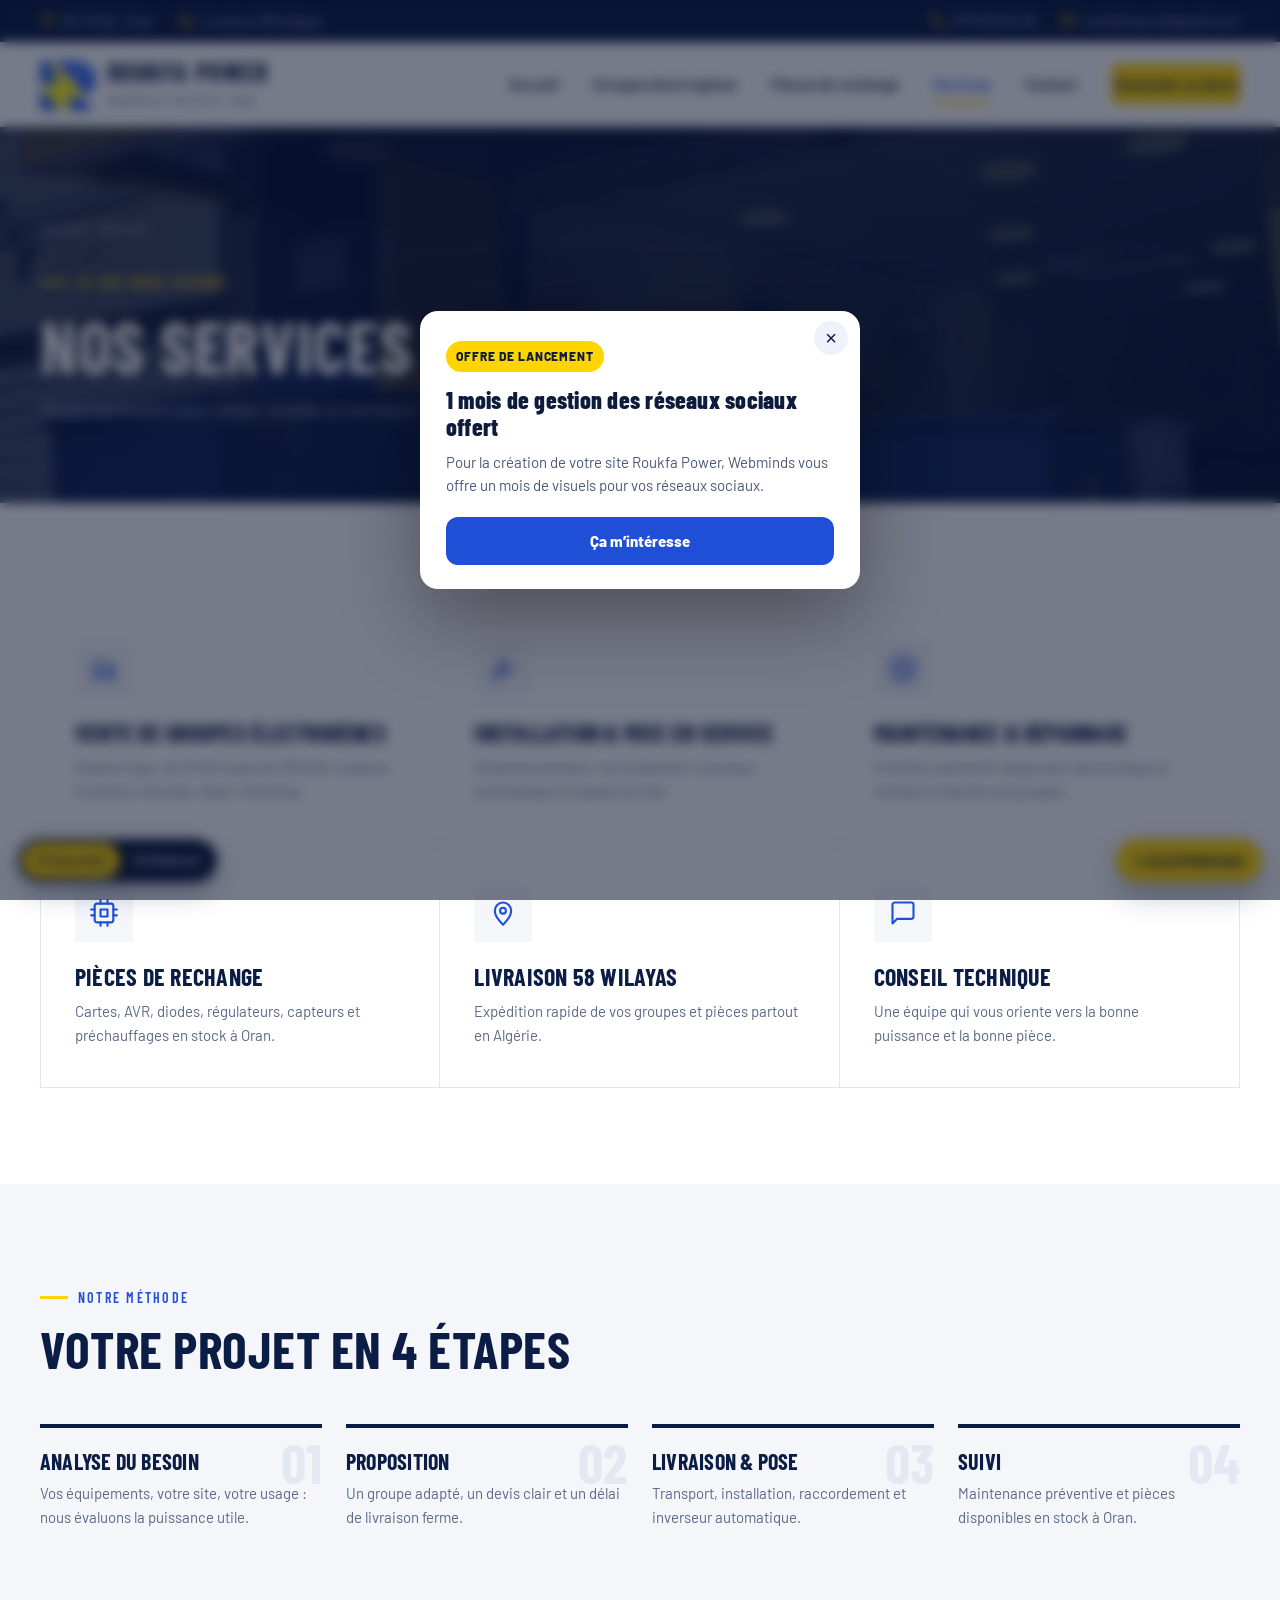
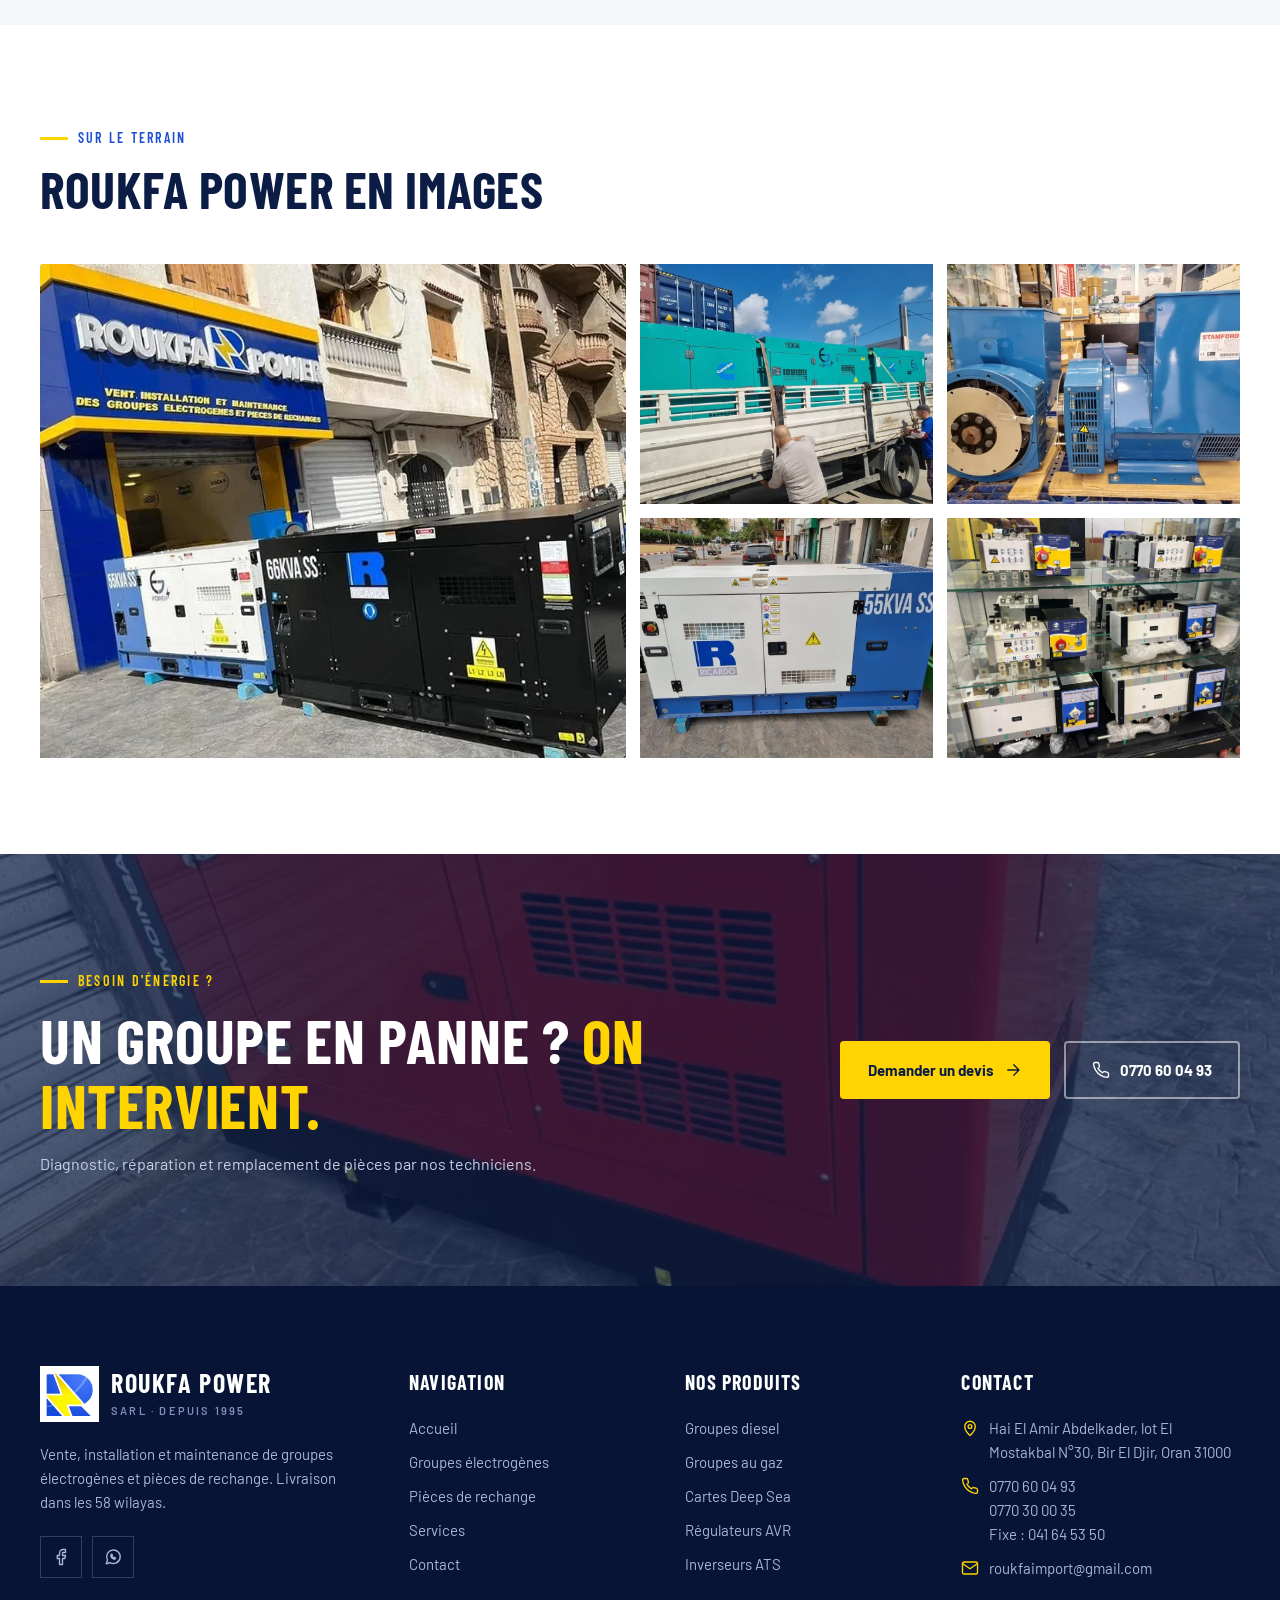
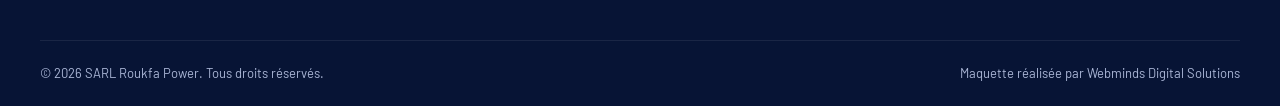
<file: services.html>
<!doctype html><html lang="fr" data-v="1" data-root=""><head><meta charset="utf-8"><meta name="viewport" content="width=device-width,initial-scale=1"><title>Roukfa Power</title><meta name="robots" content="noindex,nofollow,noarchive,noimageindex"><meta name="description" content="Services Roukfa Power : vente, installation, maintenance de groupes électrogènes, livraison 58 wilayas."><link rel="icon" href="assets/img/logo-mark.png"><link rel="preconnect" href="https://fonts.googleapis.com"><link rel="preconnect" href="https://fonts.gstatic.com" crossorigin><link href="https://fonts.googleapis.com/css2?family=Barlow+Condensed:wght@500;600;700&family=Barlow:wght@400;500;600;700&display=swap" rel="stylesheet"><link rel="stylesheet" href="assets/css/v1.css"></head><body><div class="top"><div class="wrap"><div class="top-l"><span><svg class="ic" viewBox="0 0 24 24" fill="none" stroke="currentColor" stroke-width="1.8" stroke-linecap="round" stroke-linejoin="round" aria-hidden="true"><path d="M12 22s-7-6.2-7-12a7 7 0 0 1 14 0c0 5.8-7 12-7 12z"/><circle cx="12" cy="10" r="2.5"/></svg>Bir El Djir, Oran</span><span><svg class="ic" viewBox="0 0 24 24" fill="none" stroke="currentColor" stroke-width="1.8" stroke-linecap="round" stroke-linejoin="round" aria-hidden="true"><path d="M3 7h13v10H3z"/><path d="M16 10h3l2 3v4h-5"/><circle cx="7" cy="18" r="2"/><circle cx="17" cy="18" r="2"/></svg>Livraison 58 wilayas</span></div><div class="top-r"><a href="tel:0770600493"><svg class="ic" viewBox="0 0 24 24" fill="none" stroke="currentColor" stroke-width="1.8" stroke-linecap="round" stroke-linejoin="round" aria-hidden="true"><path d="M22 16.9v3a2 2 0 0 1-2.2 2 19.8 19.8 0 0 1-8.6-3.1 19.5 19.5 0 0 1-6-6A19.8 19.8 0 0 1 2.1 4.2 2 2 0 0 1 4.1 2h3a2 2 0 0 1 2 1.7c.1.9.4 1.8.7 2.7a2 2 0 0 1-.5 2.1L8 9.8a16 16 0 0 0 6 6l1.3-1.3a2 2 0 0 1 2.1-.4c.9.3 1.8.6 2.7.7a2 2 0 0 1 1.7 2z"/></svg>0770 60 04 93</a><a href="mailto:roukfaimport@gmail.com"><svg class="ic" viewBox="0 0 24 24" fill="none" stroke="currentColor" stroke-width="1.8" stroke-linecap="round" stroke-linejoin="round" aria-hidden="true"><rect x="2" y="4" width="20" height="16" rx="2"/><path d="m22 6-10 7L2 6"/></svg>roukfaimport@gmail.com</a></div></div></div><header class="hd" id="hd"><div class="wrap"><a class="logo" href="index.html"><img src="assets/img/logo-mark.png" alt="Roukfa Power"><span><b>Roukfa Power</b><small>Énergie depuis 1995</small></span></a><nav class="nav" id="nav"><a href="index.html">Accueil</a><a href="groupes-electrogenes.html">Groupes électrogènes</a><a href="pieces-de-rechange.html">Pièces de rechange</a><a href="services.html" class="on">Services</a><a href="contact.html">Contact</a><a class="btn btn-y" href="contact.html">Demander un devis</a></nav><button class="burger" id="burger" aria-label="Menu"><svg class="ic" viewBox="0 0 24 24" fill="none" stroke="currentColor" stroke-width="1.8" stroke-linecap="round" stroke-linejoin="round" aria-hidden="true"><path d="M3 6h18M3 12h18M3 18h18"/></svg></button></div></header><section class="ph-hero"><div class="bgi" style="background-image:url(assets/img/g/facade.webp)"></div><div class="wrap"><div class="crumb"><a href="index.html">Accueil</a> / Services</div><div style="margin-top:26px"><span class="eyebrow">Ce que nous faisons</span></div><h1>Nos services</h1><p>Un seul partenaire pour choisir, installer et entretenir votre groupe électrogène.</p></div></section><section class="sec"><div class="wrap"><div class="svc-grid"><div class="svc rv" style="transition-delay:0s"><div class="ico"><svg class="ic" viewBox="0 0 24 24" fill="none" stroke="currentColor" stroke-width="1.8" stroke-linecap="round" stroke-linejoin="round" aria-hidden="true"><path d="M3 7h13v10H3z"/><path d="M16 10h3l2 3v4h-5"/><circle cx="7" cy="18" r="2"/><circle cx="17" cy="18" r="2"/></svg></div><h3>Vente de groupes électrogènes</h3><p>Diesel et gaz, de 9 kVA à plus de 150 kVA, moteurs Cummins, Ricardo, Kipor, Himoinsa.</p></div><div class="svc rv" style="transition-delay:60ms"><div class="ico"><svg class="ic" viewBox="0 0 24 24" fill="none" stroke="currentColor" stroke-width="1.8" stroke-linecap="round" stroke-linejoin="round" aria-hidden="true"><path d="M14.7 6.3a4 4 0 0 0-5.4 5.4L3 18l3 3 6.3-6.3a4 4 0 0 0 5.4-5.4l-2.6 2.6-2.4-.6-.6-2.4z"/></svg></div><h3>Installation & mise en service</h3><p>Dimensionnement, raccordement, inverseur automatique et essais sur site.</p></div><div class="svc rv" style="transition-delay:120ms"><div class="ico"><svg class="ic" viewBox="0 0 24 24" fill="none" stroke="currentColor" stroke-width="1.8" stroke-linecap="round" stroke-linejoin="round" aria-hidden="true"><circle cx="12" cy="12" r="3"/><path d="M19.4 15a1.7 1.7 0 0 0 .3 1.8l.1.1a2 2 0 1 1-2.8 2.8l-.1-.1a1.7 1.7 0 0 0-1.8-.3 1.7 1.7 0 0 0-1 1.5V21a2 2 0 1 1-4 0v-.1a1.7 1.7 0 0 0-1.1-1.5 1.7 1.7 0 0 0-1.8.3l-.1.1a2 2 0 1 1-2.8-2.8l.1-.1a1.7 1.7 0 0 0 .3-1.8 1.7 1.7 0 0 0-1.5-1H3a2 2 0 1 1 0-4h.1a1.7 1.7 0 0 0 1.5-1.1 1.7 1.7 0 0 0-.3-1.8l-.1-.1a2 2 0 1 1 2.8-2.8l.1.1a1.7 1.7 0 0 0 1.8.3H9a1.7 1.7 0 0 0 1-1.5V3a2 2 0 1 1 4 0v.1a1.7 1.7 0 0 0 1 1.5 1.7 1.7 0 0 0 1.8-.3l.1-.1a2 2 0 1 1 2.8 2.8l-.1.1a1.7 1.7 0 0 0-.3 1.8V9a1.7 1.7 0 0 0 1.5 1H21a2 2 0 1 1 0 4h-.1a1.7 1.7 0 0 0-1.5 1z"/></svg></div><h3>Maintenance & dépannage</h3><p>Entretien préventif, diagnostic électronique et remise en état de vos groupes.</p></div><div class="svc rv" style="transition-delay:180ms"><div class="ico"><svg class="ic" viewBox="0 0 24 24" fill="none" stroke="currentColor" stroke-width="1.8" stroke-linecap="round" stroke-linejoin="round" aria-hidden="true"><rect x="4" y="4" width="16" height="16" rx="2"/><rect x="9" y="9" width="6" height="6"/><path d="M9 1v3M15 1v3M9 20v3M15 20v3M20 9h3M20 14h3M1 9h3M1 14h3"/></svg></div><h3>Pièces de rechange</h3><p>Cartes, AVR, diodes, régulateurs, capteurs et préchauffages en stock à Oran.</p></div><div class="svc rv" style="transition-delay:240ms"><div class="ico"><svg class="ic" viewBox="0 0 24 24" fill="none" stroke="currentColor" stroke-width="1.8" stroke-linecap="round" stroke-linejoin="round" aria-hidden="true"><path d="M12 22s-7-6.2-7-12a7 7 0 0 1 14 0c0 5.8-7 12-7 12z"/><circle cx="12" cy="10" r="2.5"/></svg></div><h3>Livraison 58 wilayas</h3><p>Expédition rapide de vos groupes et pièces partout en Algérie.</p></div><div class="svc rv" style="transition-delay:0.3s"><div class="ico"><svg class="ic" viewBox="0 0 24 24" fill="none" stroke="currentColor" stroke-width="1.8" stroke-linecap="round" stroke-linejoin="round" aria-hidden="true"><path d="M21 15a2 2 0 0 1-2 2H7l-4 4V5a2 2 0 0 1 2-2h14a2 2 0 0 1 2 2z"/></svg></div><h3>Conseil technique</h3><p>Une équipe qui vous oriente vers la bonne puissance et la bonne pièce.</p></div></div></div></section><section class="sec bg-soft"><div class="wrap"><div class="sec-h"><div><span class="eyebrow">Notre méthode</span><h2>Votre projet en 4 étapes</h2></div></div><div class="steps"><div class="step rv"><h3>Analyse du besoin</h3><p>Vos équipements, votre site, votre usage : nous évaluons la puissance utile.</p></div><div class="step rv"><h3>Proposition</h3><p>Un groupe adapté, un devis clair et un délai de livraison ferme.</p></div><div class="step rv"><h3>Livraison &amp; pose</h3><p>Transport, installation, raccordement et inverseur automatique.</p></div><div class="step rv"><h3>Suivi</h3><p>Maintenance préventive et pièces disponibles en stock à Oran.</p></div></div></div></section><section class="sec"><div class="wrap"><div class="sec-h"><div><span class="eyebrow">Sur le terrain</span><h2>Roukfa Power en images</h2></div></div><div class="gal"><img class="big rv" src="assets/img/g/facade-groupes.webp" alt="" loading="lazy"><img class="rv" src="assets/img/g/livraison-camion.webp" alt="" loading="lazy"><img class="rv" src="assets/img/g/alternateurs.webp" alt="" loading="lazy"><img class="rv" src="assets/img/g/ricardo-55kva.webp" alt="" loading="lazy"><img class="rv" src="assets/img/g/showroom-ats.webp" alt="" loading="lazy"></div></div></section><section class="band"><div class="band-bg" style="background-image:url(assets/img/g/himoinsa.webp)"></div><div class="wrap"><div class="rv"><span class="eyebrow" style="color:var(--y)">Besoin d'énergie ?</span><h2 style="margin-top:14px">Un groupe en panne ? <em>On intervient.</em></h2><p>Diagnostic, réparation et remplacement de pièces par nos techniciens.</p></div><div class="rv" style="display:flex;gap:14px;flex-wrap:wrap"><a class="btn btn-y" href="contact.html">Demander un devis <svg class="ic" viewBox="0 0 24 24" fill="none" stroke="currentColor" stroke-width="1.8" stroke-linecap="round" stroke-linejoin="round" aria-hidden="true"><path d="M5 12h14M13 5l7 7-7 7"/></svg></a><a class="btn btn-o" href="tel:0770600493"><svg class="ic" viewBox="0 0 24 24" fill="none" stroke="currentColor" stroke-width="1.8" stroke-linecap="round" stroke-linejoin="round" aria-hidden="true"><path d="M22 16.9v3a2 2 0 0 1-2.2 2 19.8 19.8 0 0 1-8.6-3.1 19.5 19.5 0 0 1-6-6A19.8 19.8 0 0 1 2.1 4.2 2 2 0 0 1 4.1 2h3a2 2 0 0 1 2 1.7c.1.9.4 1.8.7 2.7a2 2 0 0 1-.5 2.1L8 9.8a16 16 0 0 0 6 6l1.3-1.3a2 2 0 0 1 2.1-.4c.9.3 1.8.6 2.7.7a2 2 0 0 1 1.7 2z"/></svg>0770 60 04 93</a></div></div></section><footer class="ft"><div class="wrap ft-grid"><div><a class="logo" href="index.html"><span class="lg-tile"><img src="assets/img/logo-mark.png" alt="" style="height:44px"></span><span><b>Roukfa Power</b><small>SARL · depuis 1995</small></span></a><p style="margin-top:20px;max-width:330px">Vente, installation et maintenance de groupes électrogènes et pièces de rechange. Livraison dans les 58 wilayas.</p><div class="soc"><a href="https://www.facebook.com/profile.php?id=100077105363451" target="_blank" rel="noopener" aria-label="Facebook"><svg class="ic" viewBox="0 0 24 24" fill="none" stroke="currentColor" stroke-width="1.8" stroke-linecap="round" stroke-linejoin="round" aria-hidden="true"><path d="M18 2h-3a5 5 0 0 0-5 5v3H7v4h3v8h4v-8h3l1-4h-4V7a1 1 0 0 1 1-1h3z"/></svg></a><a href="https://wa.me/213770600493" target="_blank" rel="noopener" aria-label="WhatsApp"><svg class="ic" viewBox="0 0 24 24" fill="none" stroke="currentColor" stroke-width="1.8" stroke-linecap="round" stroke-linejoin="round" aria-hidden="true"><path d="M3 21l1.7-5A9 9 0 1 1 8 19.4z"/><path d="M9 9.5c0 3 2.5 5.5 5.5 5.5l1-1.6-2-1-1 .8a4 4 0 0 1-2-2l.8-1-1-2z"/></svg></a></div></div><div><h4>Navigation</h4><ul><li><a href="index.html">Accueil</a></li><li><a href="groupes-electrogenes.html">Groupes électrogènes</a></li><li><a href="pieces-de-rechange.html">Pièces de rechange</a></li><li><a href="services.html">Services</a></li><li><a href="contact.html">Contact</a></li></ul></div><div><h4>Nos produits</h4><ul><li><a href="groupes-electrogenes.html">Groupes diesel</a></li><li><a href="groupes-electrogenes.html#gaz">Groupes au gaz</a></li><li><a href="pieces-de-rechange.html">Cartes Deep Sea</a></li><li><a href="pieces-de-rechange.html">Régulateurs AVR</a></li><li><a href="pieces-de-rechange.html">Inverseurs ATS</a></li></ul></div><div><h4>Contact</h4><ul><li><svg class="ic" viewBox="0 0 24 24" fill="none" stroke="currentColor" stroke-width="1.8" stroke-linecap="round" stroke-linejoin="round" aria-hidden="true"><path d="M12 22s-7-6.2-7-12a7 7 0 0 1 14 0c0 5.8-7 12-7 12z"/><circle cx="12" cy="10" r="2.5"/></svg><span>Hai El Amir Abdelkader, lot El Mostakbal N°30, Bir El Djir, Oran 31000</span></li><li><svg class="ic" viewBox="0 0 24 24" fill="none" stroke="currentColor" stroke-width="1.8" stroke-linecap="round" stroke-linejoin="round" aria-hidden="true"><path d="M22 16.9v3a2 2 0 0 1-2.2 2 19.8 19.8 0 0 1-8.6-3.1 19.5 19.5 0 0 1-6-6A19.8 19.8 0 0 1 2.1 4.2 2 2 0 0 1 4.1 2h3a2 2 0 0 1 2 1.7c.1.9.4 1.8.7 2.7a2 2 0 0 1-.5 2.1L8 9.8a16 16 0 0 0 6 6l1.3-1.3a2 2 0 0 1 2.1-.4c.9.3 1.8.6 2.7.7a2 2 0 0 1 1.7 2z"/></svg><span>0770 60 04 93<br>0770 30 00 35<br>Fixe : 041 64 53 50</span></li><li><svg class="ic" viewBox="0 0 24 24" fill="none" stroke="currentColor" stroke-width="1.8" stroke-linecap="round" stroke-linejoin="round" aria-hidden="true"><rect x="2" y="4" width="20" height="16" rx="2"/><path d="m22 6-10 7L2 6"/></svg><a href="mailto:roukfaimport@gmail.com">roukfaimport@gmail.com</a></li></ul></div></div><div class="wrap ft-b"><span>© 2026 SARL Roukfa Power. Tous droits réservés.</span><span>Maquette réalisée par Webminds Digital Solutions</span></div></footer><script src="assets/js/v1.js"></script><script src="assets/js/common.js"></script></body></html>
</file>
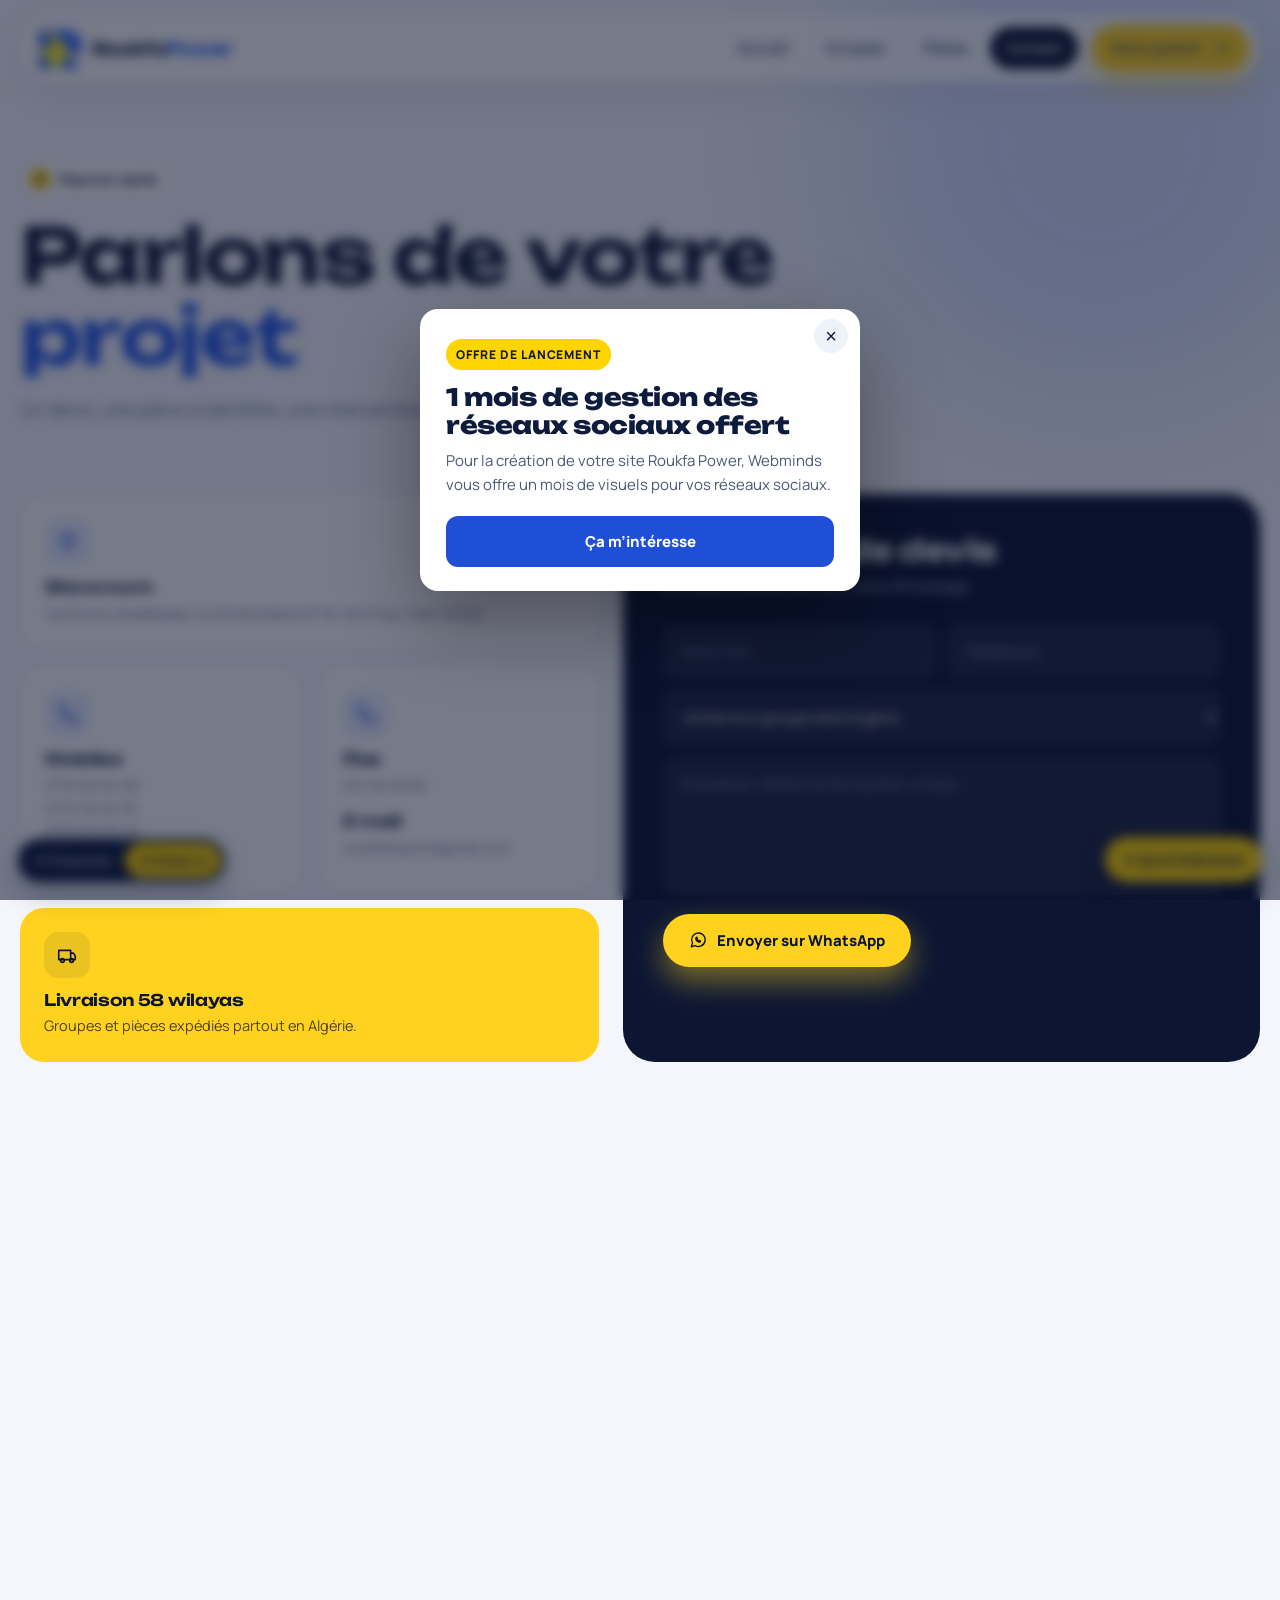
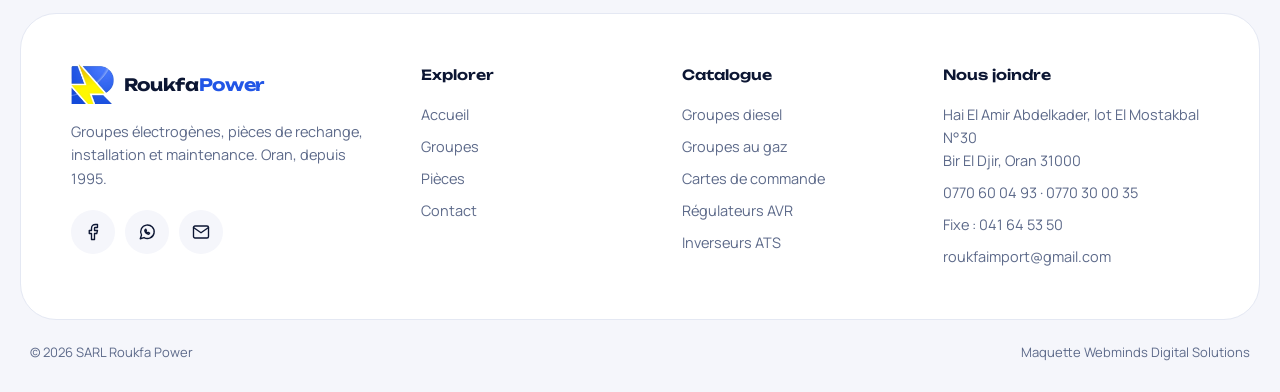
<file: v2/contact.html>
<!doctype html><html lang="fr" data-v="2" data-root="../"><head><meta charset="utf-8"><meta name="viewport" content="width=device-width,initial-scale=1"><title>Roukfa Power</title><meta name="robots" content="noindex,nofollow,noarchive,noimageindex"><meta name="description" content="Contactez Roukfa Power à Bir El Djir, Oran."><link rel="icon" href="../assets/img/logo-mark.png"><link rel="preconnect" href="https://fonts.googleapis.com"><link rel="preconnect" href="https://fonts.gstatic.com" crossorigin><link href="https://fonts.googleapis.com/css2?family=Unbounded:wght@500;600;700&family=Manrope:wght@400;500;600;700;800&display=swap" rel="stylesheet"><link rel="stylesheet" href="../assets/css/v2.css"></head><body><div class="prog" id="prog"></div><header class="hd"><div class="wrap"><a class="logo" href="index.html"><img src="../assets/img/logo-mark.png" alt="Roukfa Power"><b>Roukfa<span>Power</span></b></a><nav class="nav" id="nav"><a href="index.html">Accueil</a><a href="groupes.html">Groupes</a><a href="pieces.html">Pièces</a><a href="contact.html" class="on">Contact</a><a class="btn btn-y" href="contact.html">Devis gratuit <svg class="ic" viewBox="0 0 24 24" fill="none" stroke="currentColor" stroke-width="1.8" stroke-linecap="round" stroke-linejoin="round" aria-hidden="true"><path d="M5 12h14M13 5l7 7-7 7"/></svg></a></nav><button class="burger" id="burger" aria-label="Menu"><svg class="ic" viewBox="0 0 24 24" fill="none" stroke="currentColor" stroke-width="1.8" stroke-linecap="round" stroke-linejoin="round" aria-hidden="true"><path d="M3 6h18M3 12h18M3 18h18"/></svg></button></div></header><section class="phero"><div class="blob b1"></div><div class="wrap" style="position:relative;z-index:1"><span class="pill"><i><svg class="ic" viewBox="0 0 24 24" fill="none" stroke="currentColor" stroke-width="1.8" stroke-linecap="round" stroke-linejoin="round" aria-hidden="true"><path d="M13 2 4 14h7l-1 8 9-12h-7z"/></svg></i>Réponse rapide</span><h1 class="split-words">Parlons de votre <em>projet</em></h1><p class="r">Un devis, une pièce à identifier, une intervention : écrivez-nous.</p></div></section><section class="sec" style="padding-top:10px"><div class="wrap"><div class="cgrid"><div class="ccards"><div class="cc w2 r"><div class="ico"><svg class="ic" viewBox="0 0 24 24" fill="none" stroke="currentColor" stroke-width="1.8" stroke-linecap="round" stroke-linejoin="round" aria-hidden="true"><path d="M12 22s-7-6.2-7-12a7 7 0 0 1 14 0c0 5.8-7 12-7 12z"/><circle cx="12" cy="10" r="2.5"/></svg></div><h3>Showroom</h3><p>Hai El Amir Abdelkader, lot El Mostakbal N°30, Bir El Djir, Oran 31000</p></div><div class="cc r"><div class="ico"><svg class="ic" viewBox="0 0 24 24" fill="none" stroke="currentColor" stroke-width="1.8" stroke-linecap="round" stroke-linejoin="round" aria-hidden="true"><path d="M22 16.9v3a2 2 0 0 1-2.2 2 19.8 19.8 0 0 1-8.6-3.1 19.5 19.5 0 0 1-6-6A19.8 19.8 0 0 1 2.1 4.2 2 2 0 0 1 4.1 2h3a2 2 0 0 1 2 1.7c.1.9.4 1.8.7 2.7a2 2 0 0 1-.5 2.1L8 9.8a16 16 0 0 0 6 6l1.3-1.3a2 2 0 0 1 2.1-.4c.9.3 1.8.6 2.7.7a2 2 0 0 1 1.7 2z"/></svg></div><h3>Mobiles</h3><a href="tel:0770600493">0770 60 04 93</a><a href="tel:0770300035">0770 30 00 35</a><a href="tel:0770300040">0770 30 00 40</a><a href="tel:0770111616">0770 11 16 16</a></div><div class="cc r"><div class="ico"><svg class="ic" viewBox="0 0 24 24" fill="none" stroke="currentColor" stroke-width="1.8" stroke-linecap="round" stroke-linejoin="round" aria-hidden="true"><path d="M22 16.9v3a2 2 0 0 1-2.2 2 19.8 19.8 0 0 1-8.6-3.1 19.5 19.5 0 0 1-6-6A19.8 19.8 0 0 1 2.1 4.2 2 2 0 0 1 4.1 2h3a2 2 0 0 1 2 1.7c.1.9.4 1.8.7 2.7a2 2 0 0 1-.5 2.1L8 9.8a16 16 0 0 0 6 6l1.3-1.3a2 2 0 0 1 2.1-.4c.9.3 1.8.6 2.7.7a2 2 0 0 1 1.7 2z"/></svg></div><h3>Fixe</h3><a href="tel:041645350">041 64 53 50</a><h3 style="margin-top:16px">E-mail</h3><a href="mailto:roukfaimport@gmail.com">roukfaimport@gmail.com</a></div><div class="cc w2 r" style="background:var(--y);border:0"><div class="ico" style="background:rgba(12,22,51,.08);color:var(--ink)"><svg class="ic" viewBox="0 0 24 24" fill="none" stroke="currentColor" stroke-width="1.8" stroke-linecap="round" stroke-linejoin="round" aria-hidden="true"><path d="M3 7h13v10H3z"/><path d="M16 10h3l2 3v4h-5"/><circle cx="7" cy="18" r="2"/><circle cx="17" cy="18" r="2"/></svg></div><h3>Livraison 58 wilayas</h3><p style="color:#4d4413">Groupes et pièces expédiés partout en Algérie.</p></div></div><form class="form r" id="qf"><h2>Demande de devis</h2><p>Envoyée directement sur notre WhatsApp.</p><div class="fr"><input name="n" placeholder="Votre nom" required><input name="t" placeholder="Téléphone" required></div><select name="o"><option>Achat d'un groupe électrogène</option><option>Pièce de rechange</option><option>Installation</option><option>Maintenance / dépannage</option></select> <textarea name="m" rows="5" placeholder="Puissance, référence de la pièce, wilaya..."></textarea><button class="btn btn-y" type="submit"><svg class="ic" viewBox="0 0 24 24" fill="none" stroke="currentColor" stroke-width="1.8" stroke-linecap="round" stroke-linejoin="round" aria-hidden="true"><path d="M3 21l1.7-5A9 9 0 1 1 8 19.4z"/><path d="M9 9.5c0 3 2.5 5.5 5.5 5.5l1-1.6-2-1-1 .8a4 4 0 0 1-2-2l.8-1-1-2z"/></svg>Envoyer sur WhatsApp</button></form></div><iframe class="map r" loading="lazy" src="https://maps.google.com/maps?q=Bir%20El%20Djir%20Oran&z=13&output=embed" title="Carte"></iframe></div></section><footer class="ft"><div class="wrap"><div class="in"><div><a class="logo" href="index.html"><img src="../assets/img/logo-mark.png" alt=""><b>Roukfa<span>Power</span></b></a><p style="color:var(--mut);margin-top:16px;font-size:14.5px;max-width:320px">Groupes électrogènes, pièces de rechange, installation et maintenance. Oran, depuis 1995.</p><div class="soc"><a href="https://www.facebook.com/profile.php?id=100077105363451" target="_blank" rel="noopener" aria-label="Facebook"><svg class="ic" viewBox="0 0 24 24" fill="none" stroke="currentColor" stroke-width="1.8" stroke-linecap="round" stroke-linejoin="round" aria-hidden="true"><path d="M18 2h-3a5 5 0 0 0-5 5v3H7v4h3v8h4v-8h3l1-4h-4V7a1 1 0 0 1 1-1h3z"/></svg></a><a href="https://wa.me/213770600493" target="_blank" rel="noopener" aria-label="WhatsApp"><svg class="ic" viewBox="0 0 24 24" fill="none" stroke="currentColor" stroke-width="1.8" stroke-linecap="round" stroke-linejoin="round" aria-hidden="true"><path d="M3 21l1.7-5A9 9 0 1 1 8 19.4z"/><path d="M9 9.5c0 3 2.5 5.5 5.5 5.5l1-1.6-2-1-1 .8a4 4 0 0 1-2-2l.8-1-1-2z"/></svg></a><a href="mailto:roukfaimport@gmail.com" aria-label="E-mail"><svg class="ic" viewBox="0 0 24 24" fill="none" stroke="currentColor" stroke-width="1.8" stroke-linecap="round" stroke-linejoin="round" aria-hidden="true"><rect x="2" y="4" width="20" height="16" rx="2"/><path d="m22 6-10 7L2 6"/></svg></a></div></div><div><h4>Explorer</h4><ul><li><a href="index.html">Accueil</a></li><li><a href="groupes.html">Groupes</a></li><li><a href="pieces.html">Pièces</a></li><li><a href="contact.html">Contact</a></li></ul></div><div><h4>Catalogue</h4><ul><li><a href="groupes.html">Groupes diesel</a></li><li><a href="groupes.html">Groupes au gaz</a></li><li><a href="pieces.html">Cartes de commande</a></li><li><a href="pieces.html">Régulateurs AVR</a></li><li><a href="pieces.html">Inverseurs ATS</a></li></ul></div><div><h4>Nous joindre</h4><ul><li>Hai El Amir Abdelkader, lot El Mostakbal N°30<br>Bir El Djir, Oran 31000</li><li><a href="tel:0770600493">0770 60 04 93</a> · <a href="tel:0770300035">0770 30 00 35</a></li><li>Fixe : 041 64 53 50</li><li><a href="mailto:roukfaimport@gmail.com">roukfaimport@gmail.com</a></li></ul></div></div><div class="bot"><span>© 2026 SARL Roukfa Power</span><span>Maquette Webminds Digital Solutions</span></div></div></footer><script src="../assets/js/v2.js"></script><script src="../assets/js/common.js"></script></body></html>
</file>
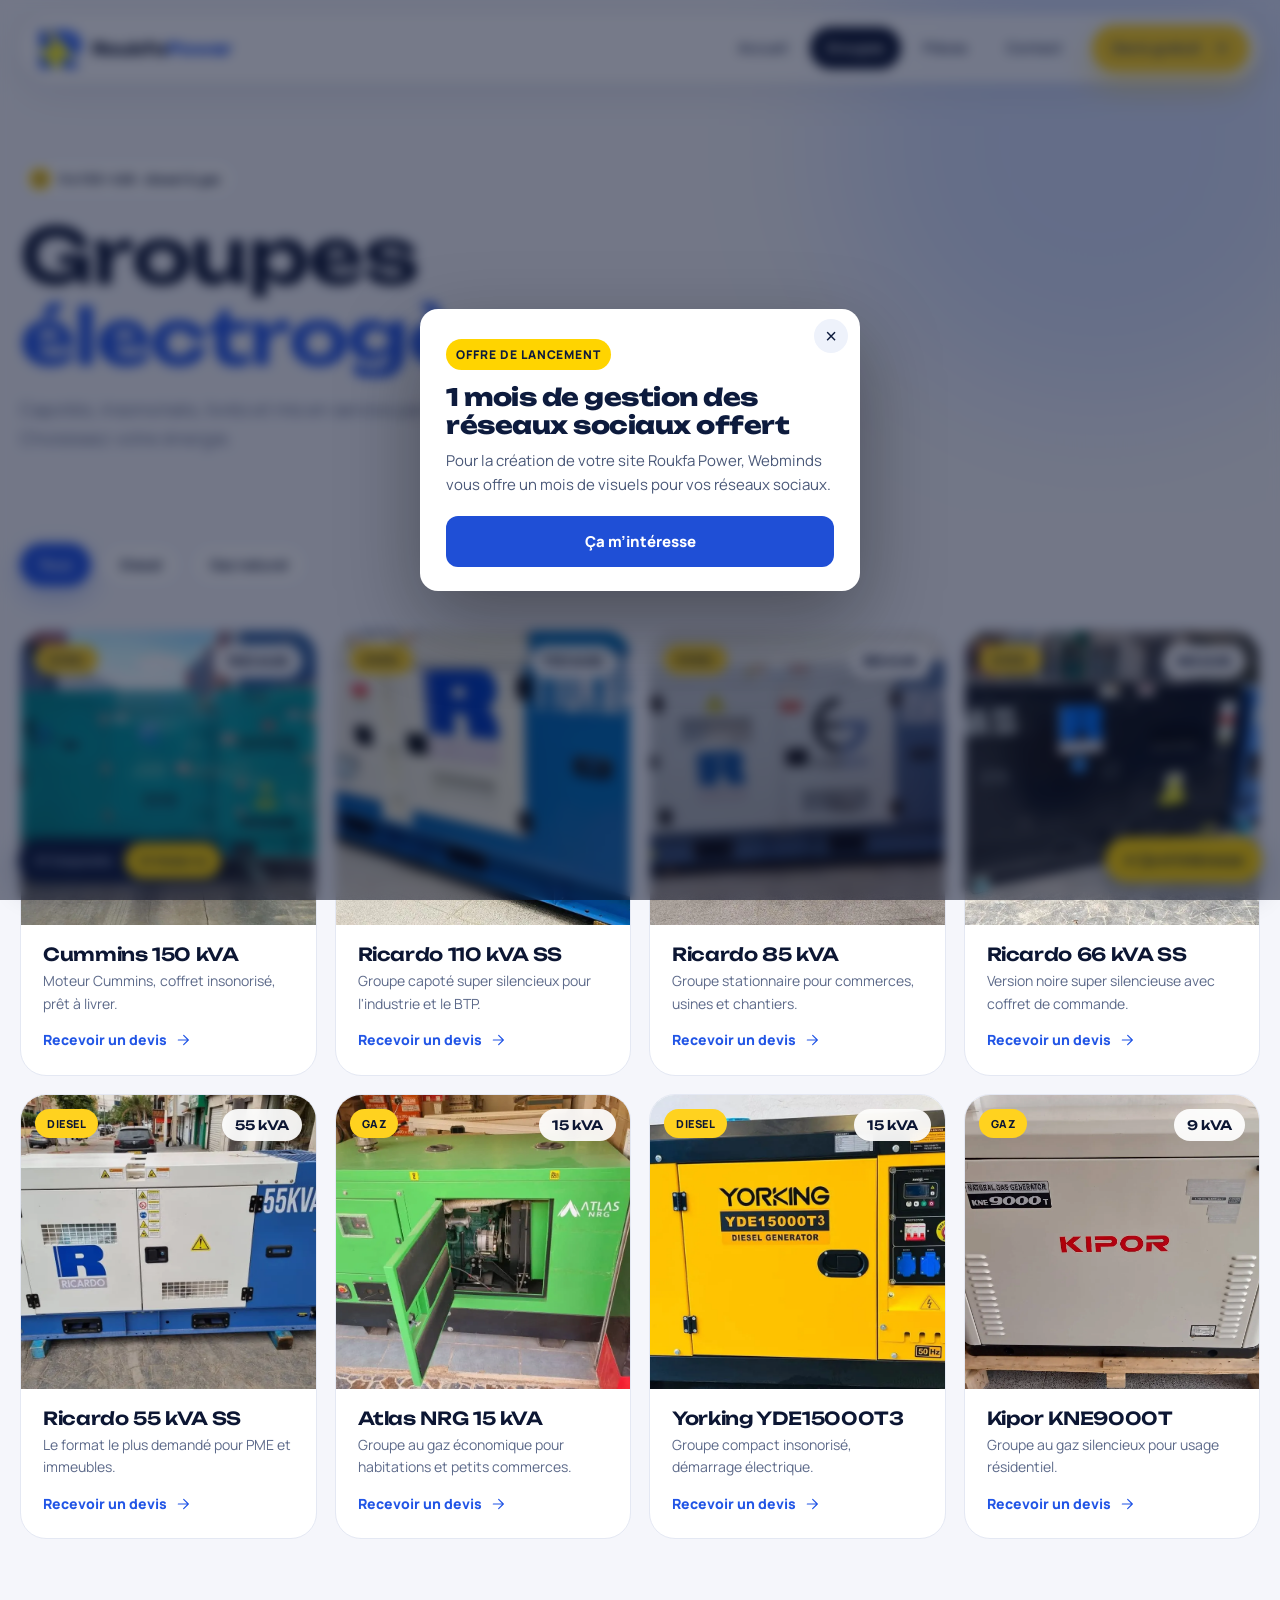
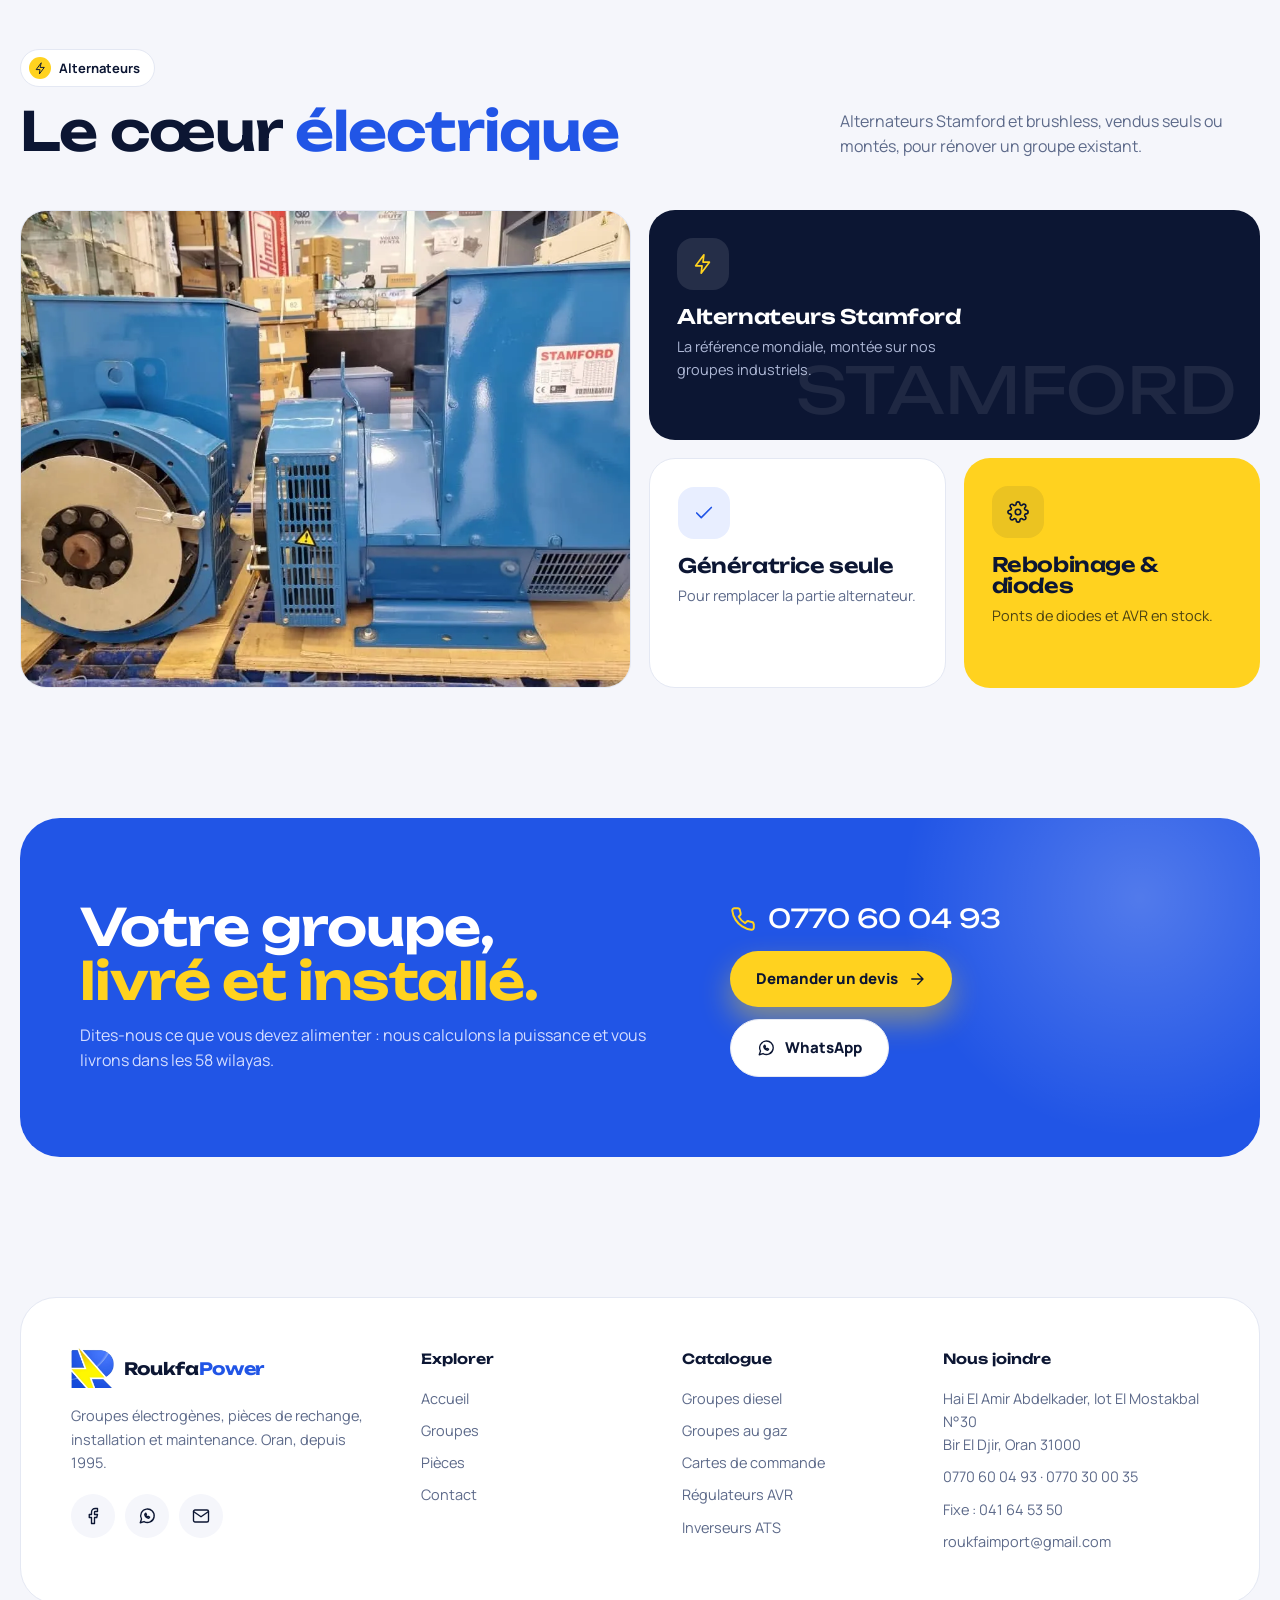
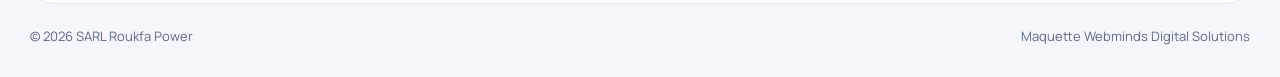
<file: v2/groupes.html>
<!doctype html><html lang="fr" data-v="2" data-root="../"><head><meta charset="utf-8"><meta name="viewport" content="width=device-width,initial-scale=1"><title>Roukfa Power</title><meta name="robots" content="noindex,nofollow,noarchive,noimageindex"><meta name="description" content="Groupes électrogènes diesel et gaz à Oran : Cummins, Ricardo, Kipor, Atlas NRG, Yorking."><link rel="icon" href="../assets/img/logo-mark.png"><link rel="preconnect" href="https://fonts.googleapis.com"><link rel="preconnect" href="https://fonts.gstatic.com" crossorigin><link href="https://fonts.googleapis.com/css2?family=Unbounded:wght@500;600;700&family=Manrope:wght@400;500;600;700;800&display=swap" rel="stylesheet"><link rel="stylesheet" href="../assets/css/v2.css"></head><body><div class="prog" id="prog"></div><header class="hd"><div class="wrap"><a class="logo" href="index.html"><img src="../assets/img/logo-mark.png" alt="Roukfa Power"><b>Roukfa<span>Power</span></b></a><nav class="nav" id="nav"><a href="index.html">Accueil</a><a href="groupes.html" class="on">Groupes</a><a href="pieces.html">Pièces</a><a href="contact.html">Contact</a><a class="btn btn-y" href="contact.html">Devis gratuit <svg class="ic" viewBox="0 0 24 24" fill="none" stroke="currentColor" stroke-width="1.8" stroke-linecap="round" stroke-linejoin="round" aria-hidden="true"><path d="M5 12h14M13 5l7 7-7 7"/></svg></a></nav><button class="burger" id="burger" aria-label="Menu"><svg class="ic" viewBox="0 0 24 24" fill="none" stroke="currentColor" stroke-width="1.8" stroke-linecap="round" stroke-linejoin="round" aria-hidden="true"><path d="M3 6h18M3 12h18M3 18h18"/></svg></button></div></header><section class="phero"><div class="blob b1"></div><div class="wrap" style="position:relative;z-index:1"><span class="pill"><i><svg class="ic" viewBox="0 0 24 24" fill="none" stroke="currentColor" stroke-width="1.8" stroke-linecap="round" stroke-linejoin="round" aria-hidden="true"><path d="M13 2 4 14h7l-1 8 9-12h-7z"/></svg></i>9 à 150+ kVA · diesel &amp; gaz</span><h1 class="split-words">Groupes <em>électrogènes</em></h1><p class="r">Capotés, insonorisés, livrés et mis en service par nos techniciens. Choisissez votre énergie.</p></div></section><section class="sec" style="padding-top:20px"><div class="wrap"><div class="filters" id="gf"><button class="chip on" data-f="all">Tous</button><button class="chip" data-f="Diesel">Diesel</button><button class="chip" data-f="Gaz">Gaz naturel</button></div><div class="gg" id="gg"><article class="gc r" style="transition-delay:0s"><div class="ph"><img src="../assets/img/g/cummins-150kva.webp" alt="Cummins 150 kVA" loading="lazy"><span class="ty">Diesel</span><span class="kv">150 kVA</span></div><div class="bd"><h3>Cummins 150 kVA</h3><p>Moteur Cummins, coffret insonorisé, prêt à livrer.</p><a class="more" href="https://wa.me/213770600493?text=Bonjour%20Roukfa%20Power%2C%20je%20souhaite%20un%20devis%20pour%20%3A%20Cummins%20150%20kVA." target="_blank" rel="noopener">Recevoir un devis <svg class="ic" viewBox="0 0 24 24" fill="none" stroke="currentColor" stroke-width="1.8" stroke-linecap="round" stroke-linejoin="round" aria-hidden="true"><path d="M5 12h14M13 5l7 7-7 7"/></svg></a></div></article><article class="gc r" style="transition-delay:80ms"><div class="ph"><img src="../assets/img/g/ricardo-110kva.webp" alt="Ricardo 110 kVA SS" loading="lazy"><span class="ty">Diesel</span><span class="kv">110 kVA</span></div><div class="bd"><h3>Ricardo 110 kVA SS</h3><p>Groupe capoté super silencieux pour l'industrie et le BTP.</p><a class="more" href="https://wa.me/213770600493?text=Bonjour%20Roukfa%20Power%2C%20je%20souhaite%20un%20devis%20pour%20%3A%20Ricardo%20110%20kVA%20SS." target="_blank" rel="noopener">Recevoir un devis <svg class="ic" viewBox="0 0 24 24" fill="none" stroke="currentColor" stroke-width="1.8" stroke-linecap="round" stroke-linejoin="round" aria-hidden="true"><path d="M5 12h14M13 5l7 7-7 7"/></svg></a></div></article><article class="gc r" style="transition-delay:160ms"><div class="ph"><img src="../assets/img/g/ep-85kva.webp" alt="Ricardo 85 kVA" loading="lazy"><span class="ty">Diesel</span><span class="kv">85 kVA</span></div><div class="bd"><h3>Ricardo 85 kVA</h3><p>Groupe stationnaire pour commerces, usines et chantiers.</p><a class="more" href="https://wa.me/213770600493?text=Bonjour%20Roukfa%20Power%2C%20je%20souhaite%20un%20devis%20pour%20%3A%20Ricardo%2085%20kVA." target="_blank" rel="noopener">Recevoir un devis <svg class="ic" viewBox="0 0 24 24" fill="none" stroke="currentColor" stroke-width="1.8" stroke-linecap="round" stroke-linejoin="round" aria-hidden="true"><path d="M5 12h14M13 5l7 7-7 7"/></svg></a></div></article><article class="gc r" style="transition-delay:240ms"><div class="ph"><img src="../assets/img/g/ricardo-66kva.webp" alt="Ricardo 66 kVA SS" loading="lazy"><span class="ty">Diesel</span><span class="kv">66 kVA</span></div><div class="bd"><h3>Ricardo 66 kVA SS</h3><p>Version noire super silencieuse avec coffret de commande.</p><a class="more" href="https://wa.me/213770600493?text=Bonjour%20Roukfa%20Power%2C%20je%20souhaite%20un%20devis%20pour%20%3A%20Ricardo%2066%20kVA%20SS." target="_blank" rel="noopener">Recevoir un devis <svg class="ic" viewBox="0 0 24 24" fill="none" stroke="currentColor" stroke-width="1.8" stroke-linecap="round" stroke-linejoin="round" aria-hidden="true"><path d="M5 12h14M13 5l7 7-7 7"/></svg></a></div></article><article class="gc r" style="transition-delay:0s"><div class="ph"><img src="../assets/img/g/ricardo-55kva.webp" alt="Ricardo 55 kVA SS" loading="lazy"><span class="ty">Diesel</span><span class="kv">55 kVA</span></div><div class="bd"><h3>Ricardo 55 kVA SS</h3><p>Le format le plus demandé pour PME et immeubles.</p><a class="more" href="https://wa.me/213770600493?text=Bonjour%20Roukfa%20Power%2C%20je%20souhaite%20un%20devis%20pour%20%3A%20Ricardo%2055%20kVA%20SS." target="_blank" rel="noopener">Recevoir un devis <svg class="ic" viewBox="0 0 24 24" fill="none" stroke="currentColor" stroke-width="1.8" stroke-linecap="round" stroke-linejoin="round" aria-hidden="true"><path d="M5 12h14M13 5l7 7-7 7"/></svg></a></div></article><article class="gc r" style="transition-delay:80ms"><div class="ph"><img src="../assets/img/g/atlas-gaz-15kva.webp" alt="Atlas NRG 15 kVA" loading="lazy"><span class="ty">Gaz</span><span class="kv">15 kVA</span></div><div class="bd"><h3>Atlas NRG 15 kVA</h3><p>Groupe au gaz économique pour habitations et petits commerces.</p><a class="more" href="https://wa.me/213770600493?text=Bonjour%20Roukfa%20Power%2C%20je%20souhaite%20un%20devis%20pour%20%3A%20Atlas%20NRG%2015%20kVA." target="_blank" rel="noopener">Recevoir un devis <svg class="ic" viewBox="0 0 24 24" fill="none" stroke="currentColor" stroke-width="1.8" stroke-linecap="round" stroke-linejoin="round" aria-hidden="true"><path d="M5 12h14M13 5l7 7-7 7"/></svg></a></div></article><article class="gc r" style="transition-delay:160ms"><div class="ph"><img src="../assets/img/g/yorking-15kva.webp" alt="Yorking YDE15000T3" loading="lazy"><span class="ty">Diesel</span><span class="kv">15 kVA</span></div><div class="bd"><h3>Yorking YDE15000T3</h3><p>Groupe compact insonorisé, démarrage électrique.</p><a class="more" href="https://wa.me/213770600493?text=Bonjour%20Roukfa%20Power%2C%20je%20souhaite%20un%20devis%20pour%20%3A%20Yorking%20YDE15000T3." target="_blank" rel="noopener">Recevoir un devis <svg class="ic" viewBox="0 0 24 24" fill="none" stroke="currentColor" stroke-width="1.8" stroke-linecap="round" stroke-linejoin="round" aria-hidden="true"><path d="M5 12h14M13 5l7 7-7 7"/></svg></a></div></article><article class="gc r" style="transition-delay:240ms"><div class="ph"><img src="../assets/img/g/kipor-gaz-9kva.webp" alt="Kipor KNE9000T" loading="lazy"><span class="ty">Gaz</span><span class="kv">9 kVA</span></div><div class="bd"><h3>Kipor KNE9000T</h3><p>Groupe au gaz silencieux pour usage résidentiel.</p><a class="more" href="https://wa.me/213770600493?text=Bonjour%20Roukfa%20Power%2C%20je%20souhaite%20un%20devis%20pour%20%3A%20Kipor%20KNE9000T." target="_blank" rel="noopener">Recevoir un devis <svg class="ic" viewBox="0 0 24 24" fill="none" stroke="currentColor" stroke-width="1.8" stroke-linecap="round" stroke-linejoin="round" aria-hidden="true"><path d="M5 12h14M13 5l7 7-7 7"/></svg></a></div></article></div></div></section><section class="sec" style="padding-top:0"><div class="wrap"><div class="sh"><div><span class="pill"><i><svg class="ic" viewBox="0 0 24 24" fill="none" stroke="currentColor" stroke-width="1.8" stroke-linecap="round" stroke-linejoin="round" aria-hidden="true"><path d="M13 2 4 14h7l-1 8 9-12h-7z"/></svg></i>Alternateurs</span><h2 class="split-words">Le cœur <em>électrique</em></h2></div><p class="r">Alternateurs Stamford et brushless, vendus seuls ou montés, pour rénover un groupe existant.</p></div><div class="bento"><div class="bx w2 h2 r" style="padding:0"><img src="../assets/img/g/alternateurs.webp" alt="" style="width:100%;height:100%;object-fit:cover"></div><div class="bx dark w2 r"><div class="ico"><svg class="ic" viewBox="0 0 24 24" fill="none" stroke="currentColor" stroke-width="1.8" stroke-linecap="round" stroke-linejoin="round" aria-hidden="true"><path d="M13 2 4 14h7l-1 8 9-12h-7z"/></svg></div><h3>Alternateurs Stamford</h3><p>La référence mondiale, montée sur nos groupes industriels.</p><span class="big">STAMFORD</span></div><div class="bx r"><div class="ico"><svg class="ic" viewBox="0 0 24 24" fill="none" stroke="currentColor" stroke-width="1.8" stroke-linecap="round" stroke-linejoin="round" aria-hidden="true"><path d="M20 6 9 17l-5-5"/></svg></div><h3>Génératrice seule</h3><p>Pour remplacer la partie alternateur.</p></div><div class="bx yel r"><div class="ico"><svg class="ic" viewBox="0 0 24 24" fill="none" stroke="currentColor" stroke-width="1.8" stroke-linecap="round" stroke-linejoin="round" aria-hidden="true"><circle cx="12" cy="12" r="3"/><path d="M19.4 15a1.7 1.7 0 0 0 .3 1.8l.1.1a2 2 0 1 1-2.8 2.8l-.1-.1a1.7 1.7 0 0 0-1.8-.3 1.7 1.7 0 0 0-1 1.5V21a2 2 0 1 1-4 0v-.1a1.7 1.7 0 0 0-1.1-1.5 1.7 1.7 0 0 0-1.8.3l-.1.1a2 2 0 1 1-2.8-2.8l.1-.1a1.7 1.7 0 0 0 .3-1.8 1.7 1.7 0 0 0-1.5-1H3a2 2 0 1 1 0-4h.1a1.7 1.7 0 0 0 1.5-1.1 1.7 1.7 0 0 0-.3-1.8l-.1-.1a2 2 0 1 1 2.8-2.8l.1.1a1.7 1.7 0 0 0 1.8.3H9a1.7 1.7 0 0 0 1-1.5V3a2 2 0 1 1 4 0v.1a1.7 1.7 0 0 0 1 1.5 1.7 1.7 0 0 0 1.8-.3l.1-.1a2 2 0 1 1 2.8 2.8l-.1.1a1.7 1.7 0 0 0-.3 1.8V9a1.7 1.7 0 0 0 1.5 1H21a2 2 0 1 1 0 4h-.1a1.7 1.7 0 0 0-1.5 1z"/></svg></div><h3>Rebobinage &amp; diodes</h3><p>Ponts de diodes et AVR en stock.</p></div></div></div></section><section class="sec" style="padding-top:20px"><div class="wrap"><div class="cta r"><div><h2>Votre groupe,<br><em>livré et installé.</em></h2><p>Dites-nous ce que vous devez alimenter : nous calculons la puissance et vous livrons dans les 58 wilayas.</p></div><div class="acts"><a class="tel" href="tel:0770600493"><svg class="ic" viewBox="0 0 24 24" fill="none" stroke="currentColor" stroke-width="1.8" stroke-linecap="round" stroke-linejoin="round" aria-hidden="true"><path d="M22 16.9v3a2 2 0 0 1-2.2 2 19.8 19.8 0 0 1-8.6-3.1 19.5 19.5 0 0 1-6-6A19.8 19.8 0 0 1 2.1 4.2 2 2 0 0 1 4.1 2h3a2 2 0 0 1 2 1.7c.1.9.4 1.8.7 2.7a2 2 0 0 1-.5 2.1L8 9.8a16 16 0 0 0 6 6l1.3-1.3a2 2 0 0 1 2.1-.4c.9.3 1.8.6 2.7.7a2 2 0 0 1 1.7 2z"/></svg>0770 60 04 93</a><a class="btn btn-y" href="contact.html">Demander un devis <svg class="ic" viewBox="0 0 24 24" fill="none" stroke="currentColor" stroke-width="1.8" stroke-linecap="round" stroke-linejoin="round" aria-hidden="true"><path d="M5 12h14M13 5l7 7-7 7"/></svg></a><a class="btn btn-w" href="https://wa.me/213770600493" target="_blank" rel="noopener"><svg class="ic" viewBox="0 0 24 24" fill="none" stroke="currentColor" stroke-width="1.8" stroke-linecap="round" stroke-linejoin="round" aria-hidden="true"><path d="M3 21l1.7-5A9 9 0 1 1 8 19.4z"/><path d="M9 9.5c0 3 2.5 5.5 5.5 5.5l1-1.6-2-1-1 .8a4 4 0 0 1-2-2l.8-1-1-2z"/></svg>WhatsApp</a></div></div></div></section><footer class="ft"><div class="wrap"><div class="in"><div><a class="logo" href="index.html"><img src="../assets/img/logo-mark.png" alt=""><b>Roukfa<span>Power</span></b></a><p style="color:var(--mut);margin-top:16px;font-size:14.5px;max-width:320px">Groupes électrogènes, pièces de rechange, installation et maintenance. Oran, depuis 1995.</p><div class="soc"><a href="https://www.facebook.com/profile.php?id=100077105363451" target="_blank" rel="noopener" aria-label="Facebook"><svg class="ic" viewBox="0 0 24 24" fill="none" stroke="currentColor" stroke-width="1.8" stroke-linecap="round" stroke-linejoin="round" aria-hidden="true"><path d="M18 2h-3a5 5 0 0 0-5 5v3H7v4h3v8h4v-8h3l1-4h-4V7a1 1 0 0 1 1-1h3z"/></svg></a><a href="https://wa.me/213770600493" target="_blank" rel="noopener" aria-label="WhatsApp"><svg class="ic" viewBox="0 0 24 24" fill="none" stroke="currentColor" stroke-width="1.8" stroke-linecap="round" stroke-linejoin="round" aria-hidden="true"><path d="M3 21l1.7-5A9 9 0 1 1 8 19.4z"/><path d="M9 9.5c0 3 2.5 5.5 5.5 5.5l1-1.6-2-1-1 .8a4 4 0 0 1-2-2l.8-1-1-2z"/></svg></a><a href="mailto:roukfaimport@gmail.com" aria-label="E-mail"><svg class="ic" viewBox="0 0 24 24" fill="none" stroke="currentColor" stroke-width="1.8" stroke-linecap="round" stroke-linejoin="round" aria-hidden="true"><rect x="2" y="4" width="20" height="16" rx="2"/><path d="m22 6-10 7L2 6"/></svg></a></div></div><div><h4>Explorer</h4><ul><li><a href="index.html">Accueil</a></li><li><a href="groupes.html">Groupes</a></li><li><a href="pieces.html">Pièces</a></li><li><a href="contact.html">Contact</a></li></ul></div><div><h4>Catalogue</h4><ul><li><a href="groupes.html">Groupes diesel</a></li><li><a href="groupes.html">Groupes au gaz</a></li><li><a href="pieces.html">Cartes de commande</a></li><li><a href="pieces.html">Régulateurs AVR</a></li><li><a href="pieces.html">Inverseurs ATS</a></li></ul></div><div><h4>Nous joindre</h4><ul><li>Hai El Amir Abdelkader, lot El Mostakbal N°30<br>Bir El Djir, Oran 31000</li><li><a href="tel:0770600493">0770 60 04 93</a> · <a href="tel:0770300035">0770 30 00 35</a></li><li>Fixe : 041 64 53 50</li><li><a href="mailto:roukfaimport@gmail.com">roukfaimport@gmail.com</a></li></ul></div></div><div class="bot"><span>© 2026 SARL Roukfa Power</span><span>Maquette Webminds Digital Solutions</span></div></div></footer><script src="../assets/js/v2.js"></script><script src="../assets/js/common.js"></script></body></html>
</file>
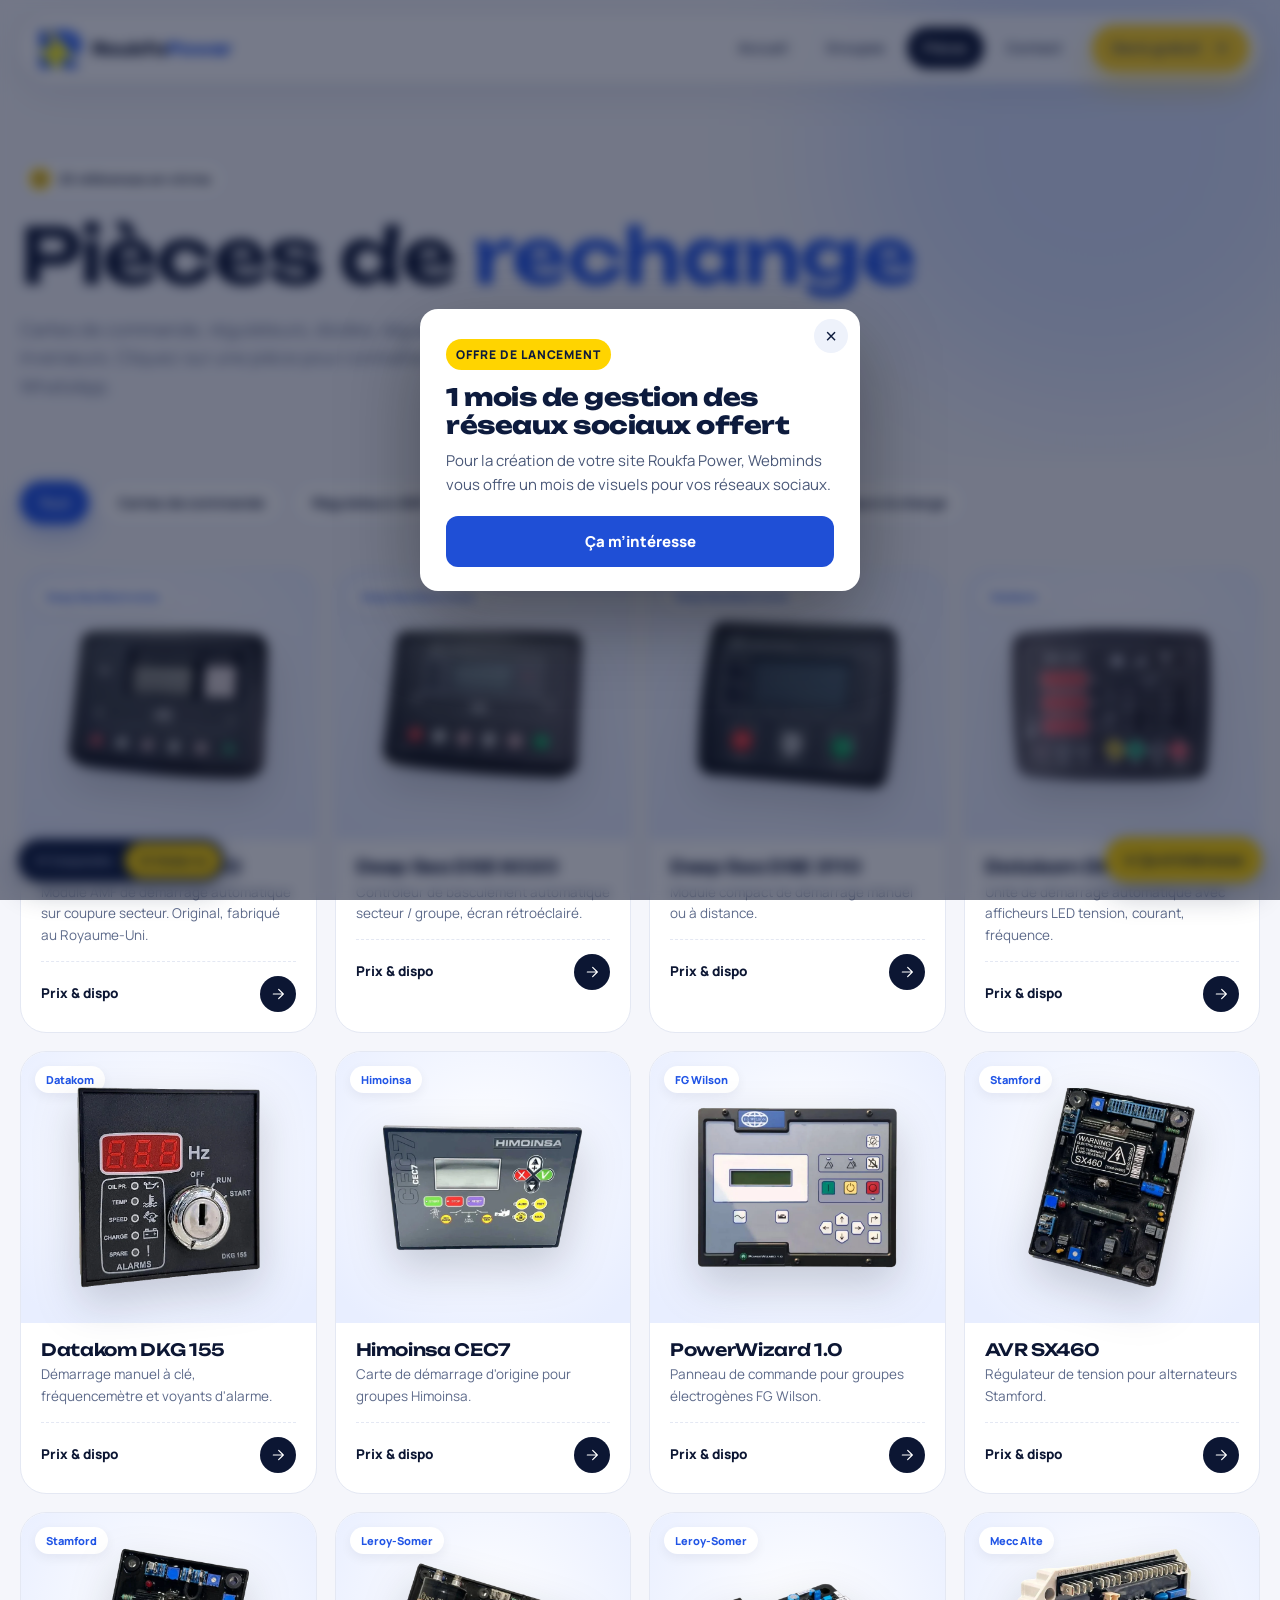
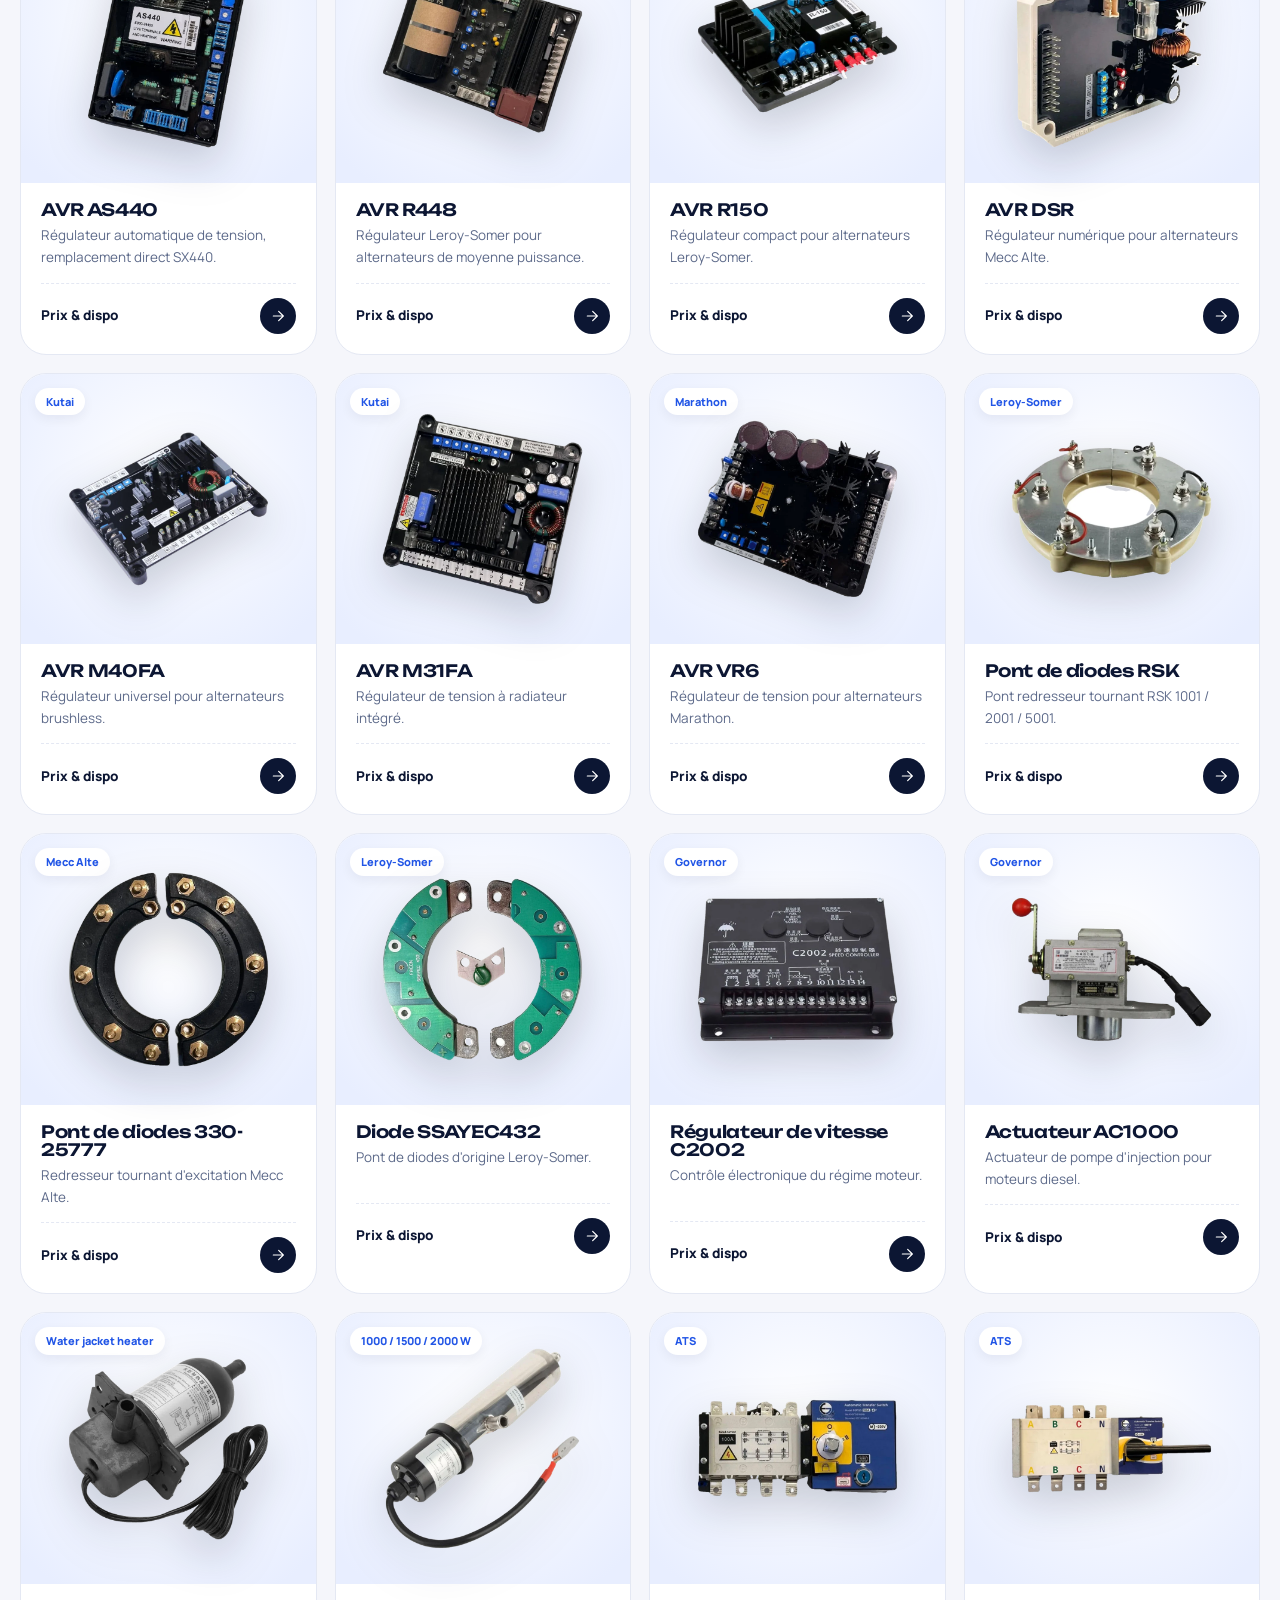
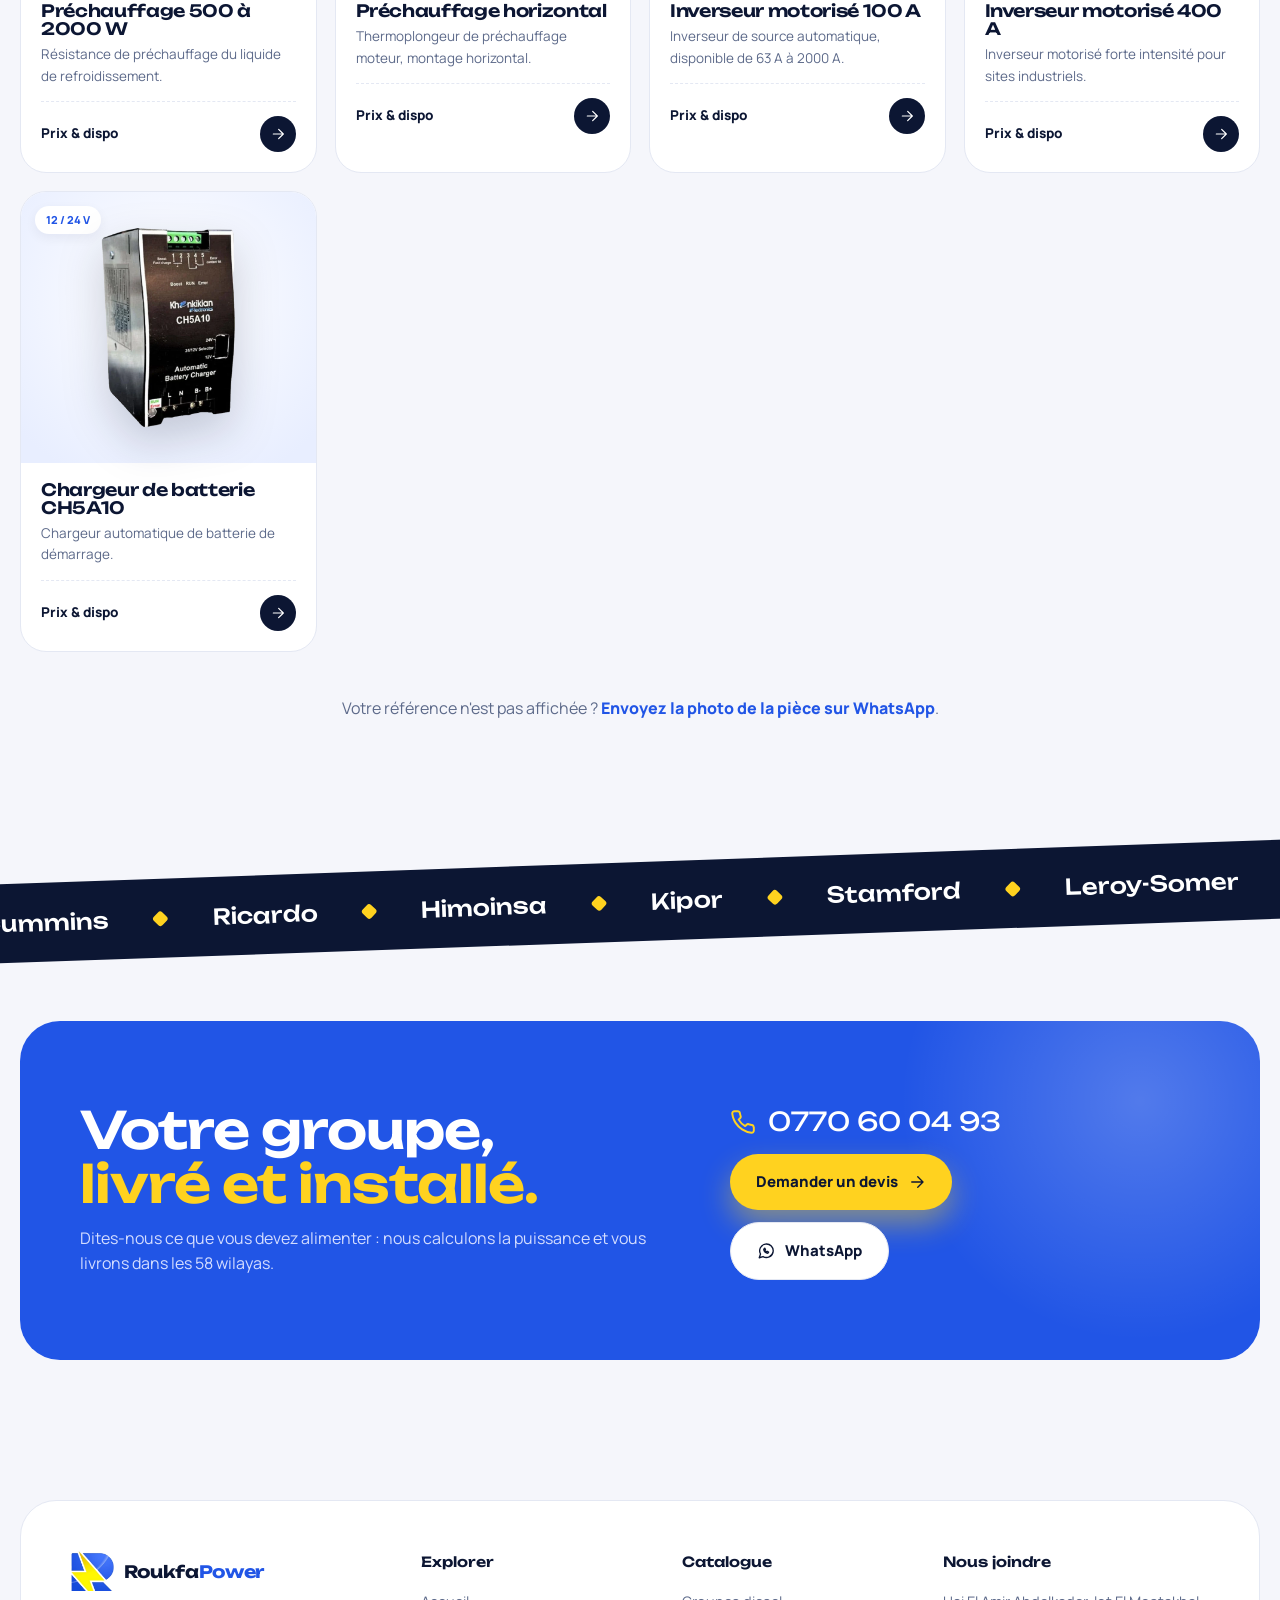
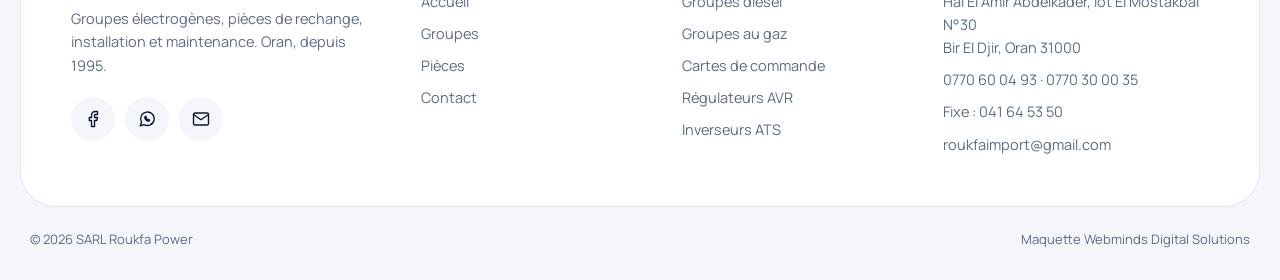
<file: v2/pieces.html>
<!doctype html><html lang="fr" data-v="2" data-root="../"><head><meta charset="utf-8"><meta name="viewport" content="width=device-width,initial-scale=1"><title>Roukfa Power</title><meta name="robots" content="noindex,nofollow,noarchive,noimageindex"><meta name="description" content="Pièces de rechange pour groupes électrogènes à Oran : Deep Sea, Datakom, AVR, diodes, inverseurs."><link rel="icon" href="../assets/img/logo-mark.png"><link rel="preconnect" href="https://fonts.googleapis.com"><link rel="preconnect" href="https://fonts.gstatic.com" crossorigin><link href="https://fonts.googleapis.com/css2?family=Unbounded:wght@500;600;700&family=Manrope:wght@400;500;600;700;800&display=swap" rel="stylesheet"><link rel="stylesheet" href="../assets/css/v2.css"></head><body><div class="prog" id="prog"></div><header class="hd"><div class="wrap"><a class="logo" href="index.html"><img src="../assets/img/logo-mark.png" alt="Roukfa Power"><b>Roukfa<span>Power</span></b></a><nav class="nav" id="nav"><a href="index.html">Accueil</a><a href="groupes.html">Groupes</a><a href="pieces.html" class="on">Pièces</a><a href="contact.html">Contact</a><a class="btn btn-y" href="contact.html">Devis gratuit <svg class="ic" viewBox="0 0 24 24" fill="none" stroke="currentColor" stroke-width="1.8" stroke-linecap="round" stroke-linejoin="round" aria-hidden="true"><path d="M5 12h14M13 5l7 7-7 7"/></svg></a></nav><button class="burger" id="burger" aria-label="Menu"><svg class="ic" viewBox="0 0 24 24" fill="none" stroke="currentColor" stroke-width="1.8" stroke-linecap="round" stroke-linejoin="round" aria-hidden="true"><path d="M3 6h18M3 12h18M3 18h18"/></svg></button></div></header><section class="phero"><div class="blob b1"></div><div class="wrap" style="position:relative;z-index:1"><span class="pill"><i><svg class="ic" viewBox="0 0 24 24" fill="none" stroke="currentColor" stroke-width="1.8" stroke-linecap="round" stroke-linejoin="round" aria-hidden="true"><path d="M13 2 4 14h7l-1 8 9-12h-7z"/></svg></i>25 références en vitrine</span><h1 class="split-words">Pièces de <em>rechange</em></h1><p class="r">Cartes de commande, régulateurs, diodes, régulation moteur et inverseurs. Cliquez sur une pièce pour connaître son prix sur WhatsApp.</p></div></section><section class="sec" style="padding-top:10px"><div class="wrap"><div class="filters" id="pf"><button class="chip on" data-f="all">Tout</button><button class="chip" data-f="cartes">Cartes de commande</button><button class="chip" data-f="avr">Régulateurs AVR</button><button class="chip" data-f="diodes">Ponts de diodes</button><button class="chip" data-f="moteur">Régulation moteur</button><button class="chip" data-f="ats">Inverseurs & charge</button></div><div class="pgrid" id="pg"><a class="pc r" data-cat="cartes" href="https://wa.me/213770600493?text=Bonjour%20Roukfa%20Power%2C%20quel%20est%20le%20prix%20et%20la%20disponibilit%C3%A9%20de%20%3A%20Deep%20Sea%20DSE%207320%20%3F" target="_blank" rel="noopener"><div class="ph"><span class="tag">Deep Sea Electronics</span><img src="../assets/img/p/dse-7320.webp" alt="Deep Sea DSE 7320" loading="lazy"></div><div class="bd"><h3>Deep Sea DSE 7320</h3><p>Module AMF de démarrage automatique sur coupure secteur. Original, fabriqué au Royaume-Uni.</p><div class="ask">Prix &amp; dispo <i><svg class="ic" viewBox="0 0 24 24" fill="none" stroke="currentColor" stroke-width="1.8" stroke-linecap="round" stroke-linejoin="round" aria-hidden="true"><path d="M5 12h14M13 5l7 7-7 7"/></svg></i></div></div></a><a class="pc r" data-cat="cartes" href="https://wa.me/213770600493?text=Bonjour%20Roukfa%20Power%2C%20quel%20est%20le%20prix%20et%20la%20disponibilit%C3%A9%20de%20%3A%20Deep%20Sea%20DSE%206020%20%3F" target="_blank" rel="noopener"><div class="ph"><span class="tag">Deep Sea Electronics</span><img src="../assets/img/p/dse-6020.webp" alt="Deep Sea DSE 6020" loading="lazy"></div><div class="bd"><h3>Deep Sea DSE 6020</h3><p>Contrôleur de basculement automatique secteur / groupe, écran rétroéclairé.</p><div class="ask">Prix &amp; dispo <i><svg class="ic" viewBox="0 0 24 24" fill="none" stroke="currentColor" stroke-width="1.8" stroke-linecap="round" stroke-linejoin="round" aria-hidden="true"><path d="M5 12h14M13 5l7 7-7 7"/></svg></i></div></div></a><a class="pc r" data-cat="cartes" href="https://wa.me/213770600493?text=Bonjour%20Roukfa%20Power%2C%20quel%20est%20le%20prix%20et%20la%20disponibilit%C3%A9%20de%20%3A%20Deep%20Sea%20DSE%203110%20%3F" target="_blank" rel="noopener"><div class="ph"><span class="tag">Deep Sea Electronics</span><img src="../assets/img/p/dse-3110.webp" alt="Deep Sea DSE 3110" loading="lazy"></div><div class="bd"><h3>Deep Sea DSE 3110</h3><p>Module compact de démarrage manuel ou à distance.</p><div class="ask">Prix &amp; dispo <i><svg class="ic" viewBox="0 0 24 24" fill="none" stroke="currentColor" stroke-width="1.8" stroke-linecap="round" stroke-linejoin="round" aria-hidden="true"><path d="M5 12h14M13 5l7 7-7 7"/></svg></i></div></div></a><a class="pc r" data-cat="cartes" href="https://wa.me/213770600493?text=Bonjour%20Roukfa%20Power%2C%20quel%20est%20le%20prix%20et%20la%20disponibilit%C3%A9%20de%20%3A%20Datakom%20DKG%20307%20%3F" target="_blank" rel="noopener"><div class="ph"><span class="tag">Datakom</span><img src="../assets/img/p/dkg-307.webp" alt="Datakom DKG 307" loading="lazy"></div><div class="bd"><h3>Datakom DKG 307</h3><p>Unité de démarrage automatique avec afficheurs LED tension, courant, fréquence.</p><div class="ask">Prix &amp; dispo <i><svg class="ic" viewBox="0 0 24 24" fill="none" stroke="currentColor" stroke-width="1.8" stroke-linecap="round" stroke-linejoin="round" aria-hidden="true"><path d="M5 12h14M13 5l7 7-7 7"/></svg></i></div></div></a><a class="pc r" data-cat="cartes" href="https://wa.me/213770600493?text=Bonjour%20Roukfa%20Power%2C%20quel%20est%20le%20prix%20et%20la%20disponibilit%C3%A9%20de%20%3A%20Datakom%20DKG%20155%20%3F" target="_blank" rel="noopener"><div class="ph"><span class="tag">Datakom</span><img src="../assets/img/p/dkg-155.webp" alt="Datakom DKG 155" loading="lazy"></div><div class="bd"><h3>Datakom DKG 155</h3><p>Démarrage manuel à clé, fréquencemètre et voyants d'alarme.</p><div class="ask">Prix &amp; dispo <i><svg class="ic" viewBox="0 0 24 24" fill="none" stroke="currentColor" stroke-width="1.8" stroke-linecap="round" stroke-linejoin="round" aria-hidden="true"><path d="M5 12h14M13 5l7 7-7 7"/></svg></i></div></div></a><a class="pc r" data-cat="cartes" href="https://wa.me/213770600493?text=Bonjour%20Roukfa%20Power%2C%20quel%20est%20le%20prix%20et%20la%20disponibilit%C3%A9%20de%20%3A%20Himoinsa%20CEC7%20%3F" target="_blank" rel="noopener"><div class="ph"><span class="tag">Himoinsa</span><img src="../assets/img/p/himoinsa-cec7.webp" alt="Himoinsa CEC7" loading="lazy"></div><div class="bd"><h3>Himoinsa CEC7</h3><p>Carte de démarrage d'origine pour groupes Himoinsa.</p><div class="ask">Prix &amp; dispo <i><svg class="ic" viewBox="0 0 24 24" fill="none" stroke="currentColor" stroke-width="1.8" stroke-linecap="round" stroke-linejoin="round" aria-hidden="true"><path d="M5 12h14M13 5l7 7-7 7"/></svg></i></div></div></a><a class="pc r" data-cat="cartes" href="https://wa.me/213770600493?text=Bonjour%20Roukfa%20Power%2C%20quel%20est%20le%20prix%20et%20la%20disponibilit%C3%A9%20de%20%3A%20PowerWizard%201.0%20%3F" target="_blank" rel="noopener"><div class="ph"><span class="tag">FG Wilson</span><img src="../assets/img/p/powerwizard.webp" alt="PowerWizard 1.0" loading="lazy"></div><div class="bd"><h3>PowerWizard 1.0</h3><p>Panneau de commande pour groupes électrogènes FG Wilson.</p><div class="ask">Prix &amp; dispo <i><svg class="ic" viewBox="0 0 24 24" fill="none" stroke="currentColor" stroke-width="1.8" stroke-linecap="round" stroke-linejoin="round" aria-hidden="true"><path d="M5 12h14M13 5l7 7-7 7"/></svg></i></div></div></a><a class="pc r" data-cat="avr" href="https://wa.me/213770600493?text=Bonjour%20Roukfa%20Power%2C%20quel%20est%20le%20prix%20et%20la%20disponibilit%C3%A9%20de%20%3A%20AVR%20SX460%20%3F" target="_blank" rel="noopener"><div class="ph"><span class="tag">Stamford</span><img src="../assets/img/p/avr-sx460.webp" alt="AVR SX460" loading="lazy"></div><div class="bd"><h3>AVR SX460</h3><p>Régulateur de tension pour alternateurs Stamford.</p><div class="ask">Prix &amp; dispo <i><svg class="ic" viewBox="0 0 24 24" fill="none" stroke="currentColor" stroke-width="1.8" stroke-linecap="round" stroke-linejoin="round" aria-hidden="true"><path d="M5 12h14M13 5l7 7-7 7"/></svg></i></div></div></a><a class="pc r" data-cat="avr" href="https://wa.me/213770600493?text=Bonjour%20Roukfa%20Power%2C%20quel%20est%20le%20prix%20et%20la%20disponibilit%C3%A9%20de%20%3A%20AVR%20AS440%20%3F" target="_blank" rel="noopener"><div class="ph"><span class="tag">Stamford</span><img src="../assets/img/p/avr-as440.webp" alt="AVR AS440" loading="lazy"></div><div class="bd"><h3>AVR AS440</h3><p>Régulateur automatique de tension, remplacement direct SX440.</p><div class="ask">Prix &amp; dispo <i><svg class="ic" viewBox="0 0 24 24" fill="none" stroke="currentColor" stroke-width="1.8" stroke-linecap="round" stroke-linejoin="round" aria-hidden="true"><path d="M5 12h14M13 5l7 7-7 7"/></svg></i></div></div></a><a class="pc r" data-cat="avr" href="https://wa.me/213770600493?text=Bonjour%20Roukfa%20Power%2C%20quel%20est%20le%20prix%20et%20la%20disponibilit%C3%A9%20de%20%3A%20AVR%20R448%20%3F" target="_blank" rel="noopener"><div class="ph"><span class="tag">Leroy-Somer</span><img src="../assets/img/p/avr-r448.webp" alt="AVR R448" loading="lazy"></div><div class="bd"><h3>AVR R448</h3><p>Régulateur Leroy-Somer pour alternateurs de moyenne puissance.</p><div class="ask">Prix &amp; dispo <i><svg class="ic" viewBox="0 0 24 24" fill="none" stroke="currentColor" stroke-width="1.8" stroke-linecap="round" stroke-linejoin="round" aria-hidden="true"><path d="M5 12h14M13 5l7 7-7 7"/></svg></i></div></div></a><a class="pc r" data-cat="avr" href="https://wa.me/213770600493?text=Bonjour%20Roukfa%20Power%2C%20quel%20est%20le%20prix%20et%20la%20disponibilit%C3%A9%20de%20%3A%20AVR%20R150%20%3F" target="_blank" rel="noopener"><div class="ph"><span class="tag">Leroy-Somer</span><img src="../assets/img/p/avr-r150.webp" alt="AVR R150" loading="lazy"></div><div class="bd"><h3>AVR R150</h3><p>Régulateur compact pour alternateurs Leroy-Somer.</p><div class="ask">Prix &amp; dispo <i><svg class="ic" viewBox="0 0 24 24" fill="none" stroke="currentColor" stroke-width="1.8" stroke-linecap="round" stroke-linejoin="round" aria-hidden="true"><path d="M5 12h14M13 5l7 7-7 7"/></svg></i></div></div></a><a class="pc r" data-cat="avr" href="https://wa.me/213770600493?text=Bonjour%20Roukfa%20Power%2C%20quel%20est%20le%20prix%20et%20la%20disponibilit%C3%A9%20de%20%3A%20AVR%20DSR%20%3F" target="_blank" rel="noopener"><div class="ph"><span class="tag">Mecc Alte</span><img src="../assets/img/p/avr-dsr.webp" alt="AVR DSR" loading="lazy"></div><div class="bd"><h3>AVR DSR</h3><p>Régulateur numérique pour alternateurs Mecc Alte.</p><div class="ask">Prix &amp; dispo <i><svg class="ic" viewBox="0 0 24 24" fill="none" stroke="currentColor" stroke-width="1.8" stroke-linecap="round" stroke-linejoin="round" aria-hidden="true"><path d="M5 12h14M13 5l7 7-7 7"/></svg></i></div></div></a><a class="pc r" data-cat="avr" href="https://wa.me/213770600493?text=Bonjour%20Roukfa%20Power%2C%20quel%20est%20le%20prix%20et%20la%20disponibilit%C3%A9%20de%20%3A%20AVR%20M40FA%20%3F" target="_blank" rel="noopener"><div class="ph"><span class="tag">Kutai</span><img src="../assets/img/p/avr-m40fa.webp" alt="AVR M40FA" loading="lazy"></div><div class="bd"><h3>AVR M40FA</h3><p>Régulateur universel pour alternateurs brushless.</p><div class="ask">Prix &amp; dispo <i><svg class="ic" viewBox="0 0 24 24" fill="none" stroke="currentColor" stroke-width="1.8" stroke-linecap="round" stroke-linejoin="round" aria-hidden="true"><path d="M5 12h14M13 5l7 7-7 7"/></svg></i></div></div></a><a class="pc r" data-cat="avr" href="https://wa.me/213770600493?text=Bonjour%20Roukfa%20Power%2C%20quel%20est%20le%20prix%20et%20la%20disponibilit%C3%A9%20de%20%3A%20AVR%20M31FA%20%3F" target="_blank" rel="noopener"><div class="ph"><span class="tag">Kutai</span><img src="../assets/img/p/avr-m31.webp" alt="AVR M31FA" loading="lazy"></div><div class="bd"><h3>AVR M31FA</h3><p>Régulateur de tension à radiateur intégré.</p><div class="ask">Prix &amp; dispo <i><svg class="ic" viewBox="0 0 24 24" fill="none" stroke="currentColor" stroke-width="1.8" stroke-linecap="round" stroke-linejoin="round" aria-hidden="true"><path d="M5 12h14M13 5l7 7-7 7"/></svg></i></div></div></a><a class="pc r" data-cat="avr" href="https://wa.me/213770600493?text=Bonjour%20Roukfa%20Power%2C%20quel%20est%20le%20prix%20et%20la%20disponibilit%C3%A9%20de%20%3A%20AVR%20VR6%20%3F" target="_blank" rel="noopener"><div class="ph"><span class="tag">Marathon</span><img src="../assets/img/p/avr-vr6.webp" alt="AVR VR6" loading="lazy"></div><div class="bd"><h3>AVR VR6</h3><p>Régulateur de tension pour alternateurs Marathon.</p><div class="ask">Prix &amp; dispo <i><svg class="ic" viewBox="0 0 24 24" fill="none" stroke="currentColor" stroke-width="1.8" stroke-linecap="round" stroke-linejoin="round" aria-hidden="true"><path d="M5 12h14M13 5l7 7-7 7"/></svg></i></div></div></a><a class="pc r" data-cat="diodes" href="https://wa.me/213770600493?text=Bonjour%20Roukfa%20Power%2C%20quel%20est%20le%20prix%20et%20la%20disponibilit%C3%A9%20de%20%3A%20Pont%20de%20diodes%20RSK%20%3F" target="_blank" rel="noopener"><div class="ph"><span class="tag">Leroy-Somer</span><img src="../assets/img/p/diode-rsk.webp" alt="Pont de diodes RSK" loading="lazy"></div><div class="bd"><h3>Pont de diodes RSK</h3><p>Pont redresseur tournant RSK 1001 / 2001 / 5001.</p><div class="ask">Prix &amp; dispo <i><svg class="ic" viewBox="0 0 24 24" fill="none" stroke="currentColor" stroke-width="1.8" stroke-linecap="round" stroke-linejoin="round" aria-hidden="true"><path d="M5 12h14M13 5l7 7-7 7"/></svg></i></div></div></a><a class="pc r" data-cat="diodes" href="https://wa.me/213770600493?text=Bonjour%20Roukfa%20Power%2C%20quel%20est%20le%20prix%20et%20la%20disponibilit%C3%A9%20de%20%3A%20Pont%20de%20diodes%20330-25777%20%3F" target="_blank" rel="noopener"><div class="ph"><span class="tag">Mecc Alte</span><img src="../assets/img/p/diode-mecc-alte.webp" alt="Pont de diodes 330-25777" loading="lazy"></div><div class="bd"><h3>Pont de diodes 330-25777</h3><p>Redresseur tournant d'excitation Mecc Alte.</p><div class="ask">Prix &amp; dispo <i><svg class="ic" viewBox="0 0 24 24" fill="none" stroke="currentColor" stroke-width="1.8" stroke-linecap="round" stroke-linejoin="round" aria-hidden="true"><path d="M5 12h14M13 5l7 7-7 7"/></svg></i></div></div></a><a class="pc r" data-cat="diodes" href="https://wa.me/213770600493?text=Bonjour%20Roukfa%20Power%2C%20quel%20est%20le%20prix%20et%20la%20disponibilit%C3%A9%20de%20%3A%20Diode%20SSAYEC432%20%3F" target="_blank" rel="noopener"><div class="ph"><span class="tag">Leroy-Somer</span><img src="../assets/img/p/diode-ssayec432.webp" alt="Diode SSAYEC432" loading="lazy"></div><div class="bd"><h3>Diode SSAYEC432</h3><p>Pont de diodes d'origine Leroy-Somer.</p><div class="ask">Prix &amp; dispo <i><svg class="ic" viewBox="0 0 24 24" fill="none" stroke="currentColor" stroke-width="1.8" stroke-linecap="round" stroke-linejoin="round" aria-hidden="true"><path d="M5 12h14M13 5l7 7-7 7"/></svg></i></div></div></a><a class="pc r" data-cat="moteur" href="https://wa.me/213770600493?text=Bonjour%20Roukfa%20Power%2C%20quel%20est%20le%20prix%20et%20la%20disponibilit%C3%A9%20de%20%3A%20R%C3%A9gulateur%20de%20vitesse%20C2002%20%3F" target="_blank" rel="noopener"><div class="ph"><span class="tag">Governor</span><img src="../assets/img/p/regulateur-c2002.webp" alt="Régulateur de vitesse C2002" loading="lazy"></div><div class="bd"><h3>Régulateur de vitesse C2002</h3><p>Contrôle électronique du régime moteur.</p><div class="ask">Prix &amp; dispo <i><svg class="ic" viewBox="0 0 24 24" fill="none" stroke="currentColor" stroke-width="1.8" stroke-linecap="round" stroke-linejoin="round" aria-hidden="true"><path d="M5 12h14M13 5l7 7-7 7"/></svg></i></div></div></a><a class="pc r" data-cat="moteur" href="https://wa.me/213770600493?text=Bonjour%20Roukfa%20Power%2C%20quel%20est%20le%20prix%20et%20la%20disponibilit%C3%A9%20de%20%3A%20Actuateur%20AC1000%20%3F" target="_blank" rel="noopener"><div class="ph"><span class="tag">Governor</span><img src="../assets/img/p/actuateur-ac1000.webp" alt="Actuateur AC1000" loading="lazy"></div><div class="bd"><h3>Actuateur AC1000</h3><p>Actuateur de pompe d'injection pour moteurs diesel.</p><div class="ask">Prix &amp; dispo <i><svg class="ic" viewBox="0 0 24 24" fill="none" stroke="currentColor" stroke-width="1.8" stroke-linecap="round" stroke-linejoin="round" aria-hidden="true"><path d="M5 12h14M13 5l7 7-7 7"/></svg></i></div></div></a><a class="pc r" data-cat="moteur" href="https://wa.me/213770600493?text=Bonjour%20Roukfa%20Power%2C%20quel%20est%20le%20prix%20et%20la%20disponibilit%C3%A9%20de%20%3A%20Pr%C3%A9chauffage%20500%20%C3%A0%202000%20W%20%3F" target="_blank" rel="noopener"><div class="ph"><span class="tag">Water jacket heater</span><img src="../assets/img/p/prechauffage-vertical.webp" alt="Préchauffage 500 à 2000 W" loading="lazy"></div><div class="bd"><h3>Préchauffage 500 à 2000 W</h3><p>Résistance de préchauffage du liquide de refroidissement.</p><div class="ask">Prix &amp; dispo <i><svg class="ic" viewBox="0 0 24 24" fill="none" stroke="currentColor" stroke-width="1.8" stroke-linecap="round" stroke-linejoin="round" aria-hidden="true"><path d="M5 12h14M13 5l7 7-7 7"/></svg></i></div></div></a><a class="pc r" data-cat="moteur" href="https://wa.me/213770600493?text=Bonjour%20Roukfa%20Power%2C%20quel%20est%20le%20prix%20et%20la%20disponibilit%C3%A9%20de%20%3A%20Pr%C3%A9chauffage%20horizontal%20%3F" target="_blank" rel="noopener"><div class="ph"><span class="tag">1000 / 1500 / 2000 W</span><img src="../assets/img/p/prechauffage-horizontal.webp" alt="Préchauffage horizontal" loading="lazy"></div><div class="bd"><h3>Préchauffage horizontal</h3><p>Thermoplongeur de préchauffage moteur, montage horizontal.</p><div class="ask">Prix &amp; dispo <i><svg class="ic" viewBox="0 0 24 24" fill="none" stroke="currentColor" stroke-width="1.8" stroke-linecap="round" stroke-linejoin="round" aria-hidden="true"><path d="M5 12h14M13 5l7 7-7 7"/></svg></i></div></div></a><a class="pc r" data-cat="ats" href="https://wa.me/213770600493?text=Bonjour%20Roukfa%20Power%2C%20quel%20est%20le%20prix%20et%20la%20disponibilit%C3%A9%20de%20%3A%20Inverseur%20motoris%C3%A9%20100%20A%20%3F" target="_blank" rel="noopener"><div class="ph"><span class="tag">ATS</span><img src="../assets/img/p/inverseur-100a.webp" alt="Inverseur motorisé 100 A" loading="lazy"></div><div class="bd"><h3>Inverseur motorisé 100 A</h3><p>Inverseur de source automatique, disponible de 63 A à 2000 A.</p><div class="ask">Prix &amp; dispo <i><svg class="ic" viewBox="0 0 24 24" fill="none" stroke="currentColor" stroke-width="1.8" stroke-linecap="round" stroke-linejoin="round" aria-hidden="true"><path d="M5 12h14M13 5l7 7-7 7"/></svg></i></div></div></a><a class="pc r" data-cat="ats" href="https://wa.me/213770600493?text=Bonjour%20Roukfa%20Power%2C%20quel%20est%20le%20prix%20et%20la%20disponibilit%C3%A9%20de%20%3A%20Inverseur%20motoris%C3%A9%20400%20A%20%3F" target="_blank" rel="noopener"><div class="ph"><span class="tag">ATS</span><img src="../assets/img/p/inverseur-400a.webp" alt="Inverseur motorisé 400 A" loading="lazy"></div><div class="bd"><h3>Inverseur motorisé 400 A</h3><p>Inverseur motorisé forte intensité pour sites industriels.</p><div class="ask">Prix &amp; dispo <i><svg class="ic" viewBox="0 0 24 24" fill="none" stroke="currentColor" stroke-width="1.8" stroke-linecap="round" stroke-linejoin="round" aria-hidden="true"><path d="M5 12h14M13 5l7 7-7 7"/></svg></i></div></div></a><a class="pc r" data-cat="ats" href="https://wa.me/213770600493?text=Bonjour%20Roukfa%20Power%2C%20quel%20est%20le%20prix%20et%20la%20disponibilit%C3%A9%20de%20%3A%20Chargeur%20de%20batterie%20CH5A10%20%3F" target="_blank" rel="noopener"><div class="ph"><span class="tag">12 / 24 V</span><img src="../assets/img/p/chargeur-ch5a10.webp" alt="Chargeur de batterie CH5A10" loading="lazy"></div><div class="bd"><h3>Chargeur de batterie CH5A10</h3><p>Chargeur automatique de batterie de démarrage.</p><div class="ask">Prix &amp; dispo <i><svg class="ic" viewBox="0 0 24 24" fill="none" stroke="currentColor" stroke-width="1.8" stroke-linecap="round" stroke-linejoin="round" aria-hidden="true"><path d="M5 12h14M13 5l7 7-7 7"/></svg></i></div></div></a></div><p class="r" style="text-align:center;color:var(--mut);margin-top:44px">Votre référence n'est pas affichée ? <a href="https://wa.me/213770600493" target="_blank" rel="noopener" style="color:var(--blue);font-weight:800">Envoyez la photo de la pièce sur WhatsApp</a>.</p></div></section><div class="ribbon" style="margin-bottom:60px"><div class="ribbon-in"><span>Cummins</span><span>Ricardo</span><span>Himoinsa</span><span>Kipor</span><span>Stamford</span><span>Leroy-Somer</span><span>Mecc Alte</span><span>Deep Sea Electronics</span><span>Datakom</span><span>ComAp</span><span>SmartGen</span><span>FG Wilson</span><span>Cummins</span><span>Ricardo</span><span>Himoinsa</span><span>Kipor</span><span>Stamford</span><span>Leroy-Somer</span><span>Mecc Alte</span><span>Deep Sea Electronics</span><span>Datakom</span><span>ComAp</span><span>SmartGen</span><span>FG Wilson</span></div></div><section class="sec" style="padding-top:20px"><div class="wrap"><div class="cta r"><div><h2>Votre groupe,<br><em>livré et installé.</em></h2><p>Dites-nous ce que vous devez alimenter : nous calculons la puissance et vous livrons dans les 58 wilayas.</p></div><div class="acts"><a class="tel" href="tel:0770600493"><svg class="ic" viewBox="0 0 24 24" fill="none" stroke="currentColor" stroke-width="1.8" stroke-linecap="round" stroke-linejoin="round" aria-hidden="true"><path d="M22 16.9v3a2 2 0 0 1-2.2 2 19.8 19.8 0 0 1-8.6-3.1 19.5 19.5 0 0 1-6-6A19.8 19.8 0 0 1 2.1 4.2 2 2 0 0 1 4.1 2h3a2 2 0 0 1 2 1.7c.1.9.4 1.8.7 2.7a2 2 0 0 1-.5 2.1L8 9.8a16 16 0 0 0 6 6l1.3-1.3a2 2 0 0 1 2.1-.4c.9.3 1.8.6 2.7.7a2 2 0 0 1 1.7 2z"/></svg>0770 60 04 93</a><a class="btn btn-y" href="contact.html">Demander un devis <svg class="ic" viewBox="0 0 24 24" fill="none" stroke="currentColor" stroke-width="1.8" stroke-linecap="round" stroke-linejoin="round" aria-hidden="true"><path d="M5 12h14M13 5l7 7-7 7"/></svg></a><a class="btn btn-w" href="https://wa.me/213770600493" target="_blank" rel="noopener"><svg class="ic" viewBox="0 0 24 24" fill="none" stroke="currentColor" stroke-width="1.8" stroke-linecap="round" stroke-linejoin="round" aria-hidden="true"><path d="M3 21l1.7-5A9 9 0 1 1 8 19.4z"/><path d="M9 9.5c0 3 2.5 5.5 5.5 5.5l1-1.6-2-1-1 .8a4 4 0 0 1-2-2l.8-1-1-2z"/></svg>WhatsApp</a></div></div></div></section><footer class="ft"><div class="wrap"><div class="in"><div><a class="logo" href="index.html"><img src="../assets/img/logo-mark.png" alt=""><b>Roukfa<span>Power</span></b></a><p style="color:var(--mut);margin-top:16px;font-size:14.5px;max-width:320px">Groupes électrogènes, pièces de rechange, installation et maintenance. Oran, depuis 1995.</p><div class="soc"><a href="https://www.facebook.com/profile.php?id=100077105363451" target="_blank" rel="noopener" aria-label="Facebook"><svg class="ic" viewBox="0 0 24 24" fill="none" stroke="currentColor" stroke-width="1.8" stroke-linecap="round" stroke-linejoin="round" aria-hidden="true"><path d="M18 2h-3a5 5 0 0 0-5 5v3H7v4h3v8h4v-8h3l1-4h-4V7a1 1 0 0 1 1-1h3z"/></svg></a><a href="https://wa.me/213770600493" target="_blank" rel="noopener" aria-label="WhatsApp"><svg class="ic" viewBox="0 0 24 24" fill="none" stroke="currentColor" stroke-width="1.8" stroke-linecap="round" stroke-linejoin="round" aria-hidden="true"><path d="M3 21l1.7-5A9 9 0 1 1 8 19.4z"/><path d="M9 9.5c0 3 2.5 5.5 5.5 5.5l1-1.6-2-1-1 .8a4 4 0 0 1-2-2l.8-1-1-2z"/></svg></a><a href="mailto:roukfaimport@gmail.com" aria-label="E-mail"><svg class="ic" viewBox="0 0 24 24" fill="none" stroke="currentColor" stroke-width="1.8" stroke-linecap="round" stroke-linejoin="round" aria-hidden="true"><rect x="2" y="4" width="20" height="16" rx="2"/><path d="m22 6-10 7L2 6"/></svg></a></div></div><div><h4>Explorer</h4><ul><li><a href="index.html">Accueil</a></li><li><a href="groupes.html">Groupes</a></li><li><a href="pieces.html">Pièces</a></li><li><a href="contact.html">Contact</a></li></ul></div><div><h4>Catalogue</h4><ul><li><a href="groupes.html">Groupes diesel</a></li><li><a href="groupes.html">Groupes au gaz</a></li><li><a href="pieces.html">Cartes de commande</a></li><li><a href="pieces.html">Régulateurs AVR</a></li><li><a href="pieces.html">Inverseurs ATS</a></li></ul></div><div><h4>Nous joindre</h4><ul><li>Hai El Amir Abdelkader, lot El Mostakbal N°30<br>Bir El Djir, Oran 31000</li><li><a href="tel:0770600493">0770 60 04 93</a> · <a href="tel:0770300035">0770 30 00 35</a></li><li>Fixe : 041 64 53 50</li><li><a href="mailto:roukfaimport@gmail.com">roukfaimport@gmail.com</a></li></ul></div></div><div class="bot"><span>© 2026 SARL Roukfa Power</span><span>Maquette Webminds Digital Solutions</span></div></div></footer><script src="../assets/js/v2.js"></script><script src="../assets/js/common.js"></script></body></html>
</file>
<file: assets/css/v1.css>
:root{--navy:#0b1d45;--navy2:#132a5e;--blue:#1f4fd6;--blue2:#173fb0;--y:#ffd400;--ink:#13203f;--mut:#5b6888;--line:#e1e6f0;--bg:#f4f6fa;--w:#fff}*{box-sizing:border-box;margin:0;padding:0}html{scroll-behavior:smooth}body{font-family:Barlow,system-ui,sans-serif;color:var(--ink);background:var(--w);font-size:16px;line-height:1.6;-webkit-font-smoothing:antialiased;overflow-x:hidden}img{max-width:100%;display:block}a{color:inherit;text-decoration:none}.wrap{width:min(1200px,calc(100% - 40px));margin:0 auto}.ic{width:22px;height:22px;flex:none}.cond,h1,h2,h3{font-family:"Barlow Condensed",Barlow,sans-serif;font-weight:700;letter-spacing:.01em;line-height:1.05}.eyebrow{display:inline-flex;align-items:center;gap:10px;font-family:"Barlow Condensed","Arial Narrow",sans-serif;font-weight:600;text-transform:uppercase;letter-spacing:.16em;font-size:14px;color:var(--blue)}.eyebrow:before{content:"";width:28px;height:3px;background:var(--y)}.sec{padding:96px 0}.sec-h{display:flex;justify-content:space-between;align-items:flex-end;gap:30px;margin-bottom:48px;flex-wrap:wrap}.sec-h h2{font-size:clamp(34px,4.4vw,52px);text-transform:uppercase;margin-top:12px;color:var(--navy)}.sec-h p{max-width:460px;color:var(--mut)}.btn{display:inline-flex;align-items:center;gap:10px;padding:15px 26px;font-weight:700;font-size:15px;border-radius:4px;transition:.25s;border:2px solid transparent;cursor:pointer;font-family:inherit}.btn .ic{width:18px;height:18px}.btn-y{background:var(--y);color:var(--navy)}.btn-y:hover{background:#ffe14d;transform:translateY(-2px)}.btn-b{background:var(--blue);color:#fff}.btn-b:hover{background:var(--blue2);transform:translateY(-2px)}.btn-o{border-color:rgba(255,255,255,.5);color:#fff}.btn-o:hover{background:#fff;color:var(--navy)}.btn-ol{border-color:var(--navy);color:var(--navy)}.btn-ol:hover{background:var(--navy);color:#fff}.top{background:var(--navy);color:#c7d1ea;font-size:14px}.top .wrap{display:flex;justify-content:space-between;align-items:center;height:42px;gap:20px}.top a,.top span{display:inline-flex;align-items:center;gap:7px}.top .ic{width:15px;height:15px;color:var(--y)}.top-l,.top-r{display:flex;gap:24px}.hd{position:sticky;top:0;z-index:50;background:#fff;border-bottom:1px solid var(--line);transition:box-shadow .3s}.hd.sh{box-shadow:0 8px 30px rgba(11,29,69,.08)}.hd .wrap{display:flex;align-items:center;justify-content:space-between;height:84px}.logo{display:flex;align-items:center;gap:12px}.logo img{height:52px;width:auto}.logo b{font-family:"Barlow Condensed","Arial Narrow",sans-serif;font-size:26px;letter-spacing:.06em;color:var(--navy);line-height:1;text-transform:uppercase}.logo small{display:block;font-size:11px;letter-spacing:.2em;color:var(--mut);text-transform:uppercase;font-weight:600;margin-top:3px}.nav{display:flex;gap:34px;align-items:center}.nav a{font-weight:600;font-size:15px;position:relative;padding:6px 0;color:var(--ink)}.nav a:after{content:"";position:absolute;left:0;bottom:-2px;height:3px;width:0;background:var(--y);transition:.3s}.nav a.on:after,.nav a:hover:after{width:100%}.nav a.on{color:var(--blue)}.burger{display:none;background:0 0;border:0;color:var(--navy);cursor:pointer}.burger .ic{width:30px;height:30px}.hero{position:relative;min-height:640px;display:flex;align-items:center;color:#fff;overflow:hidden;background:var(--navy)}.hero-bg{position:absolute;inset:0;background-size:cover;background-position:center;transform:scale(1.06);animation:18s ease-out forwards kb}@keyframes kb{to{transform:scale(1)}}.hero:before{content:"";position:absolute;inset:0;z-index:1;background:linear-gradient(90deg,rgba(11,29,69,.96) 0,rgba(11,29,69,.86) 42%,rgba(11,29,69,.25) 100%)}.hero .wrap{position:relative;z-index:2;padding:90px 0}.hero h1{font-size:clamp(44px,6.4vw,84px);text-transform:uppercase;max-width:760px;margin:18px 0 22px}.hero h1 em{font-style:normal;color:var(--y)}.hero p{max-width:560px;font-size:18px;color:#d2daf0;margin-bottom:34px}.hero .eyebrow{color:var(--y)}.hero-cta{display:flex;gap:14px;flex-wrap:wrap}.stats{position:relative;z-index:3;margin-top:-62px}.stats .wrap{display:grid;grid-template-columns:repeat(4,1fr);background:#fff;box-shadow:0 24px 60px rgba(11,29,69,.14);border-top:4px solid var(--y)}.stat{padding:30px 28px;border-right:1px solid var(--line)}.stat:last-child{border-right:0}.stat b{display:block;font-family:"Barlow Condensed","Arial Narrow",sans-serif;font-size:44px;color:var(--navy);line-height:1}.stat span{color:var(--mut);font-size:14px;font-weight:500}.svc-grid{display:grid;grid-template-columns:repeat(3,1fr);gap:0;border:1px solid var(--line)}.svc{padding:40px 34px;border-right:1px solid var(--line);border-bottom:1px solid var(--line);position:relative;transition:.35s;background:#fff}.svc:nth-child(3n){border-right:0}.svc:nth-last-child(-n+3){border-bottom:0}.svc .ico{width:58px;height:58px;display:flex;align-items:center;justify-content:center;background:var(--bg);color:var(--blue);margin-bottom:22px;transition:.35s}.svc .ico .ic{width:28px;height:28px}.svc h3{font-size:24px;text-transform:uppercase;color:var(--navy);margin-bottom:10px}.svc p{color:var(--mut);font-size:15px}.svc:hover{background:var(--navy)}.svc:hover h3{color:#fff}.svc:hover p{color:#b9c4e2}.svc:hover .ico{background:var(--y);color:var(--navy)}.bg-soft{background:var(--bg)}.gs-grid{display:grid;grid-template-columns:repeat(4,1fr);gap:22px}.gs{background:#fff;border:1px solid var(--line);transition:.3s;display:flex;flex-direction:column}.gs:hover{transform:translateY(-6px);box-shadow:0 22px 50px rgba(11,29,69,.12)}.gs .ph{aspect-ratio:4/3;overflow:hidden;position:relative;background:#dfe5f1}.gs .ph img{width:100%;height:100%;object-fit:cover;transition:transform .6s}.gs:hover .ph img{transform:scale(1.06)}.gs .kva{position:absolute;left:0;bottom:0;background:var(--y);color:var(--navy);font-family:"Barlow Condensed","Arial Narrow",sans-serif;font-weight:700;font-size:22px;padding:6px 14px}.gs .bd{padding:20px 22px 22px;flex:1;display:flex;flex-direction:column}.gs small{color:var(--blue);font-weight:700;font-size:12px;text-transform:uppercase;letter-spacing:.1em}.gs h3{font-size:24px;color:var(--navy);margin:6px 0 8px;text-transform:uppercase}.gs p{color:var(--mut);font-size:14px;flex:1}.gs .lnk{margin-top:16px;display:inline-flex;align-items:center;gap:8px;font-weight:700;color:var(--blue);font-size:14px}.gs .lnk .ic{width:16px;height:16px;transition:.25s}.gs:hover .lnk .ic{transform:translateX(4px)}.tabs{display:flex;gap:8px;flex-wrap:wrap;margin-bottom:34px}.tab{border:1px solid var(--line);background:#fff;padding:10px 18px;font-weight:600;font-size:14px;cursor:pointer;font-family:inherit;color:var(--ink);transition:.2s}.tab:hover{border-color:var(--navy)}.tab.on{background:var(--navy);border-color:var(--navy);color:#fff}.pr-grid{display:grid;grid-template-columns:repeat(4,1fr);gap:22px}.pr{background:#fff;border:1px solid var(--line);display:flex;flex-direction:column;transition:.3s}.pr:hover{border-color:var(--blue);box-shadow:0 18px 40px rgba(31,79,214,.12)}.pr .ph{aspect-ratio:1;background:radial-gradient(circle at 50% 45%,#fff 0,#eef1f7 75%);display:flex;align-items:center;justify-content:center;padding:26px}.pr .ph img{max-height:100%;object-fit:contain;transition:transform .5s;filter:drop-shadow(0 14px 18px rgba(11,29,69,.18))}.pr:hover .ph img{transform:scale(1.07)}.pr .bd{padding:18px 20px 20px;border-top:1px solid var(--line);flex:1;display:flex;flex-direction:column}.pr small{font-size:12px;font-weight:700;color:var(--blue);text-transform:uppercase;letter-spacing:.08em}.pr h3{font-size:21px;color:var(--navy);margin:4px 0 6px;text-transform:uppercase}.pr p{font-size:14px;color:var(--mut);flex:1}.pr .ask{margin-top:14px;display:inline-flex;align-items:center;gap:8px;font-weight:700;font-size:14px;color:var(--navy)}.pr .ask .ic{width:17px;height:17px;color:#1aa34a}.pr.hide{display:none}.split{display:grid;grid-template-columns:1fr 1fr;gap:70px;align-items:center}.split-img{position:relative}.split-img img{width:100%;aspect-ratio:4/3.2;object-fit:cover}.split-img:before{content:"";position:absolute;left:-18px;top:-18px;width:55%;height:55%;border:4px solid var(--y);z-index:-1}.badge{position:absolute;right:-20px;bottom:-26px;background:var(--navy);color:#fff;padding:24px 28px;border-left:5px solid var(--y)}.badge b{font-family:"Barlow Condensed","Arial Narrow",sans-serif;font-size:52px;display:block;line-height:1}.badge span{font-size:13px;letter-spacing:.12em;text-transform:uppercase;color:#bac6e6}.split h2{font-size:clamp(34px,4.2vw,50px);text-transform:uppercase;color:var(--navy);margin:12px 0 18px}.split p{color:var(--mut);margin-bottom:22px}.checks{list-style:none;display:grid;gap:12px;margin-bottom:30px}.checks li{display:flex;gap:12px;align-items:flex-start;font-weight:500}.checks .ic{width:22px;height:22px;color:#fff;background:var(--blue);border-radius:50%;padding:4px;margin-top:1px}.brands{border-top:1px solid var(--line);border-bottom:1px solid var(--line);overflow:hidden;background:#fff}.brands-in{display:flex;gap:60px;padding:30px 0;white-space:nowrap;animation:40s linear infinite mq;width:max-content}.brands span{font-family:"Barlow Condensed","Arial Narrow",sans-serif;font-size:26px;font-weight:600;color:#9aa6c2;text-transform:uppercase;letter-spacing:.05em}@keyframes mq{to{transform:translateX(-50%)}}.band{position:relative;color:#fff;padding:110px 0;overflow:hidden;background:var(--navy)}.band-bg{position:absolute;inset:0;background-size:cover;background-position:center;opacity:.28}.band .wrap{position:relative;display:flex;justify-content:space-between;align-items:center;gap:40px;flex-wrap:wrap}.band h2{font-size:clamp(36px,5vw,62px);text-transform:uppercase;max-width:720px}.band h2 em{font-style:normal;color:var(--y)}.band p{color:#c7d1ea;margin-top:14px;max-width:560px}.ph-hero{position:relative;background:var(--navy);color:#fff;padding:90px 0 80px;overflow:hidden}.ph-hero .bgi{position:absolute;inset:0;background-size:cover;background-position:center;opacity:.22}.ph-hero .wrap{position:relative}.ph-hero h1{font-size:clamp(42px,6vw,72px);text-transform:uppercase;margin:14px 0 12px}.ph-hero p{color:#c7d1ea;max-width:620px;font-size:17px}.crumb{font-size:14px;color:#9fb0d8}.crumb a:hover,.ph-hero .eyebrow{color:var(--y)}.steps{display:grid;grid-template-columns:repeat(4,1fr);gap:24px;counter-reset:s}.step{border-top:4px solid var(--navy);padding-top:22px;position:relative}.step:before{counter-increment:s;content:"0" counter(s);font-family:"Barlow Condensed","Arial Narrow",sans-serif;font-size:56px;font-weight:700;color:#e3e8f3;position:absolute;right:0;top:6px;line-height:1}.step h3{font-size:22px;text-transform:uppercase;color:var(--navy);margin-bottom:8px}.step p{color:var(--mut);font-size:15px}.gal{display:grid;grid-template-columns:2fr 1fr 1fr;grid-auto-rows:240px;gap:14px}.gal img{width:100%;height:100%;object-fit:cover}.gal .big{grid-row:span 2}.ct-grid{display:grid;grid-template-columns:1fr 1.15fr;gap:50px}.ct-card{display:flex;gap:18px;padding:24px;border:1px solid var(--line);margin-bottom:14px;background:#fff}.ct-card .ico{width:50px;height:50px;background:var(--navy);color:var(--y);display:flex;align-items:center;justify-content:center;flex:none}.ct-card h3{font-size:20px;text-transform:uppercase;color:var(--navy);margin-bottom:4px}.ct-card a,.ct-card p{color:var(--mut);font-size:15px;display:block}.ct-card a:hover{color:var(--blue)}.form{background:var(--bg);padding:40px;border-top:4px solid var(--y)}.form h2{font-size:34px;text-transform:uppercase;color:var(--navy);margin-bottom:6px}.form>p{color:var(--mut);margin-bottom:24px}.f-row{display:grid;grid-template-columns:1fr 1fr;gap:14px}.form label{display:block;font-size:13px;font-weight:700;color:var(--navy);margin-bottom:6px;text-transform:uppercase;letter-spacing:.06em}.form input,.form select,.form textarea{width:100%;border:1px solid #cfd7e8;background:#fff;padding:14px;font-family:inherit;font-size:15px;margin-bottom:16px;color:var(--ink);border-radius:0}.form input:focus,.form select:focus,.form textarea:focus{outline:2px solid var(--blue);border-color:transparent}.map{margin-top:60px;height:380px;border:0;width:100%;filter:grayscale(.3)}.ft{background:#071435;color:#aab6d6;padding:80px 0 0;font-size:15px}.ft-grid{display:grid;grid-template-columns:1.4fr 1fr 1fr 1.2fr;gap:44px;padding-bottom:60px}.ft .logo b{color:#fff}.ft .logo small{color:#8090b8}.ft .lg-tile{background:#fff;padding:6px;display:inline-flex}.ft h4{font-family:"Barlow Condensed","Arial Narrow",sans-serif;color:#fff;text-transform:uppercase;font-size:20px;letter-spacing:.06em;margin-bottom:18px}.ft ul{list-style:none;display:grid;gap:10px}.ft a:hover{color:var(--y)}.ft li{display:flex;gap:10px;align-items:flex-start}.ft li .ic{width:18px;height:18px;color:var(--y);margin-top:3px}.ft-b{border-top:1px solid rgba(255,255,255,.08);padding:22px 0;font-size:13px;display:flex;justify-content:space-between;gap:20px;flex-wrap:wrap}.soc{display:flex;gap:10px;margin-top:22px}.soc a{width:42px;height:42px;border:1px solid rgba(255,255,255,.18);display:flex;align-items:center;justify-content:center;transition:.25s}.soc a:hover{background:var(--y);color:var(--navy);border-color:var(--y)}.soc .ic{width:18px;height:18px}.rv{opacity:0;transform:translateY(30px);transition:opacity .8s,transform .8s}.rv.in{opacity:1;transform:none}@media(max-width:1080px){.gs-grid,.pr-grid{grid-template-columns:repeat(3,1fr)}.ft-grid,.steps{grid-template-columns:1fr 1fr}}@media(max-width:900px){.top{display:none}.nav{position:fixed;inset:84px 0 auto 0;background:#fff;flex-direction:column;align-items:stretch;gap:0;padding:10px 20px 24px;border-bottom:1px solid var(--line);transform:translateY(-130%);transition:.35s;z-index:40;box-shadow:0 20px 40px rgba(11,29,69,.1)}.nav.op{transform:none}.nav a{padding:14px 0;border-bottom:1px solid var(--line)}.nav .btn{margin-top:14px;justify-content:center}.burger{display:block}.stats .wrap{grid-template-columns:1fr 1fr}.stat:nth-child(2){border-right:0}.stat:nth-child(-n+2){border-bottom:1px solid var(--line)}.svc-grid{grid-template-columns:1fr 1fr}.svc:nth-child(3n){border-right:1px solid var(--line)}.svc:nth-child(2n){border-right:0}.svc:nth-last-child(-n+3){border-bottom:1px solid var(--line)}.svc:nth-last-child(-n+2){border-bottom:0}.ct-grid,.split{grid-template-columns:1fr;gap:56px}.gs-grid,.pr-grid{grid-template-columns:1fr 1fr}.gal{grid-template-columns:1fr 1fr;grid-auto-rows:180px}.gal .big{grid-column:span 2;grid-row:span 1}}@media(max-width:560px){.wrap{width:calc(100% - 32px)}.sec{padding:70px 0}.hero{min-height:560px}.hero:before{background:linear-gradient(180deg,rgba(11,29,69,.75),rgba(11,29,69,.95))}.hd .wrap{height:72px}.nav{inset:72px 0 auto 0}.logo img{height:42px}.logo b{font-size:21px}.svc-grid{grid-template-columns:1fr}.svc{border-right:0!important;border-bottom:1px solid var(--line)!important}.svc:last-child{border-bottom:0!important}.gs-grid{grid-template-columns:1fr}.pr-grid{grid-template-columns:1fr 1fr;gap:12px}.pr .bd{padding:14px}.pr h3{font-size:17px}.pr p{display:none}.pr .ph{padding:14px}.stat{padding:22px 18px}.stat b{font-size:34px}.badge{right:10px;bottom:-22px;padding:16px 20px}.badge b{font-size:38px}.f-row{grid-template-columns:1fr}.form{padding:26px 20px}.ft-grid,.steps{grid-template-columns:1fr}.ft-b{padding-bottom:80px}}
</file>
<file: assets/css/v2.css>
:root{--ink:#0c1633;--mut:#5d6a8a;--bg:#f5f6fb;--card:#fff;--blue:#2155e6;--blue2:#1640b8;--sky:#e8eeff;--y:#ffd21f;--y2:#fff4bf;--line:#e4e8f3;--r:26px}*{box-sizing:border-box;margin:0;padding:0}html{scroll-behavior:smooth}body{font-family:Manrope,system-ui,sans-serif;color:var(--ink);background:var(--bg);line-height:1.6;font-size:16px;-webkit-font-smoothing:antialiased;overflow-x:hidden}img{display:block;max-width:100%}a{color:inherit;text-decoration:none}.wrap{width:min(1240px,calc(100% - 40px));margin:0 auto}.ic{width:22px;height:22px;flex:none}.disp,h1,h2,h3{font-family:Unbounded,Manrope,sans-serif;font-weight:600;letter-spacing:-.02em;line-height:1.05}.pill{display:inline-flex;align-items:center;gap:8px;background:#fff;border:1px solid var(--line);border-radius:999px;padding:7px 14px 7px 8px;font-size:13px;font-weight:700;color:var(--ink)}.pill i{width:22px;height:22px;border-radius:50%;background:var(--y);display:flex;align-items:center;justify-content:center}.pill i .ic{width:13px;height:13px}.btn{display:inline-flex;align-items:center;gap:10px;border-radius:999px;padding:16px 26px;font-weight:800;font-size:15px;transition:.3s cubic-bezier(.2,.9,.2,1);border:0;cursor:pointer;font-family:inherit;position:relative;overflow:hidden}.btn .ic{width:18px;height:18px;transition:.3s}.btn:hover .ic{transform:translateX(4px)}.btn-b{background:var(--blue);color:#fff;box-shadow:0 14px 30px rgba(33,85,230,.35)}.btn-b:hover{background:var(--blue2);transform:translateY(-3px)}.btn-y{background:var(--y);color:var(--ink);box-shadow:0 14px 30px rgba(255,210,31,.45)}.btn-y:hover{transform:translateY(-3px)}.btn-w{background:#fff;color:var(--ink);border:1px solid var(--line)}.btn-w:hover{border-color:var(--ink)}.hd{position:fixed;top:14px;left:0;right:0;z-index:60;transition:.4s}.hd .wrap{display:flex;align-items:center;justify-content:space-between;background:rgba(255,255,255,.78);backdrop-filter:blur(16px);-webkit-backdrop-filter:blur(16px);border:1px solid rgba(255,255,255,.9);border-radius:999px;padding:10px 10px 10px 18px;box-shadow:0 10px 40px rgba(12,22,51,.08)}.logo{display:flex;align-items:center;gap:10px}.logo img{height:40px}.logo b{font-family:Unbounded;font-size:17px;font-weight:700;letter-spacing:-.02em}.logo b span{color:var(--blue)}.nav{display:flex;align-items:center;gap:6px}.nav a{padding:10px 16px;border-radius:999px;font-weight:700;font-size:14px;color:#3a4566;transition:.2s}.nav a:hover{background:var(--sky);color:var(--blue)}.nav a.on{background:var(--ink);color:#fff}.nav .btn{padding:12px 20px;margin-left:8px}.burger{display:none;width:46px;height:46px;border-radius:50%;border:0;background:var(--ink);color:#fff;align-items:center;justify-content:center;cursor:pointer}.hero{position:relative;padding:150px 0 90px;overflow:hidden}.blob{position:absolute;border-radius:50%;filter:blur(70px);opacity:.55;z-index:0;animation:14s ease-in-out infinite alternate fl}.b1{width:520px;height:520px;background:#bcd0ff;top:-120px;right:-80px}.b2{width:380px;height:380px;background:#fff0a8;bottom:-60px;left:-100px;animation-delay:-5s}@keyframes fl{to{transform:translate(40px,30px) scale(1.08)}}.hero .wrap{position:relative;z-index:1;display:grid;grid-template-columns:1.05fr 1fr;gap:50px;align-items:center}.hero h1{font-size:clamp(40px,5.6vw,78px);margin:22px 0}.hero h1 .hl{position:relative;display:inline-block;color:var(--blue)}.rot{display:inline-grid;vertical-align:bottom;height:1.05em;overflow:hidden}.rot span{grid-area:1/1;transform:translateY(110%);opacity:0;transition:transform .7s cubic-bezier(.2,.9,.2,1),opacity .7s;background:linear-gradient(90deg,var(--blue),#5b86ff);-webkit-background-clip:text;background-clip:text;color:transparent;white-space:nowrap}.rot span.on{transform:none;opacity:1}.rot span.out{transform:translateY(-110%);opacity:0}.hero p.lead{font-size:18px;color:var(--mut);max-width:520px;margin-bottom:32px}.hero-cta{display:flex;gap:12px;flex-wrap:wrap}.trust{display:flex;gap:28px;margin-top:44px;flex-wrap:wrap}.trust div b{font-family:Unbounded;font-size:30px;display:block;line-height:1}.trust div span{font-size:13px;color:var(--mut);font-weight:600}.stage{position:relative;aspect-ratio:1/1.02}.stage .main{position:absolute;inset:6% 0 0 8%;border-radius:36px;overflow:hidden;box-shadow:0 40px 80px rgba(12,22,51,.22)}.stage .main img{width:100%;height:100%;object-fit:cover}.stage .main:after{content:"";position:absolute;inset:0;background:linear-gradient(180deg,transparent 55%,rgba(12,22,51,.55))}.stage .cap{position:absolute;left:8%;bottom:0;z-index:3;margin:0 0 22px 22px;color:#fff;font-weight:700;font-size:14px;display:flex;align-items:center;gap:10px}.stage .cap i{width:10px;height:10px;border-radius:50%;background:#3ee07a;box-shadow:0 0 0 6px rgba(62,224,122,.25);animation:1.6s infinite pu}@keyframes pu{50%{box-shadow:0 0 0 12px rgba(62,224,122,0)}}.float{position:absolute;z-index:4;background:#fff;border-radius:22px;padding:14px;box-shadow:0 24px 50px rgba(12,22,51,.18);animation:6s ease-in-out infinite bob}.float img{width:100%;height:auto}.float small{display:block;font-size:12px;font-weight:800;margin-top:6px;text-align:center}.f1{width:170px;left:-4%;top:14%}.f2{width:150px;right:-4%;top:-2%;animation-delay:-2s}.f3{width:150px;right:2%;bottom:8%;animation-delay:-4s}@keyframes bob{50%{transform:translateY(-14px) rotate(-1.5deg)}}.bolt{position:absolute;z-index:5;left:42%;top:-4%;width:64px;height:64px;border-radius:20px;background:var(--y);display:flex;align-items:center;justify-content:center;box-shadow:0 16px 30px rgba(255,210,31,.5);animation:5s ease-in-out infinite reverse bob}.bolt .ic{width:30px;height:30px;fill:var(--ink);stroke:none}.ribbon{background:var(--ink);transform:rotate(-2deg);margin:30px -20px 0;overflow:hidden;position:relative;z-index:2}.ribbon-in{display:flex;gap:46px;padding:22px 0;white-space:nowrap;width:max-content;animation:34s linear infinite mq}.ribbon span{font-family:Unbounded;font-size:22px;color:#fff;font-weight:500;display:inline-flex;align-items:center;gap:46px}.ribbon span:after{content:"";width:12px;height:12px;background:var(--y);border-radius:3px;transform:rotate(45deg)}@keyframes mq{to{transform:translateX(-50%)}}.sec{padding:110px 0}.sh{display:flex;justify-content:space-between;align-items:flex-end;gap:30px;margin-bottom:50px;flex-wrap:wrap}.sh h2{font-size:clamp(32px,4.2vw,56px);margin-top:16px;max-width:760px}.sh h2 em{font-style:normal;color:var(--blue)}.sh p{max-width:420px;color:var(--mut)}.bento{display:grid;grid-template-columns:repeat(4,1fr);grid-auto-rows:230px;gap:18px}.bx{background:var(--card);border-radius:var(--r);padding:28px;position:relative;overflow:hidden;border:1px solid var(--line);transition:transform .4s,box-shadow .4s}.bx:hover{transform:translateY(-6px);box-shadow:0 30px 60px rgba(12,22,51,.1)}.bx h3{font-size:20px;margin:16px 0 8px}.bx p{color:var(--mut);font-size:14.5px;max-width:320px}.bx .ico{width:52px;height:52px;border-radius:16px;background:var(--sky);color:var(--blue);display:flex;align-items:center;justify-content:center}.bx.w2{grid-column:span 2}.bx.w2 p{max-width:55%}.bx.h2{grid-row:span 2}.bx.dark{background:var(--ink);color:#fff;border:0}.bx.dark p{color:#aeb8d6}.bx.dark .ico{background:rgba(255,255,255,.1);color:var(--y)}.bx.yel{background:var(--y);border:0}.bx.yel .ico{background:rgba(12,22,51,.08);color:var(--ink)}.bx.yel p{color:#4d4413}.bx .ph{position:absolute;inset:auto 0 0 0;height:56%}.bx .ph img{width:100%;height:100%;object-fit:cover}.bx .big{font-family:Unbounded;font-size:64px;line-height:1;position:absolute;right:24px;bottom:18px;color:rgba(255,255,255,.08)}.bx .pimg{position:absolute;right:-10px;bottom:-30px;width:40%;transition:transform .6s;filter:drop-shadow(0 20px 26px rgba(0,0,0,.18))}.bx:hover .pimg{transform:rotate(-6deg) scale(1.06)}.finder{background:#fff;border-radius:36px;padding:48px;display:grid;grid-template-columns:1fr 1.1fr;gap:48px;align-items:center;border:1px solid var(--line);box-shadow:0 30px 80px rgba(12,22,51,.06)}.finder h2{font-size:clamp(28px,3.2vw,42px);margin:16px 0 14px}.finder p{color:var(--mut)}.chips{display:flex;flex-wrap:wrap;gap:10px;margin:26px 0}.chip{border:1.5px solid var(--line);background:#fff;border-radius:999px;padding:11px 18px;font-weight:700;font-size:14px;cursor:pointer;font-family:inherit;color:var(--ink);transition:.25s}.chip:hover{border-color:var(--blue)}.chip.on{background:var(--blue);border-color:var(--blue);color:#fff;box-shadow:0 10px 24px rgba(33,85,230,.3)}.range{margin-top:8px}.range label{display:flex;justify-content:space-between;font-weight:700;font-size:14px;margin-bottom:10px}.range label b{font-family:Unbounded;color:var(--blue)}.range input{width:100%;accent-color:var(--blue)}.result{background:var(--bg);border-radius:28px;padding:22px;display:grid;grid-template-columns:1fr 1fr;gap:22px;align-items:center;min-height:280px}.result .rimg{border-radius:20px;overflow:hidden;aspect-ratio:4/3.3;background:#dfe5f3}.result .rimg img{width:100%;height:100%;object-fit:cover;transition:opacity .35s,transform .6s}.result small{font-size:12px;font-weight:800;letter-spacing:.08em;text-transform:uppercase;color:var(--blue)}.result h3{font-size:24px;margin:8px 0 6px}.result .kv{display:inline-block;background:var(--y);border-radius:999px;padding:5px 12px;font-weight:800;font-size:13px;margin-bottom:10px}.result p{font-size:14px;color:var(--mut);margin-bottom:16px}.fade{opacity:0;transform:scale(.98)}.car-wrap{position:relative}.car{display:flex;gap:18px;overflow-x:auto;scroll-snap-type:x mandatory;scroll-padding-left:max(20px,calc((100vw - 1240px)/ 2));padding:10px 20px 30px max(20px,calc((100vw - 1240px)/ 2));scrollbar-width:none;cursor:grab}.car::-webkit-scrollbar{display:none}.car.drag{cursor:grabbing;scroll-snap-type:none}.pc{flex:none;width:290px;scroll-snap-align:start;background:#fff;border-radius:var(--r);border:1px solid var(--line);overflow:hidden;transition:.35s;user-select:none}.pc:hover{transform:translateY(-8px);box-shadow:0 26px 50px rgba(12,22,51,.12);border-color:transparent}.pc .ph{aspect-ratio:1/.92;background:radial-gradient(circle at 50% 40%,#fff 0,var(--sky) 90%);display:flex;align-items:center;justify-content:center;padding:28px;position:relative}.pc .ph img{max-height:100%;object-fit:contain;filter:drop-shadow(0 18px 22px rgba(12,22,51,.2));transition:transform .6s cubic-bezier(.2,.9,.2,1);pointer-events:none}.pc:hover .ph img{transform:scale(1.1) rotate(-3deg)}.pc .tag{position:absolute;top:14px;left:14px;background:#fff;border-radius:999px;padding:5px 11px;font-size:11px;font-weight:800;color:var(--blue);box-shadow:0 4px 12px rgba(12,22,51,.06)}.pc .bd{padding:18px 20px 20px}.pc h3{font-size:17px;margin-bottom:6px}.pc p{font-size:13.5px;color:var(--mut);min-height:42px}.pc .ask{display:flex;align-items:center;justify-content:space-between;margin-top:14px;padding-top:14px;border-top:1px dashed var(--line);font-weight:800;font-size:13.5px}.pc .ask i{width:36px;height:36px;border-radius:50%;background:var(--ink);color:#fff;display:flex;align-items:center;justify-content:center;transition:.3s}.pc:hover .ask i{background:var(--y);color:var(--ink);transform:rotate(-45deg)}.pc .ask .ic{width:16px;height:16px}.car-nav{display:flex;gap:10px}.car-nav button{width:52px;height:52px;border-radius:50%;border:1px solid var(--line);background:#fff;cursor:pointer;display:flex;align-items:center;justify-content:center;color:var(--ink);transition:.25s}.car-nav button:hover{background:var(--ink);color:#fff}.car-nav .l .ic{transform:rotate(180deg)}.gg{display:grid;grid-template-columns:repeat(4,1fr);gap:18px}.gc{border-radius:var(--r);overflow:hidden;background:#fff;border:1px solid var(--line);transition:.4s;position:relative}.gc:hover{transform:translateY(-8px);box-shadow:0 30px 60px rgba(12,22,51,.12)}.gc .ph{aspect-ratio:1/1;overflow:hidden;position:relative}.gc .ph img{width:100%;height:100%;object-fit:cover;transition:transform .8s}.gc:hover .ph img{transform:scale(1.08)}.gc .kv{position:absolute;top:14px;right:14px;background:rgba(255,255,255,.92);backdrop-filter:blur(6px);border-radius:999px;padding:6px 13px;font-family:Unbounded;font-size:13px;font-weight:600}.gc .ty{position:absolute;top:14px;left:14px;background:var(--y);border-radius:999px;padding:6px 12px;font-size:11px;font-weight:800;text-transform:uppercase;letter-spacing:.05em}.gc .bd{padding:20px 22px 22px}.gc h3{font-size:18px;margin-bottom:6px}.gc p{font-size:14px;color:var(--mut)}.gc a.more{display:inline-flex;gap:8px;align-items:center;margin-top:14px;font-weight:800;color:var(--blue);font-size:14px}.gc a.more .ic{width:16px;height:16px;transition:.3s}.gc:hover a.more .ic{transform:translateX(4px)}.stack{display:grid;gap:18px}.stk{position:sticky;top:110px;background:#fff;border:1px solid var(--line);border-radius:32px;padding:38px 42px;display:grid;grid-template-columns:110px 1fr 1fr;gap:30px;align-items:center;box-shadow:0 -10px 40px rgba(12,22,51,.05)}.stk:nth-child(2){top:130px;background:var(--sky)}.stk:nth-child(3){top:150px;background:var(--y2)}.stk:nth-child(4){top:170px;background:var(--ink);color:#fff}.stk:nth-child(4) p{color:#aeb8d6}.stk .n{font-family:Unbounded;font-size:54px;font-weight:600;color:var(--blue)}.stk:nth-child(4) .n{color:var(--y)}.stk h3{font-size:26px}.stk p{color:var(--mut)}.mas{columns:3 280px;column-gap:18px}.mas img{width:100%;border-radius:22px;margin-bottom:18px;break-inside:avoid;transition:transform .5s}.mas img:hover{transform:scale(1.02)}.cta{position:relative;border-radius:40px;overflow:hidden;background:var(--blue);color:#fff;padding:80px 60px;display:grid;grid-template-columns:1.3fr 1fr;gap:40px;align-items:center}.cta:before{content:"";position:absolute;width:520px;height:520px;border-radius:50%;background:radial-gradient(circle,rgba(255,255,255,.22),transparent 65%);right:-140px;top:-180px}.cta h2{font-size:clamp(32px,4vw,54px);position:relative}.cta h2 em{font-style:normal;color:var(--y)}.cta p{color:#d4ddff;margin-top:14px;position:relative}.cta .acts{display:flex;flex-direction:column;gap:12px;position:relative;align-items:flex-start}.cta .tel{font-family:Unbounded;font-size:26px;display:flex;align-items:center;gap:12px}.cta .tel .ic{width:26px;height:26px;color:var(--y)}.phero{padding:160px 0 60px;position:relative;overflow:hidden}.phero h1{font-size:clamp(40px,6vw,86px);margin:18px 0;max-width:900px}.phero h1 em{font-style:normal;color:var(--blue)}.phero p{color:var(--mut);font-size:18px;max-width:600px}.filters{display:flex;gap:10px;flex-wrap:wrap;margin-bottom:34px;position:sticky;top:96px;z-index:20;padding:10px 0}.pgrid{display:grid;grid-template-columns:repeat(4,1fr);gap:18px}.pgrid .pc{width:auto}.pgrid .pc.hide{display:none}.cgrid{display:grid;grid-template-columns:1fr 1.1fr;gap:24px}.ccards{display:grid;grid-template-columns:1fr 1fr;gap:16px;align-content:start}.cc{background:#fff;border:1px solid var(--line);border-radius:24px;padding:24px}.cc .ico{width:46px;height:46px;border-radius:14px;background:var(--sky);color:var(--blue);display:flex;align-items:center;justify-content:center;margin-bottom:14px}.cc h3{font-size:16px;margin-bottom:6px}.cc a,.cc p{display:block;color:var(--mut);font-size:14.5px}.cc a:hover{color:var(--blue)}.cc.w2{grid-column:span 2}.form{background:var(--ink);color:#fff;border-radius:32px;padding:40px}.form h2{font-size:30px;margin-bottom:8px}.form>p{color:#aeb8d6;margin-bottom:26px}.fr{display:grid;grid-template-columns:1fr 1fr;gap:12px}.form input,.form select,.form textarea{width:100%;background:rgba(255,255,255,.07);border:1px solid rgba(255,255,255,.14);border-radius:14px;padding:15px 16px;color:#fff;font-family:inherit;font-size:15px;margin-bottom:12px}.form select option{color:var(--ink)}.form input::placeholder,.form textarea::placeholder{color:#8c97b8}.form input:focus,.form select:focus,.form textarea:focus{outline:0;border-color:var(--y)}.map{width:100%;height:380px;border:0;border-radius:32px;margin-top:24px}.ft{padding:30px 0}.ft .in{background:#fff;border:1px solid var(--line);border-radius:36px;padding:50px;display:grid;grid-template-columns:1.4fr 1fr 1fr 1.2fr;gap:40px}.ft h4{font-family:Unbounded;font-size:14px;font-weight:600;margin-bottom:16px}.ft ul{list-style:none;display:grid;gap:9px;font-size:14.5px;color:var(--mut)}.ft a:hover{color:var(--blue)}.ft .bot{display:flex;justify-content:space-between;gap:20px;flex-wrap:wrap;font-size:13px;color:var(--mut);padding:22px 10px 0}.soc{display:flex;gap:10px;margin-top:20px}.soc a{width:44px;height:44px;border-radius:50%;background:var(--bg);display:flex;align-items:center;justify-content:center;transition:.25s}.soc a:hover{background:var(--y)}.soc .ic{width:18px;height:18px}.r{opacity:0;transform:translateY(40px);transition:opacity .9s cubic-bezier(.2,.9,.2,1),transform .9s cubic-bezier(.2,.9,.2,1)}.r.in{opacity:1;transform:none}.split-words .w{display:inline-block;overflow:hidden;vertical-align:bottom}.split-words .w>span{display:inline-block;transform:translateY(105%);transition:transform .9s cubic-bezier(.2,.9,.2,1)}.split-words.in .w>span{transform:none}.prog{position:fixed;top:0;left:0;height:3px;background:linear-gradient(90deg,var(--blue),var(--y));z-index:100;width:0}@media(max-width:1100px){.gg,.pgrid{grid-template-columns:repeat(3,1fr)}.bento{grid-template-columns:repeat(2,1fr)}.ft .in{grid-template-columns:1fr 1fr}}@media(max-width:900px){.nav{position:fixed;top:84px;left:16px;right:16px;flex-direction:column;align-items:stretch;background:#fff;border-radius:26px;padding:12px;box-shadow:0 30px 60px rgba(12,22,51,.15);opacity:0;pointer-events:none;transform:translateY(-10px);transition:.3s}.nav.op{opacity:1;pointer-events:auto;transform:none}.nav a{padding:14px 16px}.nav .btn{margin:8px 0 0;justify-content:center}.burger{display:flex}.hero .wrap{grid-template-columns:1fr}.stage{max-width:520px;margin:20px auto 0;width:100%}.finder{grid-template-columns:1fr;padding:30px}.cta{grid-template-columns:1fr;padding:56px 32px}.cgrid{grid-template-columns:1fr}.stk{grid-template-columns:1fr;gap:10px;padding:30px}.gg,.pgrid{grid-template-columns:1fr 1fr}}@media(max-width:560px){.wrap{width:calc(100% - 32px)}.sec{padding:76px 0}.hero{padding:120px 0 60px}.f1{width:118px;left:-2%}.f2{width:104px;right:-2%}.f3{width:112px}.bento{grid-template-columns:1fr;grid-auto-rows:auto}.bx .ph{position:relative;height:210px;margin:22px -28px -28px}.gc .ph{aspect-ratio:4/3}.bx{min-height:210px}.bx.h2,.bx.w2{grid-column:auto;grid-row:auto}.bx.h2{min-height:380px}.result{grid-template-columns:1fr}.pc{width:240px}.gg{grid-template-columns:1fr}.pgrid{grid-template-columns:1fr 1fr;gap:12px}.pgrid .pc p{display:none}.pgrid .pc .bd{padding:14px}.pgrid .pc h3{font-size:14px}.pgrid .pc .ph{padding:16px}.ccards{grid-template-columns:1fr}.cc.w2{grid-column:auto}.fr{grid-template-columns:1fr}.form{padding:28px 22px}.ft .in{grid-template-columns:1fr;padding:32px}.ft .bot{padding-bottom:70px}.trust div b{font-size:24px}.filters{top:84px}}@media (prefers-reduced-motion:reduce){*{animation:none!important;transition:none!important}.r,.split-words .w>span{opacity:1;transform:none}}
</file>
